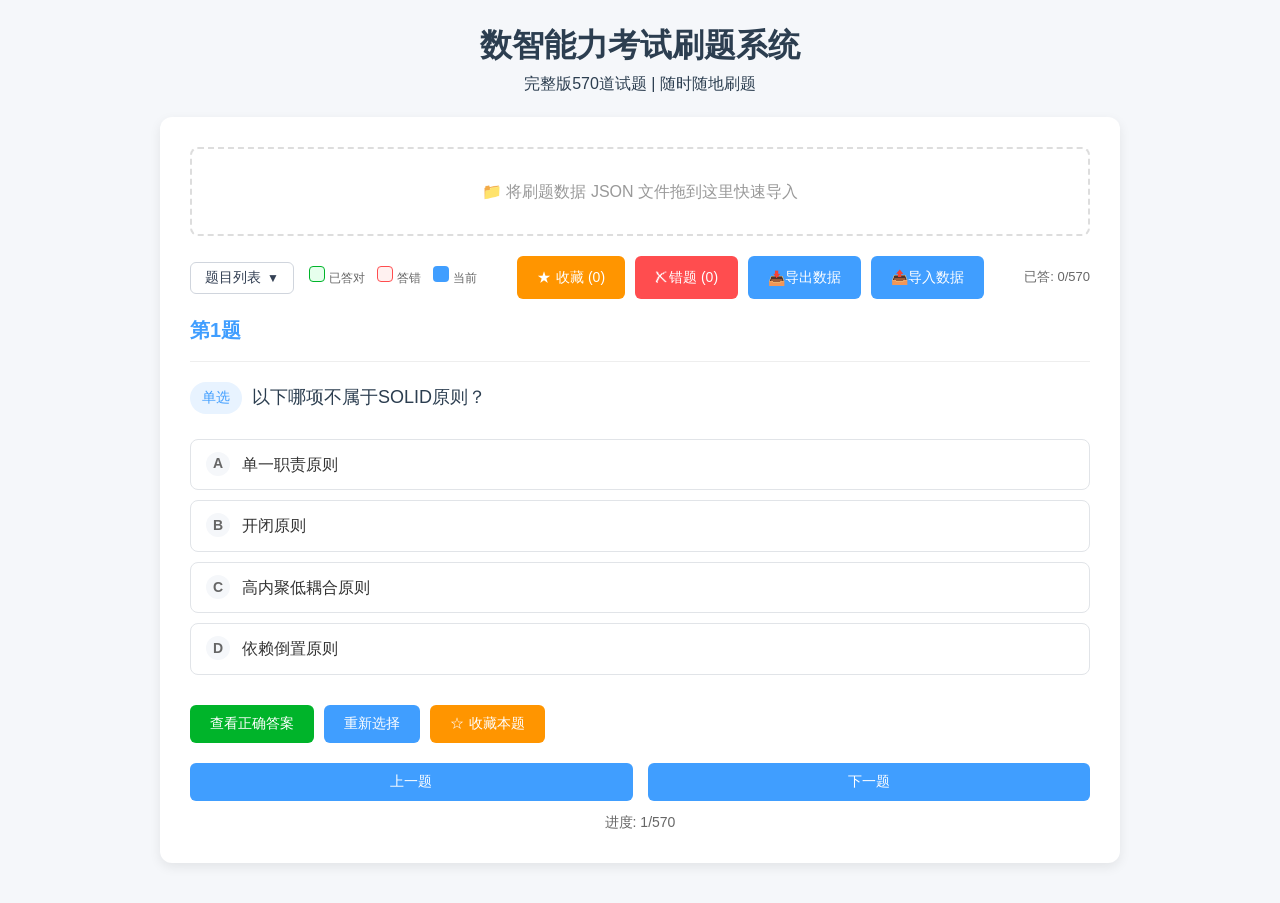
<file: index.html>
<!-- 张璐璐 2026-04-27 -->
<!DOCTYPE html>
<html lang="zh-CN">
<head>
    <meta charset="UTF-8">
    <meta name="viewport" content="width=device-width, initial-scale=1.0">
    <title>数智能力考试刷题系统(570题完整版)</title>
    <style>
        * {
            box-sizing: border-box;
            font-family: "Microsoft YaHei", "微软雅黑", sans-serif;
            margin: 0;
            padding: 0;
        }
        
        body {
            background-color: #f5f7fa;
            max-width: 1000px;
            margin: 0 auto;
            padding: 20px;
            line-height: 1.6;
        }
        
        .header {
            text-align: center;
            margin-bottom: 20px;
            color: #2c3e50;
        }
        
        .container {
            background: white;
            border-radius: 12px;
            box-shadow: 0 4px 12px rgba(0, 0, 0, 0.08);
            padding: 30px;
            margin-bottom: 20px;
        }
        
        .question-header {
            margin-bottom: 20px;
            padding-bottom: 15px;
            border-bottom: 1px solid #eee;
        }
        
        .question-number {
            font-size: 20px;
            font-weight: bold;
            color: #409eff;
        }
        
        .question-type {
            background: #e8f3ff;
            color: #409eff;
            padding: 4px 12px;
            border-radius: 20px;
            font-size: 14px;
            margin-right: 10px;
            flex-shrink: 0;
        }
        
        .question-title {
            font-size: 18px;
            font-weight: 500;
            color: #2c3e50;
            margin-bottom: 25px;
            line-height: 1.7;
            display: flex;
            align-items: flex-start;
        }
        
        .options-container {
            margin-bottom: 30px;
        }
        
        .option-item {
            display: flex;
            align-items: flex-start;
            padding: 12px 15px;
            margin-bottom: 10px;
            border: 1px solid #e1e4e8;
            border-radius: 8px;
            cursor: pointer;
            transition: all 0.2s ease;
            background: white;
        }
        
        .option-item:hover {
            background-color: #f8f9fa;
            border-color: #409eff;
        }
        
        .option-item.selected {
            background-color: #e8f3ff;
            border-color: #409eff;
        }
        
        .option-item.correct {
            background-color: #e6ffed;
            border-color: #00b42a;
        }
        
        .option-item.wrong {
            background-color: #fff1f0;
            border-color: #ff4d4f;
        }
        
        .option-label {
            display: inline-flex;
            align-items: center;
            justify-content: center;
            width: 24px;
            height: 24px;
            border-radius: 50%;
            background-color: #f5f7fa;
            color: #666;
            margin-right: 12px;
            flex-shrink: 0;
            font-weight: bold;
            font-size: 14px;
        }
        
        .option-text {
            flex: 1;
            color: #333;
        }
        
        .answer-area {
            padding: 15px;
            border-radius: 8px;
            margin-bottom: 20px;
            display: none;
        }
        
        .answer-correct {
            background-color: #e6ffed;
            color: #00b42a;
            border: 1px solid #bff6e0;
        }
        
        .btn-group {
            display: flex;
            gap: 10px;
            margin-bottom: 20px;
            flex-wrap: wrap;
        }
        
        .btn {
            padding: 10px 20px;
            border: none;
            border-radius: 6px;
            cursor: pointer;
            font-size: 14px;
            font-weight: 500;
            transition: all 0.2s;
            display: inline-flex;
            align-items: center;
            justify-content: center;
        }
        
        .btn-primary {
            background-color: #409eff;
            color: white;
        }
        
        .btn-primary:hover {
            background-color: #338eef;
        }
        
        .btn-success {
            background-color: #00b42a;
            color: white;
        }
        
        .btn-success:hover {
            background-color: #00a026;
        }
        
        .btn-nav {
            flex: 1;
            min-width: 100px;
        }
        
        .navigation {
            display: flex;
            justify-content: space-between;
            gap: 15px;
            margin-top: 20px;
        }
        
        .progress {
            text-align: center;
            color: #666;
            font-size: 14px;
            margin-top: 10px;
        }
        
        .question-grid-toggle {
            display: inline-flex;
            align-items: center;
            gap: 6px;
            padding: 6px 14px;
            border: 1px solid #d0d5dd;
            border-radius: 6px;
            background: white;
            color: #344054;
            cursor: pointer;
            font-size: 14px;
            transition: all 0.2s;
        }

        .question-grid-toggle:hover {
            border-color: #409eff;
            color: #409eff;
        }

        .question-grid-toggle .arrow {
            transition: transform 0.2s;
            font-size: 12px;
        }

        .question-grid-toggle .arrow.open {
            transform: rotate(180deg);
        }

        .question-grid-panel {
            max-height: 0;
            overflow: hidden;
            transition: max-height 0.3s ease;
        }

        .question-grid-panel.open {
            max-height: 600px;
            overflow-y: auto;
        }

        .question-grid {
            display: grid;
            grid-template-columns: repeat(auto-fill, minmax(44px, 1fr));
            gap: 6px;
            padding: 15px;
            background: #f9fafb;
            border-radius: 8px;
            border: 1px solid #e1e4e8;
        }

        .question-grid-item {
            display: flex;
            align-items: center;
            justify-content: center;
            width: 44px;
            height: 36px;
            border-radius: 6px;
            font-size: 13px;
            cursor: pointer;
            transition: all 0.15s;
            border: 1px solid #e1e4e8;
            background: white;
            color: #344054;
        }

        .question-grid-item:hover {
            border-color: #409eff;
            color: #409eff;
        }

        .question-grid-item.current {
            background: #409eff;
            color: white;
            border-color: #409eff;
            font-weight: bold;
        }

        .question-grid-item.answered {
            background: #e6ffed;
            border-color: #00b42a;
            color: #00b42a;
        }

        .question-grid-item.wrong {
            background: #fff1f0;
            border-color: #ff4d4f;
            color: #ff4d4f;
        }

        .question-grid-item.answered.current {
            background: #409eff;
            color: white;
            border-color: #409eff;
        }

        .question-grid-item.wrong.current {
            background: #409eff;
            color: white;
            border-color: #409eff;
        }

        .question-grid-panel::-webkit-scrollbar {
            width: 6px;
        }

        .question-grid-panel::-webkit-scrollbar-thumb {
            background: #c1c1c1;
            border-radius: 3px;
        }

        .btn-favorite {
            background-color: #ff9500;
            color: white;
        }

        .btn-favorite:hover {
            background-color: #e68900;
        }

        .btn-wrong {
            background-color: #ff4d4f;
            color: white;
        }

        .btn-wrong:hover {
            background-color: #e64545;
        }

        .modal-overlay {
            display: none;
            position: fixed;
            top: 0;
            left: 0;
            right: 0;
            bottom: 0;
            background: rgba(0, 0, 0, 0.5);
            z-index: 1000;
            justify-content: center;
            align-items: center;
            padding: 20px;
        }

        .modal-overlay.show {
            display: flex;
        }

        .modal-content {
            background: white;
            border-radius: 12px;
            width: 100%;
            max-width: 800px;
            max-height: 80vh;
            overflow: hidden;
            display: flex;
            flex-direction: column;
        }

        .modal-header {
            padding: 15px 20px;
            border-bottom: 1px solid #eee;
            display: flex;
            justify-content: space-between;
            align-items: center;
            flex-shrink: 0;
        }

        .modal-title {
            font-size: 18px;
            font-weight: bold;
            color: #2c3e50;
        }

        .modal-close {
            font-size: 24px;
            cursor: pointer;
            color: #999;
            line-height: 1;
        }

        .modal-body {
            flex: 1;
            overflow-y: auto;
            padding: 20px;
        }

        .empty-state {
            text-align: center;
            color: #999;
            padding: 40px;
        }

        .fav-item, .wrong-item {
            padding: 15px;
            border-bottom: 1px solid #eee;
            cursor: pointer;
            transition: background 0.2s;
        }

        .fav-item:hover, .wrong-item:hover {
            background: #f8f9fa;
        }

        .fav-item:last-child, .wrong-item:last-child {
            border-bottom: none;
        }

        .fav-item-num, .wrong-item-num {
            font-weight: bold;
            color: #409eff;
            margin-right: 10px;
        }

        .fav-item-title, .wrong-item-title {
            color: #333;
        }

        .favorite-icon {
            margin-right: 5px;
        }

        .drop-zone {
            border: 2px dashed #ddd;
            border-radius: 8px;
            padding: 30px;
            text-align: center;
            color: #999;
            margin-bottom: 20px;
            transition: all 0.3s;
        }

        .drop-zone.dragover {
            border-color: #409eff;
            background-color: #e8f3ff;
            color: #409eff;
        }

        .drop-zone.drag-success {
            border-color: #00b42a;
            background-color: #e6ffed;
            color: #00b42a;
        }

        @media (max-width: 768px) {
            .container {
                padding: 20px;
            }
            
            .question-title {
                font-size: 16px;
            }
            
            .btn-group {
                flex-direction: column;
            }
            
            .btn {
                width: 100%;
            }

            .question-grid {
                grid-template-columns: repeat(auto-fill, minmax(40px, 1fr));
                gap: 4px;
                padding: 10px;
            }

            .question-grid-item {
                width: 40px;
                height: 32px;
                font-size: 12px;
            }
        }
    </style>
</head>
<body>
    <div class="header">
        <h1>数智能力考试刷题系统</h1>
        <p>完整版570道试题 | 随时随地刷题</p>
    </div>
    
    <div class="container">
        <div class="drop-zone" id="dropZone" ondragover="handleDragOver(event)" ondragleave="handleDragLeave(event)" ondrop="handleDrop(event)">
            <p>📁 将刷题数据 JSON 文件拖到这里快速导入</p>
        </div>
        
        <div style="display:flex;justify-content:space-between;align-items:center;margin-bottom:15px;">
            <div style="display:flex;align-items:center;gap:15px;">
                <button class="question-grid-toggle" onclick="toggleQuestionGrid()">
                    <span>题目列表</span>
                    <span class="arrow" id="gridArrow">▼</span>
                </button>
                <div style="font-size:12px;color:#666;display:flex;gap:12px;">
                    <span><span style="display:inline-block;width:16px;height:16px;border-radius:4px;background:#e6ffed;border:1px solid #00b42a;margin-right:4px;"></span>已答对</span>
                    <span><span style="display:inline-block;width:16px;height:16px;border-radius:4px;background:#fff1f0;border:1px solid #ff4d4f;margin-right:4px;"></span>答错</span>
                    <span><span style="display:inline-block;width:16px;height:16px;border-radius:4px;background:#409eff;margin-right:4px;"></span>当前</span>
                </div>
            </div>
            <div style="display:flex;gap:10px;">
                <button class="btn btn-favorite" onclick="showFavorites()">
                    <span class="favorite-icon">★</span>收藏 (0)
                </button>
                <button class="btn btn-wrong" onclick="showWrongQuestions()">
                    <span>✗</span>错题 (0)
                </button>
                <button class="btn btn-primary" onclick="exportData()">
                    <span>📥</span>导出数据
                </button>
                <label class="btn btn-primary" style="cursor:pointer;">
                    <span>📤</span>导入数据
                    <input type="file" accept=".json" onchange="importData(event)" style="display:none;">
                </label>
            </div>
            <span id="answeredCount" style="font-size:13px;color:#666;">已答: 0/570</span>
        </div>
        <div class="question-grid-panel" id="questionGridPanel">
            <div class="question-grid" id="questionGrid"></div>
        </div>

        <div class="question-header">
            <div class="question-number" id="questionNum">第1题</div>
        </div>
        
        <div class="question-title" id="questionTitle">
            <span class="question-type" id="questionType">单选</span>
            <span id="questionTitleText"></span>
        </div>
        
        <div class="options-container" id="optionsContainer"></div>
        
        <div class="btn-group">
            <button class="btn btn-success" onclick="showAnswer()" id="showAnswerBtn">查看正确答案</button>
            <button class="btn btn-success" onclick="confirmAnswer()" id="confirmAnswerBtn" style="display:none;">确认答案</button>
            <button class="btn btn-primary" onclick="clearSelection()">重新选择</button>
            <button class="btn btn-favorite" id="favoriteBtn" onclick="toggleFavorite()">
                <span class="favorite-icon">☆</span>收藏本题
            </button>
        </div>
        
        <div class="answer-area" id="answerArea"></div>
        
        <div class="navigation">
            <button class="btn btn-primary btn-nav" onclick="prevQuestion()">上一题</button>
            <button class="btn btn-primary btn-nav" onclick="nextQuestion()">下一题</button>
        </div>
        
        <div class="progress" id="progress"></div>
    </div>

    <!-- 收藏题目模态框 -->
    <div class="modal-overlay" id="favoriteModal" onclick="closeModal('favoriteModal')">
        <div class="modal-content" onclick="event.stopPropagation()">
            <div class="modal-header">
                <div class="modal-title">★ 收藏的题目</div>
                <span class="modal-close" onclick="closeModal('favoriteModal')">×</span>
            </div>
            <div class="modal-body" id="favoriteList">
                <div class="empty-state">暂无收藏的题目</div>
            </div>
        </div>
    </div>

    <!-- 错题模态框 -->
    <div class="modal-overlay" id="wrongModal" onclick="closeModal('wrongModal')">
        <div class="modal-content" onclick="event.stopPropagation()">
            <div class="modal-header">
                <div class="modal-title">✗ 错题本</div>
                <span class="modal-close" onclick="closeModal('wrongModal')">×</span>
            </div>
            <div class="modal-body" id="wrongList">
                <div class="empty-state">暂无错题记录</div>
            </div>
        </div>
    </div>

    <script>
        // 完整题库数据(570题)
        let questions = [
    {
        "id": 1,
        "title": "以下哪项不属于SOLID原则？",
        "type": "单选",
        "options": [
            "单一职责原则",
            "开闭原则",
            "高内聚低耦合原则",
            "依赖倒置原则"
        ],
        "answer": "C"
    },
    {
        "id": 2,
        "title": "微服务架构中，服务间通信常用的轻量级协议是？",
        "type": "单选",
        "options": [
            "FTP",
            "HTTP/REST",
            "SMTP",
            "SNMP"
        ],
        "answer": "B"
    },
    {
        "id": 3,
        "title": "下列哪种软件架构模式最适合用于实现松耦合、可扩展的分布式系统？",
        "type": "单选",
        "options": [
            "单体架构",
            "分层架构",
            "微服务架构",
            "管道-过滤器架构"
        ],
        "answer": "C"
    },
    {
        "id": 4,
        "title": "软件架构设计的核心目标不包括",
        "type": "单选",
        "options": [
            "满足功能性需求",
            "提升系统性能",
            "降低开发成本",
            "仅关注代码编写规范"
        ],
        "answer": "D"
    },
    {
        "id": 5,
        "title": "分层架构中，负责处理用户交互、展示数据的是哪一层？",
        "type": "单选",
        "options": [
            "业务逻辑层",
            "数据访问层",
            "表示层",
            "基础设施层"
        ],
        "answer": "C"
    },
    {
        "id": 6,
        "title": "下列关于RESTful API的描述，错误的是",
        "type": "单选",
        "options": [
            "基于HTTP协议",
            "采用无状态设计",
            "必须使用JSON格式传输数据",
            "支持CRUD操作映射到HTTP方法"
        ],
        "answer": "C"
    },
    {
        "id": 7,
        "title": "微服务架构中，服务之间的通信方式不包括",
        "type": "单选",
        "options": [
            "同步REST调用",
            "异步消息队列",
            "数据库共享",
            "gRPC调用"
        ],
        "answer": "C"
    },
    {
        "id": 8,
        "title": "分层架构的主要优点是",
        "type": "单选",
        "options": [
            "完全消除耦合",
            "职责清晰，便于维护和扩展",
            "适合大规模分布式部署",
            "部署成本低"
        ],
        "answer": "B"
    },
    {
        "id": 9,
        "title": "下列关于领域驱动设计（DDD）的描述，正确的是",
        "type": "单选",
        "options": [
            "仅关注数据库设计",
            "核心是将业务领域模型映射到架构设计",
            "不适合复杂业务系统",
            "与微服务架构完全无关"
        ],
        "answer": "B"
    },
    {
        "id": 10,
        "title": "软件架构设计中，\"高内聚、低耦合\"的含义是",
        "type": "单选",
        "options": [
            "组件内部功能紧密相关，组件之间依赖尽可能少",
            "组件内部功能分散，组件之间依赖尽可能多",
            "组件内部功能紧密相关，组件之间依赖尽可能多",
            "组件内部功能分散，组件之间依赖尽可能少"
        ],
        "answer": "A"
    },
    {
        "id": 11,
        "title": "下列哪种架构模式适用于需要快速响应外部事件，如实时通知、监控系统？",
        "type": "单选",
        "options": [
            "分层架构",
            "事件驱动架构",
            "单体架构",
            "微内核架构"
        ],
        "answer": "B"
    },
    {
        "id": 12,
        "title": "关于微内核架构，下列说法错误的是",
        "type": "单选",
        "options": [
            "核心是微内核，负责提供基础服务",
            "扩展功能通过插件形式实现",
            "微内核体积大，功能完善",
            "便于扩展和维护"
        ],
        "answer": "C"
    },
    {
        "id": 13,
        "title": "软件架构设计的流程顺序正确的是",
        "type": "单选",
        "options": [
            "需求分析 → 架构设计 → 架构评审 → 架构实现 → 架构迭代",
            "架构设计 → 需求分析 → 架构评审 → 架构实现 → 架构迭代",
            "需求分析 → 架构评审 → 架构设计 → 架构实现 → 架构迭代",
            "架构设计 → 架构实现 → 需求分析 → 架构评审 → 架构迭代"
        ],
        "answer": "A"
    },
    {
        "id": 14,
        "title": "软件架构视图中，用于描述系统硬件部署和组件分布的是",
        "type": "单选",
        "options": [
            "逻辑视图",
            "物理视图",
            "开发视图",
            "运行视图"
        ],
        "answer": "B"
    },
    {
        "id": 15,
        "title": "软件架构的可扩展性是指",
        "type": "单选",
        "options": [
            "系统抵御故障的能力",
            "系统适应业务需求变化的能力",
            "系统正常运行的时间比例",
            "系统被测试的难易程度"
        ],
        "answer": "B"
    },
    {
        "id": 16,
        "title": "下列关于分布式事务的描述，正确的是",
        "type": "单选",
        "options": [
            "分布式事务无需保证数据一致性",
            "两阶段提交（2PC）是分布式事务的常用解决方案",
            "分布式事务只能通过数据库实现",
            "分布式事务不会出现数据不一致问题"
        ],
        "answer": "B"
    },
    {
        "id": 17,
        "title": "分层架构中，业务逻辑层的主要职责是",
        "type": "单选",
        "options": [
            "展示数据给用户",
            "与数据库交互",
            "处理核心业务规则和逻辑",
            "提供日志、缓存服务"
        ],
        "answer": "C"
    },
    {
        "id": 18,
        "title": "下列哪种架构模式属于\"去中心化\"架构？",
        "type": "单选",
        "options": [
            "微服务架构",
            "单体架构",
            "客户端-服务器架构",
            "主从架构"
        ],
        "answer": "A"
    },
    {
        "id": 19,
        "title": "软件架构评审的主要目的是",
        "type": "单选",
        "options": [
            "检查代码是否规范",
            "检查架构是否满足需求、是否合理可行",
            "测试系统性能",
            "确定开发团队分工"
        ],
        "answer": "B"
    },
    {
        "id": 20,
        "title": "关于缓存技术在软件架构中的作用，说法错误的是",
        "type": "单选",
        "options": [
            "提高系统响应速度",
            "减少数据库压力",
            "降低系统可用性",
            "缓存热点数据"
        ],
        "answer": "C"
    },
    {
        "id": 21,
        "title": "下列哪种不属于微服务架构的优点？",
        "type": "单选",
        "options": [
            "可独立扩展",
            "技术栈灵活",
            "部署复杂",
            "故障隔离"
        ],
        "answer": "C"
    },
    {
        "id": 22,
        "title": "软件架构设计中，接口设计的核心原则是",
        "type": "单选",
        "options": [
            "接口越多越好",
            "接口尽量简洁、稳定，减少耦合",
            "接口无需文档",
            "接口可随意修改"
        ],
        "answer": "B"
    },
    {
        "id": 23,
        "title": "分层架构中，层与层之间的交互原则是",
        "type": "单选",
        "options": [
            "可跨层直接交互",
            "只能自上而下或自下而上单向交互",
            "无需交互",
            "可随意交互"
        ],
        "answer": "B"
    },
    {
        "id": 24,
        "title": "软件架构的可靠性是指",
        "type": "单选",
        "options": [
            "系统处理请求的速度",
            "系统抵御故障、持续正常运行的能力",
            "系统适应需求变化的能力",
            "系统被攻击的难易程度"
        ],
        "answer": "B"
    },
    {
        "id": 25,
        "title": "软件架构设计中，\"熔断机制\"的作用是",
        "type": "单选",
        "options": [
            "防止单个服务故障扩散，保护系统整体稳定性",
            "提高系统的响应速度",
            "增加系统的并发量",
            "简化接口设计"
        ],
        "answer": "A"
    },
    {
        "id": 26,
        "title": "关于软件架构文档的作用，说法错误的是",
        "type": "单选",
        "options": [
            "便于团队成员理解架构设计",
            "为开发、测试、运维提供指导",
            "无需更新，一次编写即可",
            "便于架构评审和迭代"
        ],
        "answer": "C"
    },
    {
        "id": 27,
        "title": "软件架构的安全性是指",
        "type": "单选",
        "options": [
            "系统正常运行的时间比例",
            "系统防止未授权访问、数据泄露的能力",
            "系统处理请求的速度",
            "系统适应需求变化的能力"
        ],
        "answer": "B"
    },
    {
        "id": 28,
        "title": "下列关于微服务拆分的原则，说法正确的是",
        "type": "单选",
        "options": [
            "拆分越细越好",
            "按技术栈拆分",
            "按业务领域边界拆分",
            "所有服务共享一个数据库"
        ],
        "answer": "C"
    },
    {
        "id": 29,
        "title": "项目投入产出效益比评估时，应优先考量？",
        "type": "单选",
        "options": [
            "技术复杂度",
            "业务价值与资源消耗的匹配度",
            "开发团队规模",
            "代码行数"
        ],
        "answer": "B"
    },
    {
        "id": 30,
        "title": "数据架构中，\"分库分表\"策略主要解决？",
        "type": "单选",
        "options": [
            "单表数据量过大导致的性能瓶颈",
            "数据库连接数不足",
            "事务一致性要求",
            "备份恢复效率"
        ],
        "answer": "A"
    },
    {
        "id": 31,
        "title": "共享数据能力的核心体现是？",
        "type": "单选",
        "options": [
            "统一数据标准与共享机制",
            "统一开发语言",
            "统一界面风格",
            "统一部署环境"
        ],
        "answer": "A"
    },
    {
        "id": 32,
        "title": "架构设计中，\"最终一致性\"适用于？",
        "type": "单选",
        "options": [
            "金融转账等强一致性场景",
            "社交点赞、缓存更新等可容忍短暂不一致场景",
            "库存扣减等实时性要求高场景",
            "身份认证等安全敏感场景"
        ],
        "answer": "B"
    },
    {
        "id": 33,
        "title": "微服务拆分时，\"数据库私有化\"原则的主要目的是？",
        "type": "单选",
        "options": [
            "提升查询性能",
            "避免服务间通过数据库强耦合",
            "减少存储成本",
            "简化备份策略"
        ],
        "answer": "B"
    },
    {
        "id": 34,
        "title": "架构设计复用能力时，应首先？",
        "type": "单选",
        "options": [
            "评估技术先进性",
            "检索能力目录，避免重复造轮子",
            "对比开源方案",
            "征求开发团队意见"
        ],
        "answer": "B"
    },
    {
        "id": 35,
        "title": "项目立项时，能力评估的正确顺序是？",
        "type": "单选",
        "options": [
            "投入产出→系统图谱→重复建设",
            "系统图谱→重复建设→投入产出",
            "重复建设→技术选型→投入产出",
            "业务需求→技术实现→运维保障"
        ],
        "answer": "B"
    },
    {
        "id": 36,
        "title": "架构设计中，\"缓存穿透\"的常见解决方案是？",
        "type": "单选",
        "options": [
            "增加缓存容量",
            "对不存在的数据也缓存空值或使用布隆过滤器",
            "缩短缓存过期时间",
            "改用同步查询"
        ],
        "answer": "B"
    },
    {
        "id": 37,
        "title": "架构设计避免重复建设的关键动作是？",
        "type": "单选",
        "options": [
            "优先选择开源方案",
            "检索能力目录，复用已有服务",
            "采用最新技术栈",
            "增加开发人力"
        ],
        "answer": "B"
    },
    {
        "id": 38,
        "title": "接入外部AI模型时，应优先？",
        "type": "单选",
        "options": [
            "直接部署到生产环境",
            "通过平台标准接口进行服务化封装与测试",
            "修改模型源码适配业务",
            "独立部署绕过平台"
        ],
        "answer": "B"
    },
    {
        "id": 39,
        "title": "微服务架构中，\"配置中心\"的核心价值是？",
        "type": "单选",
        "options": [
            "替代数据库",
            "实现配置动态更新与环境隔离，提升运维效率",
            "提升代码执行速度",
            "简化服务发现"
        ],
        "answer": "B"
    },
    {
        "id": 40,
        "title": "数据架构中，\"数据脱敏\"主要应用于？",
        "type": "单选",
        "options": [
            "开发测试环境，保护生产数据隐私",
            "提升查询性能",
            "减少存储空间",
            "简化备份流程"
        ],
        "answer": "A"
    },
    {
        "id": 41,
        "title": "微服务架构中，\"分布式事务\"的Saga模式核心思想是？",
        "type": "单选",
        "options": [
            "两阶段提交保证强一致性",
            "将长事务拆分为本地事务+补偿操作，实现最终一致性",
            "依赖数据库全局锁",
            "通过消息队列同步执行"
        ],
        "answer": "B"
    },
    {
        "id": 42,
        "title": "当业务需求与平台现有能力存在差距时，首选方案是？",
        "type": "单选",
        "options": [
            "自行开发替代方案",
            "评估差距，通过平台扩展机制或能力迭代申请解决",
            "降低业务需求",
            "等待平台自然演进"
        ],
        "answer": "B"
    },
    {
        "id": 43,
        "title": "项目全生命周期中，\"能力评估\"应贯穿？",
        "type": "单选",
        "options": [
            "仅立项阶段",
            "立项、设计、实施、运维各阶段",
            "仅验收阶段",
            "仅规划阶段"
        ],
        "answer": "B"
    },
    {
        "id": 44,
        "title": "以下哪些是微服务架构的核心特征？",
        "type": "多选",
        "options": [
            "服务独立部署",
            "轻量级通信机制",
            "去中心化治理",
            "数据库共享复用"
        ],
        "answer": "ABC"
    },
    {
        "id": 45,
        "title": "微服务架构的优势包括？",
        "type": "多选",
        "options": [
            "服务独立部署",
            "技术栈灵活选型",
            "故障隔离",
            "天然保证分布式事务一致性"
        ],
        "answer": "ABC"
    },
    {
        "id": 46,
        "title": "接入AI应用时，需遵循？",
        "type": "多选",
        "options": [
            "统一的服务化封装标准",
            "算力资源申请流程",
            "模型效果验收规范",
            "可绕过平台直接部署"
        ],
        "answer": "ABC"
    },
    {
        "id": 47,
        "title": "架构设计可随意选择技术栈，无需考虑平台规范。",
        "type": "判断",
        "options": [
            "正确",
            "错误"
        ],
        "answer": "×"
    },
    {
        "id": 48,
        "title": "微服务架构中，每个服务应拥有独立的数据库。",
        "type": "判断",
        "options": [
            "正确",
            "错误"
        ],
        "answer": "√"
    },
    {
        "id": 49,
        "title": "能力评估仅需在项目立项时回答一次。",
        "type": "判断",
        "options": [
            "正确",
            "错误"
        ],
        "answer": "×"
    },
    {
        "id": 50,
        "title": "数据架构中，\"读写分离\"可完全替代\"分库分表\"解决性能问题。",
        "type": "判断",
        "options": [
            "正确",
            "错误"
        ],
        "answer": "×"
    },
    {
        "id": 51,
        "title": "微服务架构使用分布式事务可以完全达到和单体应用一样的强一致性。",
        "type": "判断",
        "options": [
            "正确",
            "错误"
        ],
        "answer": "×"
    },
    {
        "id": 52,
        "title": "Docker镜像的构建文件默认名称是？",
        "type": "单选",
        "options": [
            "docker.yaml",
            "Dockerfile",
            "container.conf",
            "image.json"
        ],
        "answer": "B"
    },
    {
        "id": 53,
        "title": "以下哪项是容器技术相比虚拟机的核心优势？",
        "type": "单选",
        "options": [
            "更强的隔离性",
            "更小的资源开销和更快的启动速度",
            "支持更多操作系统",
            "无需宿主机内核支持"
        ],
        "answer": "B"
    },
    {
        "id": 54,
        "title": "以下哪个是Docker的官方镜像仓库？",
        "type": "单选",
        "options": [
            "GitHub",
            "Docker Hub",
            "Maven中央仓库",
            "PyPI"
        ],
        "answer": "B"
    },
    {
        "id": 55,
        "title": "关于容器化技术（如Docker）与软件架构的关系，说法正确的是（ ）",
        "type": "单选",
        "options": [
            "容器化仅适用于单体架构",
            "容器化可以简化微服务的部署和运维",
            "容器化会增加架构的复杂度",
            "容器化与架构设计无关"
        ],
        "answer": "B"
    },
    {
        "id": 56,
        "title": "Docker镜像安全扫描主要检测？",
        "type": "单选",
        "options": [
            "镜像体积大小",
            "基础镜像漏洞、敏感信息泄露等风险",
            "构建时间长短",
            "标签命名规范"
        ],
        "answer": "B"
    },
    {
        "id": 57,
        "title": "容器相比传统虚拟机，以下哪个是它的优势？",
        "type": "单选",
        "options": [
            "启动速度更快",
            "隔离性更强",
            "安全性更高",
            "需要独立的操作系统"
        ],
        "answer": "A"
    },
    {
        "id": 58,
        "title": "容器安全最佳实践包括？",
        "type": "多选",
        "options": [
            "使用非root用户运行容器",
            "定期扫描镜像漏洞",
            "最小化镜像基础层",
            "容器内安装完整开发工具"
        ],
        "answer": "ABC"
    },
    {
        "id": 59,
        "title": "Docker镜像一旦构建完成，内容不可修改。",
        "type": "判断",
        "options": [
            "正确",
            "错误"
        ],
        "answer": "正确"
    },
    {
        "id": 60,
        "title": "容器化部署时，建议使用非root用户运行容器，以提升安全性。",
        "type": "判断",
        "options": [
            "正确",
            "错误"
        ],
        "answer": "正确"
    },
    {
        "id": 61,
        "title": "在系统开发中，为了隐藏模块的内部实现细节，对外仅暴露稳定的调用接口，从而降低外部调用和维护的复杂性。这主要应用了面向对象的哪种核心机制？",
        "type": "单选",
        "options": [
            "封装",
            "继承",
            "多态",
            "抽象"
        ],
        "answer": "A"
    },
    {
        "id": 62,
        "title": "在开发计费系统时，若需增加新的“物联网专网套餐”计费需求，开发人员应尽量在不修改原有稳定计费代码的基础上进行扩展。这遵循了以下哪种设计原则？",
        "type": "单选",
        "options": [
            "单一职责原则",
            "接口隔离原则",
            "开放封闭原则（OCP）",
            "迪米特法则"
        ],
        "answer": "C"
    },
    {
        "id": 63,
        "title": "如果一个类被迫实现了它不需要的方法，会增加系统的冗余依赖。为了避免这种情况，应该使用多个专门的接口，而不是单一的“万能”接口。这属于什么原则？",
        "type": "单选",
        "options": [
            "依赖倒转原则",
            "接口隔离原则（ISP）",
            "开闭原则",
            "里氏代换原则"
        ],
        "answer": "B"
    },
    {
        "id": 64,
        "title": "手机品牌与手机操作系统是两个可能独立变化的维度。为了应对这种多维度的变化，将抽象部分与实现部分分离，使它们都能独立演进，应采用什么模式？",
        "type": "单选",
        "options": [
            "组合模式",
            "桥接模式",
            "外观模式",
            "享元模式"
        ],
        "answer": "B"
    },
    {
        "id": 65,
        "title": "将一个请求封装为一个对象，从而支持对请求进行排队、记录日志以及可撤销操作。这是哪种设计模式的特性？",
        "type": "单选",
        "options": [
            "命令模式",
            "观察者模式",
            "备忘录模式",
            "策略模式"
        ],
        "answer": "A"
    },
    {
        "id": 66,
        "title": "“允许运行时动态替换子类对象，是设计模式中实现灵活扩展的最核心机制”，这句话解释了面向对象的哪一特性？",
        "type": "单选",
        "options": [
            "继承",
            "封装",
            "多态",
            "抽象工厂"
        ],
        "answer": "C"
    },
    {
        "id": 67,
        "title": "对于一个内部结构复杂、组装顺序要求严格的“5G政企专线订单”对象，为了使其构建过程精细化且流程固定，最适合采用哪种模式？",
        "type": "单选",
        "options": [
            "简单工厂模式",
            "抽象工厂模式",
            "建造者模式",
            "桥接模式"
        ],
        "answer": "C"
    },
    {
        "id": 68,
        "title": "在复杂系统中，如果将抽象部分与实现部分分离，使它们都可以独立地变化，从而应对多维度变化时的解耦（如不同品牌手机与不同操作系统的独立演进）。这应用了哪种模式？",
        "type": "单选",
        "options": [
            "适配器模式",
            "桥接模式",
            "组合模式",
            "外观模式"
        ],
        "answer": "B"
    },
    {
        "id": 69,
        "title": "定义一对多的依赖关系，当对象状态改变时自动通知所有依赖者。这种实现触发机制与执行机制解耦的模式是：",
        "type": "单选",
        "options": [
            "观察者模式",
            "策略模式",
            "代理模式",
            "责任链模式"
        ],
        "answer": "A"
    },
    {
        "id": 70,
        "title": "在运维中，为了实现对核心业务数据操作的撤销或恢复功能，需要在不破坏封装性的前提下捕获并保存对象的内部状态。这最适合使用：",
        "type": "单选",
        "options": [
            "备忘录模式",
            "状态模式",
            "命令模式",
            "原型模式"
        ],
        "answer": "A"
    },
    {
        "id": 71,
        "title": "面向对象的核心机制中，隐藏内部实现细节，对外暴露稳定接口的作用是：",
        "type": "单选",
        "options": [
            "实现多态",
            "降低外部调用和维护的复杂性",
            "复用父类代码",
            "控制状态流转"
        ],
        "answer": "B"
    },
    {
        "id": 72,
        "title": "同一接口不同实现，允许运行时动态替换子类对象。这一机制被称为：",
        "type": "单选",
        "options": [
            "封装",
            "继承",
            "多态",
            "抽象"
        ],
        "answer": "C"
    },
    {
        "id": 73,
        "title": "为了防止类被迫实现不需要的方法，减少冗余依赖，应当：",
        "type": "单选",
        "options": [
            "使用多个专门的接口",
            "使用单一的万能接口",
            "减少类的数量",
            "避免使用继承"
        ],
        "answer": "A"
    },
    {
        "id": 74,
        "title": "数据库连接池或配置中心等组件，在整个系统运行期间通常只需要一个实例并提供全局访问点。这应当应用：",
        "type": "单选",
        "options": [
            "工厂方法模式",
            "建造者模式",
            "单例模式",
            "抽象工厂模式"
        ],
        "answer": "C"
    },
    {
        "id": 75,
        "title": "享元模式极致优化系统内存复用的关键在于分离对象的两种状态。这两种状态是：",
        "type": "单选",
        "options": [
            "内部状态与外部状态",
            "静态状态与动态状态",
            "全局状态与局部状态",
            "稳定状态与可变状态"
        ],
        "answer": "A"
    },
    {
        "id": 76,
        "title": "备忘录模式的核心前提是：",
        "type": "单选",
        "options": [
            "必须使用接口隔离",
            "在不破坏封装性的前提下",
            "必须结合观察者模式",
            "必须分离内部与外部状态"
        ],
        "answer": "B"
    },
    {
        "id": 77,
        "title": "“高层模块不依赖底层模块，二者均依赖抽象；抽象不依赖细节。”在数智化系统中，实现依赖倒转原则（DIP）的核心技术手段通常是：",
        "type": "单选",
        "options": [
            "大量使用继承",
            "面向接口编程",
            "使用静态工厂",
            "使用全局变量"
        ],
        "answer": "B"
    },
    {
        "id": 78,
        "title": "为了让原本由于接口不兼容而不能一起工作的旧系统类，能够接入新的微服务网络，我们需要使用：",
        "type": "单选",
        "options": [
            "外观模式",
            "适配器模式",
            "观察者模式",
            "备忘录模式"
        ],
        "answer": "B"
    },
    {
        "id": 79,
        "title": "备忘录模式在实现数据撤销/恢复功能时，其最核心的前提是：",
        "type": "单选",
        "options": [
            "必须分离内外部状态",
            "不破坏封装性",
            "必须使用接口",
            "将请求封装为对象"
        ],
        "answer": "B"
    },
    {
        "id": 80,
        "title": "状态模式与策略模式类图结构相似，但意图截然不同。状态模式侧重于：",
        "type": "单选",
        "options": [
            "算法的相互替换",
            "由于内部状态变化导致的行为变化",
            "请求的链式传递",
            "统一复杂的接口访问"
        ],
        "answer": "B"
    },
    {
        "id": 81,
        "title": "责任链模式在多级审批流场景下应用广泛，其最大的优势在于：",
        "type": "单选",
        "options": [
            "提升系统运行速度",
            "避免请求发送者和接收者的耦合，支持动态配置处理节点",
            "减少内存消耗",
            "强制使用单例实例"
        ],
        "answer": "B"
    },
    {
        "id": 82,
        "title": "以下哪种模式属于行为型设计模式？",
        "type": "单选",
        "options": [
            "抽象工厂模式",
            "策略模式",
            "适配器模式",
            "组合模式"
        ],
        "answer": "B"
    },
    {
        "id": 83,
        "title": "在设计模式中，实现“在增加新需求时不改变原有稳定代码”这一目标，其核心实现手段通常是：",
        "type": "单选",
        "options": [
            "使用全局变量",
            "多层继承",
            "抽象（面向接口编程）",
            "模块内高耦合"
        ],
        "answer": "C"
    },
    {
        "id": 84,
        "title": "将复杂对象的构建与它的表示分离，使得同样的构建过程可以创建不同的表示。这是：",
        "type": "单选",
        "options": [
            "建造者模式",
            "策略模式",
            "工厂方法模式",
            "单例模式"
        ],
        "answer": "A"
    },
    {
        "id": 85,
        "title": "在系统结构组合与接口兼容方面，以下哪些模式有助于新老系统边界对接或核心能力的动态扩展？",
        "type": "多选",
        "options": [
            "适配器模式",
            "外观模式",
            "装饰模式",
            "状态模式"
        ],
        "answer": "A#B#C"
    },
    {
        "id": 86,
        "title": "以下哪些设计模式常用于“系统结构组合与接口兼容”？",
        "type": "多选",
        "options": [
            "适配器模式",
            "外观模式",
            "装饰模式",
            "状态模式"
        ],
        "answer": "A#B#C"
    },
    {
        "id": 87,
        "title": "适配器模式和外观模式的目的完全相同，都是为了屏蔽子系统内部的复杂细节并向外提供一致的界面。",
        "type": "判断",
        "options": [
            "正确",
            "错误"
        ],
        "answer": "错误"
    },
    {
        "id": 88,
        "title": "装饰模式可以在不改变原有核心类代码的情况下动态添加职责，是替代繁琐的子类继承的一种有效手段。",
        "type": "判断",
        "options": [
            "正确",
            "错误"
        ],
        "answer": "正确"
    },
    {
        "id": 89,
        "title": "依赖倒转原则（DIP）的核心思想是高层模块应该依赖底层模块的具体实现。",
        "type": "判断",
        "options": [
            "正确",
            "错误"
        ],
        "answer": "错误"
    },
    {
        "id": 90,
        "title": "在享元模式中，外部状态是随环境改变而改变、不可以共享的状态，需要由客户端在调用时传入。",
        "type": "判断",
        "options": [
            "正确",
            "错误"
        ],
        "answer": "正确"
    },
    {
        "id": 91,
        "title": "\"系统应提供一个简单易用的界面，隐藏复杂的后台操作逻辑\"——这条需求强调的是：",
        "type": "单选",
        "options": [
            "系统性能",
            "系统安全性",
            "系统易用性和封装性",
            "系统可维护性"
        ],
        "answer": "C"
    },
    {
        "id": 92,
        "title": "在软件需求管理中，跨部门合作的核心价值主要体现在：",
        "type": "单选",
        "options": [
            "确保需求能够反映不同利益相关方的视角，减少需求遗漏和理解偏差",
            "减少开发人员的编码时间",
            "降低服务器运维成本",
            "提高代码执行效率"
        ],
        "answer": "A"
    },
    {
        "id": 93,
        "title": "支持性沟通的核心特征是：",
        "type": "单选",
        "options": [
            "只表达自己的观点，不考虑对方",
            "以解决问题为导向，既表达理解，又提供建设性建议",
            "完全赞同对方的所有说法",
            "避免任何冲突，不说任何反对意见"
        ],
        "answer": "B"
    },
    {
        "id": 94,
        "title": "同理心沟通在需求管理中的核心价值是：",
        "type": "单选",
        "options": [
            "让业务人员喜欢需求分析师",
            "缩短会议时间",
            "建立信任关系，减少沟通阻力，更准确地理解对方真实诉求",
            "减少需求文档的页数"
        ],
        "answer": "C"
    },
    {
        "id": 95,
        "title": "在跨部门需求协调会上，一位参会者语速缓慢、态度温和、善于倾听、不喜欢冲突、需要时间思考，他很可能属于：",
        "type": "单选",
        "options": [
            "老虎型",
            "孔雀型",
            "考拉型",
            "猫头鹰型"
        ],
        "answer": "C"
    },
    {
        "id": 96,
        "title": "在需求细节确认过程中，遇到一位注重逻辑、喜欢数据、追求精确、提问细致的业务方，他最可能属于：",
        "type": "单选",
        "options": [
            "老虎型",
            "孔雀型",
            "考拉型",
            "猫头鹰型"
        ],
        "answer": "D"
    },
    {
        "id": 97,
        "title": "在需求评审会议中，判断会议是否\"有效\"的最核心标准是：",
        "type": "单选",
        "options": [
            "会议按时开始，按时结束",
            "参会人数达到预期",
            "会议达成了明确的共识，产出了可执行的下一步行动",
            "会议室环境舒适，茶歇丰富"
        ],
        "answer": "C"
    },
    {
        "id": 98,
        "title": "在跨部门需求协调会上，当出现团队冲突时，正确的态度是：",
        "type": "单选",
        "options": [
            "冲突是坏事，必须立即压制",
            "冲突可以完全避免，只要沟通足够好",
            "有冲突就换人，避免麻烦",
            "冲突是正常的，适度冲突有助于暴露问题、促进思考，关键在于如何管理"
        ],
        "answer": "D"
    },
    {
        "id": 99,
        "title": "在冲突处理的步骤中，第一步通常是：",
        "type": "单选",
        "options": [
            "直接提出解决方案",
            "指责对方的不配合",
            "寻求上级裁决",
            "识别冲突的本质和双方的立场与利益"
        ],
        "answer": "D"
    },
    {
        "id": 100,
        "title": "在冲突管理的五大策略中，\"妥协\"策略的适用场景是：",
        "type": "单选",
        "options": [
            "双方势均力敌，需要快速达成暂时性解决方案",
            "问题非常重要，且双方都有时间深入探讨",
            "问题不重要，可以完全放弃",
            "对方完全错误，必须坚持己见"
        ],
        "answer": "A"
    },
    {
        "id": 101,
        "title": "在软件需求分析过程中，运用4D工作法的第一步\"D1：发现（Discover）\"时，需求分析师的主要任务是：",
        "type": "单选",
        "options": [
            "立即开始编写需求文档",
            "组织开发团队进行技术选型",
            "识别和定义需要解决的核心需求问题，明确需求现状与目标之间的差距",
            "直接向业务部门提供解决方案"
        ],
        "answer": "C"
    },
    {
        "id": 102,
        "title": "在跨部门需求讨论中，运用4D工作法的\"D2：梦想（Dream）\"环节，团队应该重点关注：",
        "type": "单选",
        "options": [
            "追究导致当前需求问题的责任人",
            "畅想理想状态下系统应该是什么样子，描绘未来的业务愿景",
            "立即分配开发任务",
            "确定项目预算"
        ],
        "answer": "B"
    },
    {
        "id": 103,
        "title": "当需求团队进入4D工作法的\"D3：设计（Design）\"阶段时，核心工作是：",
        "type": "单选",
        "options": [
            "确定问题的责任人",
            "针对梦想阶段提出的愿景，讨论和设计具体的需求解决方案和实现路径",
            "编写用户操作手册",
            "进行代码评审"
        ],
        "answer": "B"
    },
    {
        "id": 104,
        "title": "在需求澄清会议结束时，团队进入4D工作法的\"D4：实现（Destiny）\"阶段，此时最重要的产出是：",
        "type": "单选",
        "options": [
            "一份会议签到表",
            "所有人的一致赞美",
            "下个月的会议预通知",
            "明确的行动计划、责任分工和后续跟进机制，确保需求方案落地"
        ],
        "answer": "D"
    },
    {
        "id": 105,
        "title": "4D工作法在软件需求管理中强调\"团队共同解决问题\"，这最直接对应的价值是：",
        "type": "单选",
        "options": [
            "减少需求文档的页数",
            "让需求分析师独立完成所有工作",
            "通过跨部门协作，汇聚多方视角，共同定义和解决需求问题，提高需求质量",
            "加快编码速度"
        ],
        "answer": "C"
    },
    {
        "id": 106,
        "title": "在需求评审会上，当开发人员对某个需求的可行性提出质疑时，作为需求管理人员，最恰当的反馈方式是：",
        "type": "单选",
        "options": [
            "\"这个需求是业务部门定的，必须做\"",
            "\"你的意见不对，听我的就行\"",
            "忽略质疑，继续推进会议",
            "先肯定对方的思考，然后共同探讨技术难点与业务目标的平衡方案"
        ],
        "answer": "D"
    },
    {
        "id": 107,
        "title": "业务部门提出的需求表述为\"系统要更智能\"。面对这种模糊表达，需求分析师在\"倾听\"后应该：",
        "type": "单选",
        "options": [
            "直接记录为\"智能系统\"需求",
            "通过追问澄清\"智能\"的具体含义，如\"智能\"是指自动化决策还是数据预测",
            "放弃这个需求，因为太模糊",
            "自行脑补定义"
        ],
        "answer": "B"
    },
    {
        "id": 108,
        "title": "需求分析师在倾听业务人员描述流程时，发现对方前后描述存在矛盾。此时应该：",
        "type": "单选",
        "options": [
            "当场指出矛盾，批评对方逻辑不清",
            "默默记录矛盾，会后不管",
            "以提问的方式引导对方澄清矛盾，如\"刚才您提到A情况是这样处理，那如果出现B情况会怎样？\"",
            "按照自己的理解修正矛盾"
        ],
        "answer": "C"
    },
    {
        "id": 109,
        "title": "当需求文档提交给业务部门确认后，业务人员反馈\"没时间细看，你们觉得行就行\"。作为需求管理人员，最恰当的反馈是：",
        "type": "单选",
        "options": [
            "\"好的，那我们直接进入开发\"",
            "向业务人员说明需求确认的重要性，争取安排时间共同评审",
            "将反馈截图留存，作为免责证据",
            "要求业务部门领导强制安排时间"
        ],
        "answer": "B"
    },
    {
        "id": 110,
        "title": "某公司的业务部门和技术部门长期存在沟通障碍，导致多个项目出现需求返工。从根源上解决这一问题，最有效的措施是：",
        "type": "单选",
        "options": [
            "更换业务部门负责人",
            "要求技术部门无条件接受所有需求",
            "减少项目数量，降低沟通频率",
            "建立常态化的跨部门需求沟通机制，如定期需求对齐会、联合评审等"
        ],
        "answer": "D"
    },
    {
        "id": 111,
        "title": "在跨部门协作中，当业务部门提出的需求技术上实现成本较高时，需求管理人员首先应该：",
        "type": "单选",
        "options": [
            "直接拒绝该需求",
            "向业务部门解释技术难点，共同探讨是否有替代方案能满足核心业务目标",
            "隐瞒技术成本，先开发再说",
            "要求业务部门增加预算"
        ],
        "answer": "B"
    },
    {
        "id": 112,
        "title": "当业务部门提出的需求与现有系统架构存在较大冲突时，运用\"赢得对方合作的沟通技巧\"，最合适的回应是：",
        "type": "单选",
        "options": [
            "\"这个需求技术上做不到，你们换一个\"",
            "\"你们不懂技术，别乱提需求\"",
            "\"我理解这个需求对业务很重要，我们一起来探讨一下有没有既能满足业务目标、又在技术上可行的替代方案\"",
            "直接拒绝，不再沟通"
        ],
        "answer": "C"
    },
    {
        "id": 113,
        "title": "在需求变更讨论中，业务方坚持要增加一个功能，但该功能会影响核心功能的交付时间。运用\"避免抗拒的沟通技巧\"，需求管理人员应该：",
        "type": "单选",
        "options": [
            "先认可该功能的价值，然后反馈其对交付时间的影响，共同探讨优先级调整方案",
            "直接拒绝变更",
            "无条件接受变更",
            "把责任推给项目经理"
        ],
        "answer": "A"
    },
    {
        "id": 114,
        "title": "当跨部门沟通陷入僵局，双方各执己见时，运用\"赢得对方合作的沟通技巧\"，最有效的策略是：",
        "type": "单选",
        "options": [
            "坚持己见，直到对方让步",
            "引入第三方裁决",
            "暂停争论，回归共同目标（如\"我们都希望项目成功\"），在此基础上寻找双方都能接受的解决方案",
            "放弃沟通，按自己的方案执行"
        ],
        "answer": "C"
    },
    {
        "id": 115,
        "title": "在需求讨论会上，业务部门和技术部门就某个功能的实现方式产生激烈争论，会议陷入僵局。作为会议主持人，最应该采取的措施是：",
        "type": "单选",
        "options": [
            "任由双方继续争论，直到一方妥协",
            "宣布休会，改天再议",
            "支持自己倾向的一方",
            "暂停争论，引导双方回归会议目标和业务价值，寻找共识基础"
        ],
        "answer": "D"
    },
    {
        "id": 116,
        "title": "当冲突源于双方对需求优先级的分歧时，最有效的处理策略是：",
        "type": "单选",
        "options": [
            "按资源多少决定",
            "引入客观的业务价值评估标准，共同确定优先级",
            "抽签决定",
            "谁职位高听谁的"
        ],
        "answer": "B"
    },
    {
        "id": 117,
        "title": "在需求变更沟通中，当业务部门提出紧急变更请求时，需求管理人员首先应该：",
        "type": "单选",
        "options": [
            "立即答应，并催促开发人员修改",
            "直接拒绝，维护项目计划稳定",
            "向业务部门反馈变更的影响范围、成本和风险，协助其评估变更的优先级",
            "将变更请求转发给项目经理，不再跟进"
        ],
        "answer": "C"
    },
    {
        "id": 118,
        "title": "在需求调研中，当业务用户表达了对现有系统的不满时，需求分析师采用同理心沟通的首要步骤是：",
        "type": "单选",
        "options": [
            "立即解释系统设计的合理性",
            "指出用户操作不当导致的问题",
            "认可用户的感受，表示理解，再深入了解具体问题",
            "跳过这个话题，直接询问其他需求"
        ],
        "answer": "C"
    },
    {
        "id": 119,
        "title": "需求评审会上，开发人员对某个需求的实现难度表达了强烈的抵触情绪。运用\"避免抗拒的沟通技巧\"，需求管理人员首先应该：",
        "type": "单选",
        "options": [
            "强硬坚持需求必须实现",
            "先认可对方的专业判断，理解其顾虑，再共同探讨解决方案",
            "忽视情绪，继续讲解下一个需求",
            "将开发人员请出会议室"
        ],
        "answer": "B"
    },
    {
        "id": 120,
        "title": "在与老虎型风格的需求提出方沟通时，需求分析师最应该注意：",
        "type": "单选",
        "options": [
            "提供大量的细节数据和逻辑分析",
            "给予充分的社交时间和情感交流",
            "直击重点、讲求效率、关注结果和解决方案",
            "放慢节奏，给予充分的思考时间"
        ],
        "answer": "C"
    },
    {
        "id": 121,
        "title": "主持需求评审会议时，以下哪项属于有效的主持技巧？",
        "type": "单选",
        "options": [
            "让会议自由讨论，不设议程限制",
            "只让领导发言，其他人不许插话",
            "会议全程由需求分析师一个人讲解，不设互动",
            "控制会议节奏，确保每个议题都有结论，避免跑题"
        ],
        "answer": "D"
    },
    {
        "id": 122,
        "title": "某电商系统需要支持多种促销方式：满减、打折、返券，且这些促销方式可能随时增减。从需求分析的角度，应该如何处理这类需求？",
        "type": "单选",
        "options": [
            "将所有促销逻辑写在一个大模块中，便于统一修改",
            "识别\"促销算法\"为变化点，将其封装为可独立扩展的模块",
            "要求业务部门固定促销方式，不再变更",
            "每种促销方式开发独立的系统"
        ],
        "answer": "B"
    },
    {
        "id": 123,
        "title": "某OA系统的请假审批流程：3天内组长审批，3-7天经理审批，7天以上总经理审批。审批层级可能随组织架构调整而变化。在需求分析中，这种流程类需求的关键特征是：",
        "type": "单选",
        "options": [
            "流程步骤固定，不可变更",
            "处理请求的对象可能随条件变化，且审批链可动态调整",
            "只需要实现最简单的审批功能",
            "审批流程与组织结构无关"
        ],
        "answer": "B"
    },
    {
        "id": 124,
        "title": "当需求中需要为一个核心功能动态添加多种可选附加功能（如短信的加密、压缩、签名等），且这些附加功能可以任意组合时，最合理的需求组织方式是：",
        "type": "单选",
        "options": [
            "将所有附加功能写在一个需求项中",
            "将核心功能作为一个需求，每种附加功能作为独立可选需求，支持自由组合",
            "要求用户选择固定的功能组合，不允许自由搭配",
            "为每种功能组合开发独立的模块"
        ],
        "answer": "B"
    },
    {
        "id": 125,
        "title": "当业务部门提出需求时，技术人员发现需求描述存在歧义。从跨部门沟通的角度，最合适的做法是：",
        "type": "单选",
        "options": [
            "按照自己的理解直接开发",
            "忽略歧义，等到测试阶段再确认",
            "主动与业务部门沟通，通过追问澄清歧义点，形成共识",
            "要求业务部门按照技术规范重新撰写需求文档"
        ],
        "answer": "C"
    },
    {
        "id": 126,
        "title": "以下关于软件需求定义的描述，最准确的是：",
        "type": "单选",
        "options": [
            "用户口头提出的所有想法",
            "开发人员认为系统应该具备的功能",
            "项目合同中的技术条款",
            "用户对目标软件系统的期望，包括功能、行为、性能和约束条件"
        ],
        "answer": "D"
    },
    {
        "id": 127,
        "title": "在软件需求管理过程中，常见的跨部门沟通障碍因素包括：",
        "type": "多选",
        "options": [
            "各部门使用不同的专业术语，导致理解偏差",
            "各部门的目标和考核指标不一致，利益诉求不同",
            "办公楼的楼层分布不同",
            "缺乏正式的沟通渠道和需求确认机制"
        ],
        "answer": "A#B#D"
    },
    {
        "id": 128,
        "title": "在跨部门需求沟通中，有效的\"倾听\"技巧包括：",
        "type": "多选",
        "options": [
            "专注倾听，不打断对方，给予完整的表达空间",
            "边听边思考对方的真实意图和背后诉求",
            "通过提问和复述确认自己的理解是否正确",
            "只听自己感兴趣的内容，其他内容忽略"
        ],
        "answer": "A#B#C"
    },
    {
        "id": 129,
        "title": "在软件需求管理中，召开有效的需求评审会议应该具备的要素包括：",
        "type": "多选",
        "options": [
            "明确的会议议程和目标，提前发给参会人员",
            "邀请正确的利益相关方参会",
            "会议主持人具备控场能力，引导讨论产出结论",
            "会议纪要记录达成的共识和待办事项"
        ],
        "answer": "A#B#C#D"
    },
    {
        "id": 130,
        "title": "在软件需求管理中，运用同理心沟通的典型场景包括：",
        "type": "多选",
        "options": [
            "用户表达对现有系统的不满时，先理解情绪再了解问题",
            "开发人员对需求实现难度表达担忧时，认可其专业判断再共同探讨",
            "业务部门提出紧急变更时，理解其紧迫性再评估影响",
            "需求文档需要签字确认时，直接要求对方签字"
        ],
        "answer": "A#B#C"
    },
    {
        "id": 131,
        "title": "只要程序能正确运行且满足需求文档，就是高质量的软件。",
        "type": "判断",
        "options": [
            "正确",
            "错误"
        ],
        "answer": "错误"
    },
    {
        "id": 132,
        "title": "只要需求文档写得足够详细，跨部门沟通就不重要，各部门按照文档执行即可。",
        "type": "判断",
        "options": [
            "正确",
            "错误"
        ],
        "answer": "错误"
    },
    {
        "id": 133,
        "title": "在需求沟通中，\"表达\"只需要说清楚自己的观点即可，不需要考虑对方的理解能力和背景。",
        "type": "判断",
        "options": [
            "正确",
            "错误"
        ],
        "answer": "错误"
    },
    {
        "id": 134,
        "title": "支持性沟通意味着要完全赞同对方的所有观点，避免任何不同意见。",
        "type": "判断",
        "options": [
            "正确",
            "错误"
        ],
        "answer": "错误"
    },
    {
        "id": 135,
        "title": "团队冲突在软件需求管理中完全是负面的，应该不惜一切代价避免。",
        "type": "判断",
        "options": [
            "正确",
            "错误"
        ],
        "answer": "错误"
    },
    {
        "id": 136,
        "title": "把重复逻辑抽成独立函数，最直接带来的好处是？",
        "type": "单选",
        "options": [
            "减少内存地址",
            "提升代码复用性",
            "替代指针",
            "避免所有异常"
        ],
        "answer": "B"
    },
    {
        "id": 137,
        "title": "子类复用父类已有代码并扩展功能，体现的是哪种面向对象特性？",
        "type": "单选",
        "options": [
            "继承",
            "封装",
            "多态",
            "遍历"
        ],
        "answer": "A"
    },
    {
        "id": 138,
        "title": "在面向对象编程中，类与对象的关系更准确的是？",
        "type": "单选",
        "options": [
            "类是具体实例，对象是抽象模板",
            "类和对象没有区别",
            "类是抽象模板，对象是具体实例",
            "对象先于类存在"
        ],
        "answer": "C"
    },
    {
        "id": 139,
        "title": "下列哪种做法更有助于避免空指针或野指针引发的风险？",
        "type": "单选",
        "options": [
            "释放后继续解引用",
            "未初始化就直接访问",
            "确认指针有效后再使用",
            "把所有变量都改成全局"
        ],
        "answer": "C"
    },
    {
        "id": 140,
        "title": "在 Java IO 中，Reader 和 Writer 属于哪一类流？",
        "type": "单选",
        "options": [
            "字节流",
            "字符流",
            "网络流",
            "事务流"
        ],
        "answer": "B"
    },
    {
        "id": 141,
        "title": "在 Java 网络编程中，Socket 通常用于？",
        "type": "单选",
        "options": [
            "建立网络通信连接",
            "定义抽象类",
            "执行垃圾回收",
            "实现集合去重"
        ],
        "answer": "A"
    },
    {
        "id": 142,
        "title": "下列哪一组内容同时属于 JVM 基础知识中的内存结构？",
        "type": "单选",
        "options": [
            "堆、栈、方法区",
            "数组、链表、队列",
            "线程、进程、协程",
            "数据库、连接池、事务"
        ],
        "answer": "A"
    },
    {
        "id": 143,
        "title": "Java 中 GC 主要用于完成什么工作？",
        "type": "单选",
        "options": [
            "垃圾回收",
            "网络通信",
            "事务提交",
            "SQL 优化"
        ],
        "answer": "A"
    },
    {
        "id": 144,
        "title": "下列哪一项属于 Java 中创建线程的知识范畴？",
        "type": "单选",
        "options": [
            "线程创建方式",
            "JDBC 驱动注册",
            "Socket 断开重连",
            "事务隔离级别"
        ],
        "answer": "A"
    },
    {
        "id": 145,
        "title": "在多个线程访问共享资源时，使用线程同步机制的主要目的是什么？",
        "type": "单选",
        "options": [
            "提高命名规范",
            "控制线程安全",
            "减少类的数量",
            "替代异常处理"
        ],
        "answer": "B"
    },
    {
        "id": 146,
        "title": "下列关于 Java List 的描述，正确的是？",
        "type": "单选",
        "options": [
            "元素有序且可重复",
            "元素无序且不可重复",
            "只能保存数字",
            "不能按下标访问"
        ],
        "answer": "A"
    },
    {
        "id": 147,
        "title": "如果希望一组元素不重复，更适合优先考虑使用哪类 Java 集合？",
        "type": "单选",
        "options": [
            "List",
            "Set",
            "Map",
            "String"
        ],
        "answer": "B"
    },
    {
        "id": 148,
        "title": "Java 连接关系型数据库时，最直接对应的知识点是？",
        "type": "单选",
        "options": [
            "JDBC",
            "GC",
            "继承",
            "多态"
        ],
        "answer": "A"
    },
    {
        "id": 149,
        "title": "在数据库编程中，当一组操作必须要么全部成功要么全部失败时，应重点依赖哪项机制？",
        "type": "单选",
        "options": [
            "事务管理",
            "方法重载",
            "接口隔离",
            "垃圾回收"
        ],
        "answer": "A"
    },
    {
        "id": 150,
        "title": "在 Java 异常处理结构中，通常用于放置无论是否出现异常都要执行代码块的是？",
        "type": "单选",
        "options": [
            "try",
            "catch",
            "finally",
            "throw"
        ],
        "answer": "C"
    },
    {
        "id": 151,
        "title": "在 Java 中，自定义异常通常应如何实现？",
        "type": "单选",
        "options": [
            "继承异常相关类",
            "实现 Map 接口",
            "重写 main 方法",
            "放入 finally 块"
        ],
        "answer": "A"
    },
    {
        "id": 152,
        "title": "下列哪些属于 Java 集合框架中的常用结构或实现类？",
        "type": "多选",
        "options": [
            "Socket",
            "List",
            "HashMap",
            "ArrayList"
        ],
        "answer": "BCD"
    },
    {
        "id": 153,
        "title": "在 Java 中，finally 常用于放置资源释放等收尾操作。",
        "type": "判断",
        "options": [
            "正确",
            "错误"
        ],
        "answer": "正确"
    },
    {
        "id": 154,
        "title": "下列哪个库更常用于 Python 数据处理？",
        "type": "单选",
        "options": [
            "pandas",
            "requests",
            "asyncio",
            "socketserver"
        ],
        "answer": "A"
    },
    {
        "id": 155,
        "title": "在 Python 常用库中，更偏向网络请求场景的是？",
        "type": "单选",
        "options": [
            "requests",
            "pandas",
            "multiprocessing",
            "numpy"
        ],
        "answer": "A"
    },
    {
        "id": 156,
        "title": "在 Python 中，用于定义函数的关键字是？",
        "type": "单选",
        "options": [
            "def",
            "class",
            "try",
            "with"
        ],
        "answer": "A"
    },
    {
        "id": 157,
        "title": "下列哪项更贴近 Python 中“参数传递”的知识范畴？",
        "type": "单选",
        "options": [
            "函数调用时传入实参",
            "建立数据库连接池",
            "执行垃圾回收",
            "配置线程同步锁"
        ],
        "answer": "A"
    },
    {
        "id": 158,
        "title": "如果要用一行表达式快速生成一个列表，更贴近 Python 哪个知识点？",
        "type": "单选",
        "options": [
            "列表推导式",
            "异常传播",
            "模块安装",
            "动态绑定"
        ],
        "answer": "A"
    },
    {
        "id": 159,
        "title": "在 Python 面向对象编程中，用于描述对象模板的是？",
        "type": "单选",
        "options": [
            "类",
            "循环",
            "字典",
            "事务"
        ],
        "answer": "A"
    },
    {
        "id": 160,
        "title": "在 Python 面向对象知识点中，更强调运行时根据对象实际类型决定调用行为的是？",
        "type": "单选",
        "options": [
            "动态绑定",
            "列表推导式",
            "模块安装",
            "文件读写"
        ],
        "answer": "A"
    },
    {
        "id": 161,
        "title": "在 Python 数据库操作知识点中，ORM 的价值更接近于？",
        "type": "单选",
        "options": [
            "简化对象与数据库映射操作",
            "替代异常处理",
            "实现列表推导式",
            "提升垃圾回收效率"
        ],
        "answer": "A"
    },
    {
        "id": 162,
        "title": "在 Python 文件操作中，使用 with open(...) 的主要收益更接近哪项知识点要求？",
        "type": "单选",
        "options": [
            "资源管理方式",
            "接口抽象",
            "线程同步",
            "GC 触发"
        ],
        "answer": "A"
    },
    {
        "id": 163,
        "title": "Python 中用于捕获异常的常见关键字组合起点是？",
        "type": "单选",
        "options": [
            "try-except",
            "if-else",
            "for-in",
            "class-def"
        ],
        "answer": "A"
    },
    {
        "id": 164,
        "title": "如果要自定义一个 Python 异常类型，最合适的做法是？",
        "type": "单选",
        "options": [
            "定义异常类",
            "创建列表推导式",
            "新建 requests 会话",
            "改写 with 语句"
        ],
        "answer": "A"
    },
    {
        "id": 165,
        "title": "下列哪些库属于 Python 知识点中明确提到的并发相关库？",
        "type": "多选",
        "options": [
            "threading",
            "multiprocessing",
            "asyncio",
            "pandas"
        ],
        "answer": "ABC"
    },
    {
        "id": 166,
        "title": "下列哪些库属于 Python 知识点中明确提到的数据处理常用库？",
        "type": "多选",
        "options": [
            "numpy",
            "pandas",
            "requests",
            "asyncio"
        ],
        "answer": "AB"
    },
    {
        "id": 167,
        "title": "列表推导式属于 Python 流程控制知识点覆盖的内容。",
        "type": "判断",
        "options": [
            "正确",
            "错误"
        ],
        "answer": "正确"
    },
    {
        "id": 168,
        "title": "Python 中 using with open(...) 体现了文件与 IO 操作中的资源管理方式。",
        "type": "判断",
        "options": [
            "正确",
            "错误"
        ],
        "answer": "正确"
    },
    {
        "id": 169,
        "title": "下列哪种数据结构最适合表示一组按顺序连续存放的数据？",
        "type": "单选",
        "options": [
            "数组",
            "图",
            "树",
            "栈"
        ],
        "answer": "A"
    },
    {
        "id": 170,
        "title": "下列哪种数据结构最符合“先进后出”的访问特点？",
        "type": "单选",
        "options": [
            "队列",
            "栈",
            "图",
            "树"
        ],
        "answer": "B"
    },
    {
        "id": 171,
        "title": "如果要表示多个节点之间复杂连接关系，更适合使用哪类数据结构？",
        "type": "单选",
        "options": [
            "图",
            "数组",
            "栈",
            "树"
        ],
        "answer": "A"
    },
    {
        "id": 172,
        "title": "若要在给定的多种结构中为业务选型，更应优先关注什么？",
        "type": "单选",
        "options": [
            "存储方案是否与应用场景匹配",
            "算法的理论时间复杂度",
            "数据结构的内存占用",
            "代码实现的简洁程度"
        ],
        "answer": "A"
    },
    {
        "id": 173,
        "title": "下列哪一项属于经典的排序算法？",
        "type": "单选",
        "options": [
            "快排",
            "哈希映射",
            "二分查找",
            "递归"
        ],
        "answer": "A"
    },
    {
        "id": 174,
        "title": "在已满足适用前提时，用于快速定位目标位置的经典查找算法是？",
        "type": "单选",
        "options": [
            "冒泡排序",
            "二分查找",
            "深拷贝",
            "哈希冲突"
        ],
        "answer": "B"
    },
    {
        "id": 175,
        "title": "函数在执行过程中调用自身，这种实现方式称为？",
        "type": "单选",
        "options": [
            "继承",
            "递归",
            "回滚",
            "分表"
        ],
        "answer": "B"
    },
    {
        "id": 176,
        "title": "下列关于归并排序的表述，哪一项更符合它的定位？",
        "type": "单选",
        "options": [
            "属于经典排序算法",
            "属于数据库治理策略",
            "属于权限控制模型",
            "属于日志审计机制"
        ],
        "answer": "A"
    },
    {
        "id": 177,
        "title": "在下列算法任务中，更适合“查找”而不是“排序”的是？",
        "type": "单选",
        "options": [
            "把元素按大小规律重排",
            "在有序数据中定位目标元素",
            "拆分模块依赖",
            "元素类型归类"
        ],
        "answer": "B"
    },
    {
        "id": 178,
        "title": "下列关于递归的理解，哪一项更合理？",
        "type": "单选",
        "options": [
            "递归一定不会结束",
            "递归与函数调用无关",
            "递归的核心定义就是函数直接或间接调用自身",
            "递归只能用于查询"
        ],
        "answer": "C"
    },
    {
        "id": 179,
        "title": "当算法时间复杂度为 O(n) 时，通常表示其执行开销会随什么变化？",
        "type": "单选",
        "options": [
            "伴随输入规模线性增长",
            "与输入规模完全无关",
            "恒定为 1",
            "一定快于 O(1)"
        ],
        "answer": "A"
    },
    {
        "id": 180,
        "title": "算法的空间复杂度主要用于评估什么？",
        "type": "单选",
        "options": [
            "算法执行所需的时间",
            "算法运行占用的内存空间",
            "代码的逻辑复杂度",
            "编译文件大小"
        ],
        "answer": "B"
    },
    {
        "id": 181,
        "title": "在比较多种实现方案时，复杂度分析能帮助开发人员优先发现哪类差异？",
        "type": "单选",
        "options": [
            "执行效率和资源消耗差异",
            "代码实现的行数与简洁度",
            "功能逻辑的正确与完整性",
            "变量命名的规范与语义"
        ],
        "answer": "A"
    },
    {
        "id": 182,
        "title": "下列哪些属于常用的数据结构？",
        "type": "多选",
        "options": [
            "数组",
            "链表",
            "栈",
            "队列"
        ],
        "answer": "ABCD"
    },
    {
        "id": 183,
        "title": "下列哪些内容属于常见的基础算法？",
        "type": "多选",
        "options": [
            "快排",
            "归并",
            "二分查找",
            "递归"
        ],
        "answer": "ABCD"
    },
    {
        "id": 184,
        "title": "二分查找属于排序算法。",
        "type": "判断",
        "options": [
            "正确",
            "错误"
        ],
        "answer": "错误"
    },
    {
        "id": 185,
        "title": "时间复杂度和空间复杂度可以用来评估代码执行效率与资源消耗。",
        "type": "判断",
        "options": [
            "正确",
            "错误"
        ],
        "answer": "正确"
    },
    {
        "id": 186,
        "title": "若两个开发分支修改了同一段代码，合并时需要重点处理什么？",
        "type": "单选",
        "options": [
            "异常处理",
            "代码分支冲突合并",
            "动态扩容",
            "权限控制"
        ],
        "answer": "B"
    },
    {
        "id": 187,
        "title": "面对海量数据访问场景，采用分库分表、读写分离属于？",
        "type": "单选",
        "options": [
            "分布式扩展",
            "模块图设计",
            "权限控制",
            "异常处理"
        ],
        "answer": "A"
    },
    {
        "id": 188,
        "title": "main 保稳定、feature 开发新功能、release 用于发布准备，这属于？",
        "type": "单选",
        "options": [
            "分支管理策略",
            "权限控制",
            "异常处理",
            "复杂度分析"
        ],
        "answer": "A"
    },
    {
        "id": 189,
        "title": "如果要分析 SQL 执行计划并借助索引提升查询性能，属于哪项？",
        "type": "单选",
        "options": [
            "高效SQL编写",
            "时序图绘制",
            "日志审计",
            "版本发布"
        ],
        "answer": "A"
    },
    {
        "id": 190,
        "title": "在关系型数据库设计中，主键、外键和索引的合理设计属于？",
        "type": "单选",
        "options": [
            "关系型建模",
            "日志脱敏",
            "流程图表达",
            "回归测试"
        ],
        "answer": "A"
    },
    {
        "id": 191,
        "title": "从技术、周期、成本等维度论证方案是否合理，属于哪项工作？",
        "type": "单选",
        "options": [
            "可行性评估",
            "代码提交",
            "索引重建",
            "异常传播"
        ],
        "answer": "A"
    },
    {
        "id": 192,
        "title": "如果要描述模块之间消息流转的先后时序顺序，更适合使用哪种图？",
        "type": "单选",
        "options": [
            "流程图",
            "时序图",
            "柱状图",
            "部署图"
        ],
        "answer": "B"
    },
    {
        "id": 193,
        "title": "按敏感等级分类数据，并制定存储期限和销毁流程，属于哪项？",
        "type": "单选",
        "options": [
            "数据治理策略",
            "时序图绘制",
            "日志审计",
            "版本发布"
        ],
        "answer": "A"
    },
    {
        "id": 194,
        "title": "如果业务要求对敏感数据设置保留期限并到期销毁，这属于？",
        "type": "单选",
        "options": [
            "数据治理策略",
            "模块图设计",
            "二分查找",
            "异常处理机制"
        ],
        "answer": "A"
    },
    {
        "id": 195,
        "title": "下列哪些内容属于数据库设计与治理工作？",
        "type": "多选",
        "options": [
            "关系型建模",
            "分布式扩展",
            "高效SQL编写",
            "数据治理策略"
        ],
        "answer": "ABCD"
    },
    {
        "id": 196,
        "title": "下列哪些属于系统分析与建模工作？",
        "type": "多选",
        "options": [
            "模块图设计",
            "时序图绘制",
            "流程图表达",
            "可行性评估"
        ],
        "answer": "ABCD"
    },
    {
        "id": 197,
        "title": "要在不影响主线稳定的前提下开发新功能，更合理的做法通常是直接在 feature 分支上进行。",
        "type": "判断",
        "options": [
            "正确",
            "错误"
        ],
        "answer": "正确"
    },
    {
        "id": 198,
        "title": "某模块准备新增功能，但开发人员发现原有代码重复很多、修改一处常常牵连多处，此时更合适的做法是？",
        "type": "单选",
        "options": [
            "先继续堆叠补丁，等上线后再说",
            "保持现状，只补充使用说明",
            "结合新增功能同步开展重构",
            "直接删除旧代码后重写全部系统"
        ],
        "answer": "C"
    },
    {
        "id": 199,
        "title": "当代码已经难以维护且后续还要持续演进时，更合理的做法是？",
        "type": "单选",
        "options": [
            "考虑开展重构",
            "继续堆叠补丁",
            "删除全部注释",
            "停止版本管理"
        ],
        "answer": "A"
    },
    {
        "id": 200,
        "title": "重构后再次执行已有测试集，重点体现了哪类测试的作用？",
        "type": "单选",
        "options": [
            "回归测试",
            "冒烟测试",
            "压力测试",
            "白盒覆盖率"
        ],
        "answer": "A"
    },
    {
        "id": 201,
        "title": "依赖倒置原则更强调依赖关系应尽量建立在什么之上？",
        "type": "单选",
        "options": [
            "抽象",
            "实现细节",
            "全局变量",
            "硬编码字符串"
        ],
        "answer": "A"
    },
    {
        "id": 202,
        "title": "下列哪种状态更符合“高内聚、低耦合”的目标？",
        "type": "单选",
        "options": [
            "模块内部职责集中，模块之间依赖清晰且较少",
            "一个类承担所有功能",
            "多个模块相互循环依赖",
            "同一逻辑散落在各处"
        ],
        "answer": "A"
    },
    {
        "id": 203,
        "title": "下列哪些场景属于知识点中明确提到的重构时机？",
        "type": "多选",
        "options": [
            "新增功能",
            "修复缺陷",
            "性能优化",
            "代码难以维护"
        ],
        "answer": "ABCD"
    },
    {
        "id": 204,
        "title": "IDE 自动重构工具、版本控制、持续集成都可以支持重构实践。",
        "type": "判断",
        "options": [
            "正确",
            "错误"
        ],
        "answer": "正确"
    },
    {
        "id": 205,
        "title": "重构一定会改变软件的外部行为。",
        "type": "判断",
        "options": [
            "正确",
            "错误"
        ],
        "answer": "错误"
    },
    {
        "id": 206,
        "title": "“灵犀数智员工”在处理用户咨询时，首先需要理解用户意图，这主要依赖哪项技术？",
        "type": "单选",
        "options": [
            "自然语言处理",
            "机器人流程自动化",
            "光学字符识别",
            "数据可视化"
        ],
        "answer": "A"
    },
    {
        "id": 207,
        "title": "在知识库构建中，将非结构化文本转化为结构化知识，通常采用的技术是？",
        "type": "单选",
        "options": [
            "数据清洗",
            "信息抽取",
            "数据压缩",
            "数据备份"
        ],
        "answer": "B"
    },
    {
        "id": 208,
        "title": "在机器学习中，用于衡量分类模型预测准确程度的指标是？",
        "type": "单选",
        "options": [
            "均方误差",
            "准确率",
            "召回率",
            "F1分数"
        ],
        "answer": "B"
    },
    {
        "id": 209,
        "title": "“灵犀”数智员工能够同时处理文字、语音和图片信息，这体现了其具备哪种能力？",
        "type": "单选",
        "options": [
            "单一模态处理",
            "多模态交互能力",
            "复杂逻辑推理",
            "大数据分析"
        ],
        "answer": "B"
    },
    {
        "id": 210,
        "title": "在RAG应用中，如果用户提问“我们公司去年的营收是多少？”，检索步骤最可能去向量数据库中查找什么？",
        "type": "单选",
        "options": [
            "所有文档",
            "与“公司营收”最相关的文本片段",
            "公司的员工名单",
            "去年的全部新闻"
        ],
        "answer": "B"
    },
    {
        "id": 211,
        "title": "在数据预处理阶段，将分类特征（如“红”，“绿”，“蓝”）转换为数值特征的过程称为？",
        "type": "单选",
        "options": [
            "归一化",
            "标准化",
            "独热编码",
            "特征选择"
        ],
        "answer": "C"
    },
    {
        "id": 212,
        "title": "对于地市数智治理工作，以下哪个是“灵犀”数智员工最典型的应用场景？",
        "type": "单选",
        "options": [
            "编写复杂的公司财报",
            "根据市民投诉自动分派工单到责任部门",
            "进行天文物理研究",
            "开发新的编程语言"
        ],
        "answer": "B"
    },
    {
        "id": 213,
        "title": "在知识库管理中，对文档进行分块（Chunking）的主要目的是？",
        "type": "单选",
        "options": [
            "减少存储空间",
            "使检索时能定位到更精准的文本片段",
            "增加文档数量",
            "使文档更美观"
        ],
        "answer": "B"
    },
    {
        "id": 214,
        "title": "在构建地市级的数智员工时，首要考虑的数据处理原则是？",
        "type": "单选",
        "options": [
            "数据量越大越好",
            "数据安全与隐私保护",
            "数据格式统一为JSON",
            "全部使用实时数据"
        ],
        "answer": "B"
    },
    {
        "id": 215,
        "title": "“灵犀”数智员工在处理市民投诉时，自动识别出投诉类型（如噪音、卫生）的过程，属于以下哪种技术应用？",
        "type": "单选",
        "options": [
            "图像识别",
            "自然语言分类",
            "语音合成",
            "数据可视化"
        ],
        "answer": "B"
    },
    {
        "id": 216,
        "title": "在RAG应用中，对检索回来的多个相关文本片段进行“重排序”（Re-ranking）的主要目的是？",
        "type": "单选",
        "options": [
            "增加计算量",
            "将最相关的信息排在前面",
            "减少文本长度",
            "美化输出格式"
        ],
        "answer": "B"
    },
    {
        "id": 217,
        "title": "地市数智治理工作中，利用“灵犀”数智员工进行城市事件自动发现（如井盖缺失），主要依赖的感知技术是？",
        "type": "单选",
        "options": [
            "物联网传感器",
            "计算机视觉",
            "社交媒体文本分析",
            "人工上报"
        ],
        "answer": "B"
    },
    {
        "id": 218,
        "title": "构建一个高质量的问答知识库，需要对数据进行哪些处理？",
        "type": "多选",
        "options": [
            "数据清洗（去除噪声）",
            "数据标注（打标签）",
            "数据分块",
            "数据加密"
        ],
        "answer": "ABC"
    },
    {
        "id": 219,
        "title": "在知识库构建中，使用向量数据库相较于传统数据库的优势有？",
        "type": "多选",
        "options": [
            "支持语义相似性搜索",
            "能够处理非结构化数据",
            "检索速度更快",
            "支持SQL查询"
        ],
        "answer": "ABC"
    },
    {
        "id": 220,
        "title": "“灵犀”数智员工在服务市民时，可以通过哪些渠道接收反馈？",
        "type": "多选",
        "options": [
            "对话界面满意度评分",
            "后台工单处理结果",
            "用户语音评价",
            "系统自动生成的报表"
        ],
        "answer": "ABCD"
    },
    {
        "id": 221,
        "title": "“灵犀”数智员工在赋能地市治理时，可以扮演哪些角色？",
        "type": "多选",
        "options": [
            "自动化的业务办理员",
            "智能的咨询客服",
            "决策支持的分析师",
            "物理世界的执法者"
        ],
        "answer": "ABC"
    },
    {
        "id": 222,
        "title": "机器学习中的“过拟合”现象是指模型在训练集上表现良好，但在测试集上表现差。",
        "type": "判断",
        "options": [
            "正确",
            "错误"
        ],
        "answer": "正确"
    },
    {
        "id": 223,
        "title": "在数智治理工作中，使用“灵犀”数智员工处理工单可以显著提高处置效率。",
        "type": "判断",
        "options": [
            "正确",
            "错误"
        ],
        "answer": "正确"
    },
    {
        "id": 224,
        "title": "深度学习是机器学习的一个子集。",
        "type": "判断",
        "options": [
            "正确",
            "错误"
        ],
        "answer": "正确"
    },
    {
        "id": 225,
        "title": "“灵犀”数智员工能够24小时不间断地处理业务，有效弥补了人工服务的空档期。",
        "type": "判断",
        "options": [
            "正确",
            "错误"
        ],
        "answer": "正确"
    },
    {
        "id": 226,
        "title": "机器学习模型的特征工程主要是由计算机自动完成的，不需要人工参与。",
        "type": "判断",
        "options": [
            "正确",
            "错误"
        ],
        "answer": "错误"
    },
    {
        "id": 227,
        "title": "在知识库管理中，元数据（如作者、创建时间）的维护对于知识检索没有帮助。",
        "type": "判断",
        "options": [
            "正确",
            "错误"
        ],
        "answer": "错误"
    },
    {
        "id": 228,
        "title": "在机器学习中，特征缩放（如归一化）可以加快模型训练的收敛速度。",
        "type": "判断",
        "options": [
            "正确",
            "错误"
        ],
        "answer": "正确"
    },
    {
        "id": 229,
        "title": "知识库的定期更新和维护是保证智能体回答时效性和准确性的重要手段。",
        "type": "判断",
        "options": [
            "正确",
            "错误"
        ],
        "answer": "正确"
    },
    {
        "id": 230,
        "title": "以下哪个选项属于“编程与算法能力（SK4-2）”在智能体开发中的具体应用？",
        "type": "单选",
        "options": [
            "使用自然语言设计工作流",
            "编写Python脚本来处理非标准格式的数据",
            "为智能体设计美观的UI界面",
            "撰写项目需求文档"
        ],
        "answer": "B"
    },
    {
        "id": 231,
        "title": "“梯度消失”问题主要发生在哪种网络中？",
        "type": "单选",
        "options": [
            "深层神经网络",
            "浅层神经网络",
            "线性回归模型",
            "聚类模型"
        ],
        "answer": "A"
    },
    {
        "id": 232,
        "title": "以下哪个是用于解决“梯度消失”问题的技术？",
        "type": "单选",
        "options": [
            "使用ReLU激活函数",
            "使用Sigmoid激活函数",
            "增加学习率",
            "增加网络层数"
        ],
        "answer": "A"
    },
    {
        "id": 233,
        "title": "以下哪个是“情感分析”任务的目标？",
        "type": "单选",
        "options": [
            "判断文本的情感倾向（如正面、负面）",
            "提取文本中的关键词",
            "对文本进行翻译",
            "判断文本的语言类型"
        ],
        "answer": "A"
    },
    {
        "id": 234,
        "title": "“迁移学习”的核心思想是？",
        "type": "单选",
        "options": [
            "将一个领域学到的知识应用到另一个相关领域",
            "从零开始训练一个全新的模型",
            "在同一数据集上训练多个模型",
            "只关注模型在训练集上的表现"
        ],
        "answer": "A"
    },
    {
        "id": 235,
        "title": "“特征工程”指的是什么？",
        "type": "单选",
        "options": [
            "将原始数据转化为更能代表问题本质的特征的过程",
            "选择最优的机器学习算法",
            "调整模型的超参数",
            "对模型预测结果进行解释"
        ],
        "answer": "A"
    },
    {
        "id": 236,
        "title": "“注意力机制”最初是在哪个领域被广泛应用的？",
        "type": "单选",
        "options": [
            "机器翻译",
            "图像分类",
            "语音识别",
            "强化学习"
        ],
        "answer": "A"
    },
    {
        "id": 237,
        "title": "“集成学习”通过什么方式提升模型性能？",
        "type": "单选",
        "options": [
            "组合多个模型的结果",
            "只训练一个最好的模型",
            "增加训练数据量",
            "使用更复杂的单个模型"
        ],
        "answer": "A"
    },
    {
        "id": 238,
        "title": "以下哪项是“无监督学习”的典型应用？",
        "type": "单选",
        "options": [
            "客户分群",
            "房价预测",
            "垃圾邮件分类",
            "医疗诊断"
        ],
        "answer": "A"
    },
    {
        "id": 239,
        "title": "以下哪个是“集成学习”的典型算法？",
        "type": "单选",
        "options": [
            "随机森林（Random Forest）",
            "K-Means",
            "主成分分析（PCA）",
            "线性回归"
        ],
        "answer": "A"
    },
    {
        "id": 240,
        "title": "“LSTM”是RNN的一种变体，专门设计用于解决长序列依赖问题。",
        "type": "单选",
        "options": [
            "是",
            "否"
        ],
        "answer": "A"
    },
    {
        "id": 241,
        "title": "数据清洗的主要目标不包括以下哪项？",
        "type": "单选",
        "options": [
            "增加数据量",
            "处理缺失值",
            "去除重复数据",
            "纠正格式错误"
        ],
        "answer": "A"
    },
    {
        "id": 242,
        "title": "以下哪个算法是“监督学习”的典型代表？",
        "type": "单选",
        "options": [
            "支持向量机（SVM）",
            "K-Means",
            "主成分分析（PCA）",
            "关联规则（Apriori）"
        ],
        "answer": "A"
    },
    {
        "id": 243,
        "title": "“准确率”这个指标在什么情况下可能具有误导性？",
        "type": "单选",
        "options": [
            "数据类别不平衡时",
            "数据量很大时",
            "模型复杂度很高时",
            "训练时间很长时"
        ],
        "answer": "A"
    },
    {
        "id": 244,
        "title": "“神经网络”的“反向传播”算法主要用于什么？",
        "type": "单选",
        "options": [
            "计算梯度，更新模型参数",
            "前向传播数据",
            "初始化模型权重",
            "防止过拟合"
        ],
        "answer": "A"
    },
    {
        "id": 245,
        "title": "“正则化”技术的主要目的是什么？",
        "type": "单选",
        "options": [
            "防止模型过拟合",
            "加速模型训练",
            "提高模型预测速度",
            "增加模型复杂度"
        ],
        "answer": "A"
    },
    {
        "id": 246,
        "title": "“变分自编码器（VAE）”主要用于什么任务？",
        "type": "单选",
        "options": [
            "生成新的数据",
            "分类",
            "回归",
            "排序"
        ],
        "answer": "A"
    },
    {
        "id": 247,
        "title": "以下哪个是“文本分类”任务中常用的特征表示方法？",
        "type": "单选",
        "options": [
            "词袋模型（Bag of Words）",
            "像素值",
            "坐标点",
            "音频波形"
        ],
        "answer": "A"
    },
    {
        "id": 248,
        "title": "“自注意力机制”（Self-Attention）的主要作用是？",
        "type": "单选",
        "options": [
            "捕捉序列中不同位置元素之间的依赖关系",
            "加速模型训练",
            "降低模型参数量",
            "防止梯度消失"
        ],
        "answer": "A"
    },
    {
        "id": 249,
        "title": "“ROC曲线”和“AUC”通常用于评估什么？",
        "type": "单选",
        "options": [
            "二分类模型的性能",
            "多分类模型的性能",
            "聚类模型的性能",
            "回归模型的性能"
        ],
        "answer": "A"
    },
    {
        "id": 250,
        "title": "“混淆矩阵”主要用于评估什么？",
        "type": "单选",
        "options": [
            "分类模型的性能",
            "回归模型的性能",
            "聚类模型的效果",
            "模型训练的速度"
        ],
        "answer": "A"
    },
    {
        "id": 251,
        "title": "以下哪项是“数据增强”技术的常见应用？",
        "type": "单选",
        "options": [
            "在图像识别中对图片进行旋转、翻转",
            "增加更多的训练数据",
            "删除重复的数据",
            "提高数据质量"
        ],
        "answer": "A"
    },
    {
        "id": 252,
        "title": "以下哪个是“序列到序列”（Seq2Seq）模型的典型应用？",
        "type": "单选",
        "options": [
            "机器翻译",
            "图像分类",
            "语音唤醒",
            "目标检测"
        ],
        "answer": "A"
    },
    {
        "id": 253,
        "title": "“微调”（Fine-tuning）在大模型应用中指的是什么？",
        "type": "单选",
        "options": [
            "在预训练模型基础上，用少量特定领域数据继续训练",
            "从头开始训练一个新模型",
            "调整模型的超参数",
            "改变模型的输出格式"
        ],
        "answer": "A"
    },
    {
        "id": 254,
        "title": "“协同过滤”算法常用于哪个领域？",
        "type": "单选",
        "options": [
            "推荐系统",
            "计算机视觉",
            "自然语言处理",
            "语音识别"
        ],
        "answer": "A"
    },
    {
        "id": 255,
        "title": "以下哪个是“语义分割”任务与“实例分割”任务的主要区别？",
        "type": "单选",
        "options": [
            "是否区分同一类别的不同个体",
            "是否输出边界框",
            "是否进行图像分类",
            "是否需要标注"
        ],
        "answer": "A"
    },
    {
        "id": 256,
        "title": "“知识蒸馏”中，学生模型通常比教师模型更？",
        "type": "单选",
        "options": [
            "轻量级",
            "复杂",
            "准确",
            "深层"
        ],
        "answer": "A"
    },
    {
        "id": 257,
        "title": "以下哪些是机器学习中常见的“超参数”？",
        "type": "多选",
        "options": [
            "学习率",
            "网络层数",
            "神经元个数",
            "模型权重"
        ],
        "answer": "ABC"
    },
    {
        "id": 258,
        "title": "在“聚智智能体工作流编排”中，用于连接不同执行节点的线条主要表示什么？",
        "type": "单选",
        "options": [
            "数据流向和逻辑顺序",
            "节点的物理位置",
            "节点的颜色代码",
            "节点的创建时间"
        ],
        "answer": "A"
    },
    {
        "id": 259,
        "title": "以下哪个选项是大型语言模型（LLM）最核心的能力？",
        "type": "单选",
        "options": [
            "图像识别",
            "语音合成",
            "文本生成与理解",
            "数据加密"
        ],
        "answer": "C"
    },
    {
        "id": 260,
        "title": "在“聚智”平台中，创建一个能够自动处理工单的智能体，首要步骤是什么？",
        "type": "单选",
        "options": [
            "编写代码",
            "定义智能体的目标和能力",
            "部署服务器",
            "进行压力测试"
        ],
        "answer": "B"
    },
    {
        "id": 261,
        "title": "“磐匠”数字员工的流程设计，通常通过哪种方式实现，以降低开发门槛？",
        "type": "单选",
        "options": [
            "纯代码编写",
            "拖拽式图形化编排",
            "命令行脚本",
            "直接修改配置文件"
        ],
        "answer": "B"
    },
    {
        "id": 262,
        "title": "智能体在工作流编排中，如果一个“条件判断”节点判断为“否”，它会做什么？",
        "type": "单选",
        "options": [
            "停止整个工作流",
            "按照“否”分支继续执行",
            "自动修复条件",
            "忽略结果继续执行"
        ],
        "answer": "B"
    },
    {
        "id": 263,
        "title": "在“聚智”工作流编排中，如果需要智能体从外部API获取天气信息，应使用什么类型的节点？",
        "type": "单选",
        "options": [
            "开始节点",
            "LLM节点",
            "工具/插件节点",
            "结束节点"
        ],
        "answer": "C"
    },
    {
        "id": 264,
        "title": "大模型中的“上下文窗口”是指什么？",
        "type": "单选",
        "options": [
            "模型运行的内存大小",
            "模型一次能处理的输入和输出的最大Token数量",
            "模型训练的数据总量",
            "模型的参数数量"
        ],
        "answer": "B"
    },
    {
        "id": 265,
        "title": "在“磐匠”数字员工中，模拟人类在电脑界面上的点击、输入等操作的自动化技术是？",
        "type": "单选",
        "options": [
            "人工智能（AI）",
            "机器人流程自动化（RPA）",
            "自然语言处理（NLP）",
            "光学字符识别（OCR）"
        ],
        "answer": "B"
    },
    {
        "id": 266,
        "title": "一个完整的智能体系统通常不包括以下哪个部分？",
        "type": "单选",
        "options": [
            "感知模块",
            "决策规划模块",
            "物理执行模块（机器人本体）",
            "数据库管理系统"
        ],
        "answer": "D"
    },
    {
        "id": 267,
        "title": "在“人工智能关键技术”中，Transformer架构的最大贡献是？",
        "type": "单选",
        "options": [
            "引入了卷积操作",
            "提出了自注意力机制",
            "发明了循环神经网络",
            "实现了图像分类"
        ],
        "answer": "B"
    },
    {
        "id": 268,
        "title": "以下哪项是衡量大模型生成文本多样性的常见参数？",
        "type": "单选",
        "options": [
            "Top-k",
            "学习率",
            "批量大小",
            "迭代次数"
        ],
        "answer": "A"
    },
    {
        "id": 269,
        "title": "一个好的提示词（Prompt）通常包含哪些要素？",
        "type": "多选",
        "options": [
            "清晰的任务指令",
            "必要的上下文信息",
            "期望的输出格式",
            "无关的冗余信息"
        ],
        "answer": "ABC"
    },
    {
        "id": 270,
        "title": "RAG（检索增强生成）技术可以有效解决大模型知识更新不及时的问题。",
        "type": "判断",
        "options": [
            "正确",
            "错误"
        ],
        "answer": "正确"
    },
    {
        "id": 271,
        "title": "在“聚智”工作流中，可以使用Python代码节点来实现更复杂的自定义逻辑。",
        "type": "判断",
        "options": [
            "正确",
            "错误"
        ],
        "answer": "正确"
    },
    {
        "id": 272,
        "title": "智能体的“工具调用”能力指的是它可以自主决定何时使用何种外部工具（如计算器、搜索引擎）。",
        "type": "判断",
        "options": [
            "正确",
            "错误"
        ],
        "answer": "正确"
    },
    {
        "id": 273,
        "title": "在“聚智”工作流编排中，一个节点执行失败会导致整个工作流停止，无法进行后续处理。",
        "type": "判断",
        "options": [
            "正确",
            "错误"
        ],
        "answer": "错误"
    },
    {
        "id": 274,
        "title": "大模型的“上下文窗口”大小决定了它能处理的文本长度。",
        "type": "判断",
        "options": [
            "正确",
            "错误"
        ],
        "answer": "正确"
    },
    {
        "id": 275,
        "title": "在“聚智”工作流中，可以通过并行节点来同时处理多个独立任务，以提高效率。",
        "type": "判断",
        "options": [
            "正确",
            "错误"
        ],
        "answer": "正确"
    },
    {
        "id": 276,
        "title": "智能体的“决策规划”能力是连接“感知”和“行动”的桥梁。",
        "type": "判断",
        "options": [
            "正确",
            "错误"
        ],
        "answer": "正确"
    },
    {
        "id": 277,
        "title": "大模型的温度参数设置为较高值（如0.9）时，模型的输出会更加随机和多样。",
        "type": "判断",
        "options": [
            "正确",
            "错误"
        ],
        "answer": "正确"
    },
    {
        "id": 278,
        "title": "“聚智”工作流中，变量只能在开始节点中定义。",
        "type": "判断",
        "options": [
            "正确",
            "错误"
        ],
        "answer": "错误"
    },
    {
        "id": 279,
        "title": "在“聚智”工作流中，可以通过“工具节点”调用外部的API，如查询天气。",
        "type": "判断",
        "options": [
            "正确",
            "错误"
        ],
        "answer": "正确"
    },
    {
        "id": 280,
        "title": "RAG技术可以完全替代大模型的微调。",
        "type": "判断",
        "options": [
            "正确",
            "错误"
        ],
        "answer": "错误"
    },
    {
        "id": 281,
        "title": "智能体的“规划”能力是指它能将复杂任务分解为一系列可执行的子任务。",
        "type": "判断",
        "options": [
            "正确",
            "错误"
        ],
        "answer": "正确"
    },
    {
        "id": 282,
        "title": "“聚智”工作流编排只支持顺序执行，不支持并行执行。",
        "type": "判断",
        "options": [
            "正确",
            "错误"
        ],
        "answer": "错误"
    },
    {
        "id": 283,
        "title": "在“聚智”工作流中，可以将一个已经发布的工作流作为子流程，集成到另一个更大的工作流中。",
        "type": "判断",
        "options": [
            "正确",
            "错误"
        ],
        "answer": "正确"
    },
    {
        "id": 284,
        "title": "大模型的“上下文学习”（In-Context Learning）能力是指它在推理时，仅通过提示词中的示例就能学习执行新任务，而无需更新模型参数。",
        "type": "判断",
        "options": [
            "正确",
            "错误"
        ],
        "answer": "正确"
    },
    {
        "id": 285,
        "title": "“磐匠”数字员工只能运行在Windows操作系统上。",
        "type": "判断",
        "options": [
            "正确",
            "错误"
        ],
        "answer": "错误"
    },
    {
        "id": 286,
        "title": "Hadoop分布式文件系统的名称是？",
        "type": "单选",
        "options": [
            "A. HDFS",
            "B. HBase",
            "C. YARN",
            "D. MapReduce"
        ],
        "answer": "A"
    },
    {
        "id": 287,
        "title": "在Spark中，用于表示不可变、分区、可并行计算的数据集的核心抽象是？",
        "type": "单选",
        "options": [
            "A. DataFrame",
            "B. DataSet",
            "C. RDD",
            "D. DStream"
        ],
        "answer": "C"
    },
    {
        "id": 288,
        "title": "Spark SQL中，用于注册临时视图以便进行SQL查询的方法是？",
        "type": "单选",
        "options": [
            "A. createOrReplaceTempView",
            "B. registerTempTable",
            "C. createTempView",
            "D. sqlContext.sql"
        ],
        "answer": "A"
    },
    {
        "id": 289,
        "title": "MapReduce中，负责将Map输出分配给特定Reduce任务的函数是？",
        "type": "单选",
        "options": [
            "A. Mapper",
            "B. Reducer",
            "C. Partitioner",
            "D. Combiner"
        ],
        "answer": "C"
    },
    {
        "id": 290,
        "title": "在Hadoop中，负责资源管理的框架是？",
        "type": "单选",
        "options": [
            "A. HDFS",
            "B. MapReduce",
            "C. YARN",
            "D. ZooKeeper"
        ],
        "answer": "C"
    },
    {
        "id": 291,
        "title": "HBase中，表的行键（RowKey）设计对性能影响很大，通常应遵循什么原则？",
        "type": "单选",
        "options": [
            "A. 越短越好",
            "B. 尽量使用单调递增",
            "C. 尽量分散避免热点",
            "D. 包含所有列族"
        ],
        "answer": "C"
    },
    {
        "id": 292,
        "title": "Hadoop中，负责存储元数据（如文件系统目录树）的节点是？",
        "type": "单选",
        "options": [
            "A. DataNode",
            "B. NameNode",
            "C. SecondaryNameNode",
            "D. ResourceManager"
        ],
        "answer": "B"
    },
    {
        "id": 293,
        "title": "Hadoop中，块（Block）的默认大小是多少？",
        "type": "单选",
        "options": [
            "A. 64MB",
            "B. 128MB",
            "C. 256MB",
            "D. 512MB"
        ],
        "answer": "B"
    },
    {
        "id": 294,
        "title": "Hadoop中，MapReduce程序的输入和输出通常存储在什么文件系统中？",
        "type": "单选",
        "options": [
            "A. 本地文件系统",
            "B. HDFS",
            "C. 数据库",
            "D. 内存"
        ],
        "answer": "B"
    },
    {
        "id": 295,
        "title": "Hadoop生态系统中，以下哪些组件属于计算框架？",
        "type": "多选",
        "options": [
            "A. HDFS",
            "B. MapReduce",
            "C. YARN",
            "D. Spark"
        ],
        "answer": "BD"
    },
    {
        "id": 296,
        "title": "Hive中，常用的文件存储格式有？",
        "type": "多选",
        "options": [
            "A. TextFile",
            "B. SequenceFile",
            "C. Parquet",
            "D. ORC"
        ],
        "answer": "ABCD"
    },
    {
        "id": 297,
        "title": "在数据仓库建模中，以下哪种模型通常由一个中心事实表和多个维度表组成，形状类似星星？",
        "type": "单选",
        "options": [
            "A. 雪花模型",
            "B. 星型模型",
            "C. 星座模型",
            "D. 网状模型"
        ],
        "answer": "B"
    },
    {
        "id": 298,
        "title": "以下哪种数据模型以“实体-关系”为基础，使用表格来表示实体和关系？",
        "type": "单选",
        "options": [
            "A. 层次模型",
            "B. 网状模型",
            "C. 关系模型",
            "D. 面向对象模型"
        ],
        "answer": "C"
    },
    {
        "id": 299,
        "title": "在数据仓库中，用于存储经过清洗、转换后的详细数据，通常称为？",
        "type": "单选",
        "options": [
            "A. ODS",
            "B. DWD",
            "C. DWS",
            "D. ADS"
        ],
        "answer": "B"
    },
    {
        "id": 300,
        "title": "在数据仓库中，缓慢变化维（SCD）类型1是指？",
        "type": "单选",
        "options": [
            "A. 直接覆盖原值",
            "B. 添加新行保留历史",
            "C. 添加新列记录变化",
            "D. 不处理"
        ],
        "answer": "A"
    },
    {
        "id": 301,
        "title": "在数据仓库建模中，事实表通常包含哪些类型的列？",
        "type": "单选",
        "options": [
            "A. 描述性属性",
            "B. 维度外键和度量值",
            "C. 主键和索引",
            "D. 所有列都是文本"
        ],
        "answer": "B"
    },
    {
        "id": 302,
        "title": "在数据库设计中，将数据表规范化到第三范式通常是为了解决什么问题？",
        "type": "单选",
        "options": [
            "A. 数据冗余和更新异常",
            "B. 查询速度慢",
            "C. 数据安全性",
            "D. 并发控制"
        ],
        "answer": "A"
    },
    {
        "id": 303,
        "title": "在数据仓库中，维度表通常包含什么？",
        "type": "单选",
        "options": [
            "A. 度量值和事实",
            "B. 描述性属性和主键",
            "C. 交易记录",
            "D. 汇总数据"
        ],
        "answer": "B"
    },
    {
        "id": 304,
        "title": "在数据仓库中，ETL指的是什么？",
        "type": "单选",
        "options": [
            "A. Extract, Transform, Load",
            "B. Enter, Transfer, Load",
            "C. Extract, Transfer, Load",
            "D. Enter, Transform, Load"
        ],
        "answer": "A"
    },
    {
        "id": 305,
        "title": "在数据仓库中，什么是粒度？",
        "type": "单选",
        "options": [
            "A. 数据存储的压缩比",
            "B. 事实表中一行所代表的事件的详细程度",
            "C. 维度表的行数",
            "D. 数据的更新时间"
        ],
        "answer": "B"
    },
    {
        "id": 306,
        "title": "在数据仓库中，数据从OLTP系统到数据仓库通常需要经过什么过程？",
        "type": "单选",
        "options": [
            "A. ETL",
            "B. ELT",
            "C. 两者都是",
            "D. 数据复制"
        ],
        "answer": "A"
    },
    {
        "id": 307,
        "title": "在数据仓库中，什么是代理键？",
        "type": "单选",
        "options": [
            "A. 业务系统使用的自然键",
            "B. 维度表中为每个维度行生成的唯一标识，无业务含义",
            "C. 事实表中的外键",
            "D. 数据库中的索引"
        ],
        "answer": "B"
    },
    {
        "id": 308,
        "title": "在数据仓库建模中，维度表的常见类型包括？",
        "type": "多选",
        "options": [
            "A. 退化维度",
            "B. 缓慢变化维",
            "C. 角色扮演维",
            "D. 杂项维度"
        ],
        "answer": "ABCD"
    },
    {
        "id": 309,
        "title": "在数据仓库中，事实表通常非常庞大，而维度表相对较小。（ ）",
        "type": "判断",
        "options": [
            "正确",
            "错误"
        ],
        "answer": "正确"
    },
    {
        "id": 310,
        "title": "SQL语言中，用于从数据库中查询数据的语句是？",
        "type": "单选",
        "options": [
            "A. SELECT",
            "B. INSERT",
            "C. UPDATE",
            "D. DELETE"
        ],
        "answer": "A"
    },
    {
        "id": 311,
        "title": "Hive中，用于创建表并指定字段分隔符的语句是？",
        "type": "单选",
        "options": [
            "A. CREATE TABLE ... ROW FORMAT DELIMITED FIELDS TERMINATED BY ','",
            "B. CREATE TABLE ... WITH SERDEPROPERTIES",
            "C. CREATE EXTERNAL TABLE ...",
            "D. CREATE TABLE ... STORED AS TEXTFILE"
        ],
        "answer": "A"
    },
    {
        "id": 312,
        "title": "在SQL中，用于对分组后的数据进行条件过滤的子句是？",
        "type": "单选",
        "options": [
            "A. WHERE",
            "B. HAVING",
            "C. GROUP BY",
            "D. ORDER BY"
        ],
        "answer": "B"
    },
    {
        "id": 313,
        "title": "在SQL中，用于连接两个表的查询，如果左表所有行都保留，右表没有匹配则返回NULL，这是哪种连接？",
        "type": "单选",
        "options": [
            "A. INNER JOIN",
            "B. LEFT JOIN",
            "C. RIGHT JOIN",
            "D. FULL JOIN"
        ],
        "answer": "B"
    },
    {
        "id": 314,
        "title": "在关系型数据库中，用于保证数据完整性，使某个字段的值必须唯一且非空的约束是？",
        "type": "单选",
        "options": [
            "A. 主键约束",
            "B. 外键约束",
            "C. 检查约束",
            "D. 默认约束"
        ],
        "answer": "A"
    },
    {
        "id": 315,
        "title": "Hive中，用于加载数据到表中的命令是？",
        "type": "单选",
        "options": [
            "A. LOAD DATA",
            "B. INSERT INTO",
            "C. IMPORT",
            "D. ADD FILE"
        ],
        "answer": "A"
    },
    {
        "id": 316,
        "title": "在SQL中，用于更新表中数据的语句是？",
        "type": "单选",
        "options": [
            "A. UPDATE",
            "B. ALTER",
            "C. INSERT",
            "D. MODIFY"
        ],
        "answer": "A"
    },
    {
        "id": 317,
        "title": "在数据库事务中，ACID中的C代表什么？",
        "type": "单选",
        "options": [
            "A. Consistency（一致性）",
            "B. Concurrency（并发性）",
            "C. Connection（连接）",
            "D. Commit（提交）"
        ],
        "answer": "A"
    },
    {
        "id": 318,
        "title": "Hive中，创建外部表需要使用哪个关键字？",
        "type": "单选",
        "options": [
            "A. EXTERNAL",
            "B. OUTER",
            "C. TEMPORARY",
            "D. MANAGED"
        ],
        "answer": "A"
    },
    {
        "id": 319,
        "title": "Hive中，分区的目的是什么？",
        "type": "单选",
        "options": [
            "A. 提高查询性能",
            "B. 便于数据管理",
            "C. 减少数据扫描",
            "D. 以上都是"
        ],
        "answer": "D"
    },
    {
        "id": 320,
        "title": "在关系型数据库中，视图（View）是什么？",
        "type": "单选",
        "options": [
            "A. 虚拟表，基于SQL查询结果",
            "B. 物理存储的表",
            "C. 索引的一种",
            "D. 存储过程"
        ],
        "answer": "A"
    },
    {
        "id": 321,
        "title": "在关系型数据库中，以下哪个语句用于创建索引？",
        "type": "单选",
        "options": [
            "A. CREATE INDEX",
            "B. CREATE KEY",
            "C. ADD INDEX",
            "D. INDEX ON"
        ],
        "answer": "A"
    },
    {
        "id": 322,
        "title": "Hive中，对于非结构化的日志数据，通常使用什么方式提取字段？",
        "type": "单选",
        "options": [
            "A. 正则表达式SerDe",
            "B. 分隔符",
            "C. JSON SerDe",
            "D. 自定义UDF"
        ],
        "answer": "A"
    },
    {
        "id": 323,
        "title": "在关系型数据库中，事务的原子性是指？",
        "type": "单选",
        "options": [
            "A. 事务中的所有操作要么全部成功，要么全部失败",
            "B. 事务执行前后数据库状态一致",
            "C. 并发事务之间相互隔离",
            "D. 事务一旦提交，结果永久保存"
        ],
        "answer": "A"
    },
    {
        "id": 324,
        "title": "Hive中，对于分桶表，其目的是？",
        "type": "单选",
        "options": [
            "A. 提高查询效率",
            "B. 便于抽样",
            "C. 提高连接效率",
            "D. 以上都是"
        ],
        "answer": "D"
    },
    {
        "id": 325,
        "title": "在关系型数据库中，用于删除整个表及其结构的命令是？",
        "type": "单选",
        "options": [
            "A. DELETE",
            "B. TRUNCATE",
            "C. DROP",
            "D. REMOVE"
        ],
        "answer": "C"
    },
    {
        "id": 326,
        "title": "在SQL中，常用的聚合函数有哪些？",
        "type": "多选",
        "options": [
            "A. SUM",
            "B. AVG",
            "C. COUNT",
            "D. MAX"
        ],
        "answer": "ABCD"
    },
    {
        "id": 327,
        "title": "在关系型数据库中，索引的类型包括？",
        "type": "多选",
        "options": [
            "A. 普通索引",
            "B. 唯一索引",
            "C. 主键索引",
            "D. 全文索引"
        ],
        "answer": "ABCD"
    },
    {
        "id": 328,
        "title": "在SQL中，使用GROUP BY时，SELECT后的列必须要么是分组列，要么是聚合函数。（ ）",
        "type": "判断",
        "options": [
            "正确",
            "错误"
        ],
        "answer": "正确"
    },
    {
        "id": 329,
        "title": "在关系型数据库中，外键约束用于确保两张表之间的数据一致性。（ ）",
        "type": "判断",
        "options": [
            "正确",
            "错误"
        ],
        "answer": "正确"
    },
    {
        "id": 330,
        "title": "在Python中，用于数据分析的核心库，提供了DataFrame数据结构的是哪个库？",
        "type": "单选",
        "options": [
            "A. NumPy",
            "B. Pandas",
            "C. Matplotlib",
            "D. Scikit-learn"
        ],
        "answer": "B"
    },
    {
        "id": 331,
        "title": "在Python的Pandas库中，用于读取CSV文件的函数是？",
        "type": "单选",
        "options": [
            "A. read_excel()",
            "B. read_csv()",
            "C. read_table()",
            "D. read_sql()"
        ],
        "answer": "B"
    },
    {
        "id": 332,
        "title": "在Python中，使用Scikit-learn进行数据标准化，常用的类是？",
        "type": "单选",
        "options": [
            "A. StandardScaler",
            "B. MinMaxScaler",
            "C. Normalizer",
            "D. 以上都是"
        ],
        "answer": "D"
    },
    {
        "id": 333,
        "title": "在Python中，使用Matplotlib设置图形标题，应使用哪个函数？",
        "type": "单选",
        "options": [
            "A. title()",
            "B. xlabel()",
            "C. ylabel()",
            "D. legend()"
        ],
        "answer": "A"
    },
    {
        "id": 334,
        "title": "以下哪些是Python中常用的数据分析库？",
        "type": "多选",
        "options": [
            "A. NumPy",
            "B. Pandas",
            "C. Matplotlib",
            "D. Scikit-learn"
        ],
        "answer": "ABCD"
    },
    {
        "id": 335,
        "title": "在数据预处理中，数据清洗包括哪些内容？",
        "type": "多选",
        "options": [
            "A. 处理缺失值",
            "B. 处理异常值",
            "C. 去重",
            "D. 数据标准化"
        ],
        "answer": "ABC"
    },
    {
        "id": 336,
        "title": "在Python数据分析中，常用的数据探索与可视化库包括？",
        "type": "多选",
        "options": [
            "A. Matplotlib",
            "B. Seaborn",
            "C. Plotly",
            "D. Bokeh"
        ],
        "answer": "ABCD"
    },
    {
        "id": 337,
        "title": "在Python中，Pandas的DataFrame是可变的数据结构，可以修改其中的值。（ ）",
        "type": "判断",
        "options": [
            "正确",
            "错误"
        ],
        "answer": "正确"
    },
    {
        "id": 338,
        "title": "下列哪种算法属于无监督学习中的聚类算法？",
        "type": "单选",
        "options": [
            "A. 线性回归",
            "B. 决策树",
            "C. K-Means",
            "D. 支持向量机"
        ],
        "answer": "C"
    },
    {
        "id": 339,
        "title": "在数据预处理中，将数据转换为适合挖掘的格式，例如归一化、离散化等，这个过程称为？",
        "type": "单选",
        "options": [
            "A. 数据清洗",
            "B. 数据集成",
            "C. 数据变换",
            "D. 数据规约"
        ],
        "answer": "C"
    },
    {
        "id": 340,
        "title": "在数据挖掘中，Apriori算法主要用于解决什么问题？",
        "type": "单选",
        "options": [
            "A. 分类",
            "B. 聚类",
            "C. 关联规则挖掘",
            "D. 回归"
        ],
        "answer": "C"
    },
    {
        "id": 341,
        "title": "决策树算法中，用于选择最优划分属性的常用指标是？",
        "type": "单选",
        "options": [
            "A. 信息增益",
            "B. 基尼系数",
            "C. 均方误差",
            "D. 以上都是"
        ],
        "answer": "D"
    },
    {
        "id": 342,
        "title": "在文本挖掘中，将文本转换为数值向量的常用方法是？",
        "type": "单选",
        "options": [
            "A. TF-IDF",
            "B. 词袋模型",
            "C. Word2Vec",
            "D. 以上都是"
        ],
        "answer": "D"
    },
    {
        "id": 343,
        "title": "在关联规则挖掘中，用于衡量规则可靠性的指标是？",
        "type": "单选",
        "options": [
            "A. 支持度",
            "B. 置信度",
            "C. 提升度",
            "D. 覆盖率"
        ],
        "answer": "B"
    },
    {
        "id": 344,
        "title": "在文本挖掘中，去除“的”、“是”、“在”等常见词的过程称为？",
        "type": "单选",
        "options": [
            "A. 分词",
            "B. 词干提取",
            "C. 停用词过滤",
            "D. 词性标注"
        ],
        "answer": "C"
    },
    {
        "id": 345,
        "title": "在数据挖掘中，用于评估分类模型性能的指标不包括？",
        "type": "单选",
        "options": [
            "A. 准确率",
            "B. 召回率",
            "C. 均方误差",
            "D. F1值"
        ],
        "answer": "C"
    },
    {
        "id": 346,
        "title": "在聚类算法中，K-Means算法的K指的是？",
        "type": "单选",
        "options": [
            "A. 迭代次数",
            "B. 簇的数量",
            "C. 样本数量",
            "D. 特征维度"
        ],
        "answer": "B"
    },
    {
        "id": 347,
        "title": "在分类算法中，随机森林是由多个什么组成的集成模型？",
        "type": "单选",
        "options": [
            "A. 决策树",
            "B. 神经网络",
            "C. 支持向量机",
            "D. 线性回归"
        ],
        "answer": "A"
    },
    {
        "id": 348,
        "title": "在聚类算法中，DBSCAN相比于K-Means的主要优势是？",
        "type": "单选",
        "options": [
            "A. 可以处理任意形状的簇",
            "B. 不需要预先指定簇数量",
            "C. 对噪声鲁棒",
            "D. 以上都是"
        ],
        "answer": "D"
    },
    {
        "id": 349,
        "title": "在关联规则挖掘中，提升度（Lift）大于1表示？",
        "type": "单选",
        "options": [
            "A. 规则前后件正相关",
            "B. 规则前后件负相关",
            "C. 规则前后件独立",
            "D. 无法判断"
        ],
        "answer": "A"
    },
    {
        "id": 350,
        "title": "在分类算法中，朴素贝叶斯基于什么假设？",
        "type": "单选",
        "options": [
            "A. 特征之间相互独立",
            "B. 特征服从正态分布",
            "C. 特征线性可分",
            "D. 特征之间相关"
        ],
        "answer": "A"
    },
    {
        "id": 351,
        "title": "在聚类评估中，轮廓系数（Silhouette Coefficient）的取值范围是？",
        "type": "单选",
        "options": [
            "A. [-1, 1]",
            "B. [0, 1]",
            "C. [-∞, ∞]",
            "D. [0, ∞]"
        ],
        "answer": "A"
    },
    {
        "id": 352,
        "title": "在分类算法中，支持向量机（SVM）试图找到什么？",
        "type": "单选",
        "options": [
            "A. 最大间隔超平面",
            "B. 最小误差超平面",
            "C. 决策树",
            "D. 聚类中心"
        ],
        "answer": "A"
    },
    {
        "id": 353,
        "title": "在聚类算法中，常用的算法有？",
        "type": "多选",
        "options": [
            "A. K-Means",
            "B. DBSCAN",
            "C. 层次聚类",
            "D. Apriori"
        ],
        "answer": "ABC"
    },
    {
        "id": 354,
        "title": "在分类问题中，准确率是指预测正确的样本数占总样本数的比例。（ ）",
        "type": "判断",
        "options": [
            "正确",
            "错误"
        ],
        "answer": "正确"
    },
    {
        "id": 355,
        "title": "在关联规则挖掘中，支持度表示规则出现的概率，置信度表示规则的可信程度。（ ）",
        "type": "判断",
        "options": [
            "正确",
            "错误"
        ],
        "answer": "正确"
    },
    {
        "id": 356,
        "title": "软件验证是指？",
        "type": "单选",
        "options": [
            "A.确认用户需求",
            "B.验证是否符合设计规范",
            "C.测试用户体验",
            "D.优化性能"
        ],
        "answer": "B"
    },
    {
        "id": 357,
        "title": "软件确认是指？",
        "type": "单选",
        "options": [
            "A.验证需求",
            "B.验证是否符合用户预期用途",
            "C.代码检查",
            "D.性能测试"
        ],
        "answer": "B"
    },
    {
        "id": 358,
        "title": "“尽早测试”原则说明？",
        "type": "单选",
        "options": [
            "A.测试越晚越好",
            "B.开发后测试",
            "C.尽早介入测试",
            "D.只测一次"
        ],
        "answer": "C"
    },
    {
        "id": 359,
        "title": "以下属于测试模型的是？",
        "type": "单选",
        "options": [
            "A.V模型",
            "B..对象模型",
            "D.网络模型"
        ],
        "answer": "A"
    },
    {
        "id": 360,
        "title": "W模型的特点是？",
        "type": "单选",
        "options": [
            "A.测试后置",
            "B.测试贯穿全过程",
            "C.无测试",
            "D.只测试一次"
        ],
        "answer": "B"
    },
    {
        "id": 361,
        "title": "V模型强调？",
        "type": "单选",
        "options": [
            "A.开发测试无关",
            "B.测试与开发对应",
            "C.只做系统测试",
            "D.只做单元测试"
        ],
        "answer": "B"
    },
    {
        "id": 362,
        "title": "以下属于测试阶段分类的是？",
        "type": "单选",
        "options": [
            "A.单元测试",
            "B.数据库测试",
            "C.网络测试",
            "D.UI测试"
        ],
        "answer": "A"
    },
    {
        "id": 363,
        "title": "按是否查看代码分类测试包括？",
        "type": "单选",
        "options": [
            "A.黑盒测试",
            "B.白盒测试",
            "C.灰盒测试",
            "D.以上都是"
        ],
        "answer": "D"
    },
    {
        "id": 364,
        "title": "缺陷优先级“高”表示？",
        "type": "单选",
        "options": [
            "A.可以延迟",
            "B.需尽快修复",
            "C.无需修复",
            "D.建议优化"
        ],
        "answer": "B"
    },
    {
        "id": 365,
        "title": "可靠性属于？",
        "type": "单选",
        "options": [
            "A.测试方法",
            "B.质量属性",
            "C.工具",
            "D.模型"
        ],
        "answer": "B"
    },
    {
        "id": 366,
        "title": "软件测试与质量保证关系是？",
        "type": "单选",
        "options": [
            "A.无关系",
            "B.包含关系",
            "C.相互独立",
            "D.对立关系"
        ],
        "answer": "B"
    },
    {
        "id": 367,
        "title": "缺陷生命周期不包括？",
        "type": "单选",
        "options": [
            "A.新建",
            "B.修复",
            "C.关闭",
            "D.开发设计"
        ],
        "answer": "D"
    },
    {
        "id": 368,
        "title": "缺陷优先级由谁决定？",
        "type": "单选",
        "options": [
            "A.测试人员",
            "B.项目经理",
            "C.团队协商",
            "D.以上都有可能"
        ],
        "answer": "D"
    },
    {
        "id": 369,
        "title": "缺陷严重性主要依据？",
        "type": "单选",
        "options": [
            "A.影响程度",
            "B.开发时间",
            "C.UI",
            "D.数据库"
        ],
        "answer": "A"
    },
    {
        "id": 370,
        "title": "质量保证主要是？",
        "type": "单选",
        "options": [
            "A.管理活动",
            "B.测试活动",
            "C.开发活动",
            "D.运维活动"
        ],
        "answer": "A"
    },
    {
        "id": 371,
        "title": "测试属于？",
        "type": "单选",
        "options": [
            "A.技术活动",
            "B.管理活动",
            "C.销售活动",
            "D.运维活动"
        ],
        "answer": "A"
    },
    {
        "id": 372,
        "title": "软件质量保证关注？",
        "type": "单选",
        "options": [
            "A.过程质量",
            "B.代码数量",
            "C.UI",
            "D.数据库"
        ],
        "answer": "A"
    },
    {
        "id": 373,
        "title": "测试过程标准用于？",
        "type": "单选",
        "options": [
            "A.规范测试流程",
            "B.写代码",
            "C.UI设计",
            "D.部署"
        ],
        "answer": "A"
    },
    {
        "id": 374,
        "title": "测试技术标准用于？",
        "type": "单选",
        "options": [
            "A.指导测试方法",
            "B.写代码",
            "C.UI设计",
            "D.数据库"
        ],
        "answer": "A"
    },
    {
        "id": 375,
        "title": "软件质量属性包括？",
        "type": "多选",
        "options": [
            "A.性能",
            "B.安全",
            "C.可靠性",
            "D.维护性"
        ],
        "answer": "ABCD"
    },
    {
        "id": 376,
        "title": "测试计划的主要作用是？",
        "type": "单选",
        "options": [
            "A.执行测试",
            "B.指导测试工作",
            "C.开发代码",
            "D.发布系统"
        ],
        "answer": "B"
    },
    {
        "id": 377,
        "title": "静态测试的特点是？",
        "type": "单选",
        "options": [
            "A.运行程序",
            "B.不运行程序",
            "C.自动执行",
            "D.负载测试"
        ],
        "answer": "B"
    },
    {
        "id": 378,
        "title": "动态测试是指？",
        "type": "单选",
        "options": [
            "A.代码检查",
            "B.运行程序测试",
            "C.文档评审",
            "D.设计分析"
        ],
        "answer": "B"
    },
    {
        "id": 379,
        "title": "黑盒测试特点是？",
        "type": "单选",
        "options": [
            "A.关注代码结构",
            "B.关注输入输出",
            "C.关注性能",
            "D.关注数据库"
        ],
        "answer": "B"
    },
    {
        "id": 380,
        "title": "白盒测试主要关注？",
        "type": "单选",
        "options": [
            "A.需求",
            "B.代码结构",
            "C.UI界面",
            "D.数据库"
        ],
        "answer": "B"
    },
    {
        "id": 381,
        "title": "等价类划分属于？",
        "type": "单选",
        "options": [
            "A.白盒",
            "B.黑盒",
            "C.灰盒",
            "D.接口测试"
        ],
        "answer": "B"
    },
    {
        "id": 382,
        "title": "边界值分析主要用于？",
        "type": "单选",
        "options": [
            "A.UI测试",
            "B.边界输入测试",
            "C.性能测试",
            "D.安全测试"
        ],
        "answer": "B"
    },
    {
        "id": 383,
        "title": "因果图法用于？",
        "type": "单选",
        "options": [
            "A.逻辑关系分析",
            "B.UI测试",
            "C.性能测试",
            "D.接口测试"
        ],
        "answer": "A"
    },
    {
        "id": 384,
        "title": "正交试验法的作用是？",
        "type": "单选",
        "options": [
            "A.减少测试用例",
            "B.增加测试量",
            "C.测试UI",
            "D.检查代码"
        ],
        "answer": "A"
    },
    {
        "id": 385,
        "title": "路径覆盖是？",
        "type": "单选",
        "options": [
            "A.部分路径",
            "B.所有路径执行",
            "C.UI测试",
            "D.安全测试"
        ],
        "answer": "B"
    },
    {
        "id": 386,
        "title": "自动化测试的优点是？",
        "type": "单选",
        "options": [
            "A.效率高",
            "B.成本低",
            "C.复杂",
            "D.慢"
        ],
        "answer": "A"
    },
    {
        "id": 387,
        "title": "自动化测试适用于？",
        "type": "单选",
        "options": [
            "A.重复测试",
            "B.一次测试",
            "C.手工测试",
            "D.探索测试"
        ],
        "answer": "A"
    },
    {
        "id": 388,
        "title": "性能测试的目的是？",
        "type": "单选",
        "options": [
            "A.验证功能",
            "B.评估性能",
            "C.界面测试",
            "D.逻辑分析"
        ],
        "answer": "B"
    },
    {
        "id": 389,
        "title": "负载测试是指？",
        "type": "单选",
        "options": [
            "A.极限负载",
            "B.正常负载",
            "C.异常负载",
            "D.安全测试"
        ],
        "answer": "B"
    },
    {
        "id": 390,
        "title": "压力测试是指？",
        "type": "单选",
        "options": [
            "A.正常负载",
            "B.极限负载",
            "C.UI测试",
            "D.功能测试"
        ],
        "answer": "B"
    },
    {
        "id": 391,
        "title": "Web测试包括？",
        "type": "单选",
        "options": [
            "A.功能测试",
            "B.UI测试",
            "C.兼容性测试",
            "D.以上都是"
        ],
        "answer": "D"
    },
    {
        "id": 392,
        "title": "安全测试重点是？",
        "type": "单选",
        "options": [
            "A.性能",
            "B.漏洞",
            "C.界面",
            "D.逻辑"
        ],
        "answer": "B"
    },
    {
        "id": 393,
        "title": "兼容性测试验证？",
        "type": "单选",
        "options": [
            "A.数据库",
            "B.不同环境",
            "C.性能",
            "D.逻辑"
        ],
        "answer": "B"
    },
    {
        "id": 394,
        "title": "数据库测试关注？",
        "type": "单选",
        "options": [
            "A.数据正确性",
            "B.UI",
            "C.性能",
            "D.界面"
        ],
        "answer": "A"
    },
    {
        "id": 395,
        "title": "数据完整性是指？",
        "type": "单选",
        "options": [
            "A.数据无误",
            "B.数据完整一致",
            "C.UI正确",
            "D.性能高"
        ],
        "answer": "B"
    },
    {
        "id": 396,
        "title": "集成测试主要目的是？",
        "type": "单选",
        "options": [
            "A.验证模块接口",
            "B.测试UI",
            "C.性能优化",
            "D.安全检测"
        ],
        "answer": "A"
    },
    {
        "id": 397,
        "title": "验收测试由谁执行？",
        "type": "单选",
        "options": [
            "A.开发人员",
            "B.测试人员",
            "C.用户或客户",
            "D.运维人员"
        ],
        "answer": "C"
    },
    {
        "id": 398,
        "title": "回归测试的目的是？",
        "type": "单选",
        "options": [
            "A.测试新功能",
            "B.验证修改未影响原功能",
            "C.测试性能",
            "D.测试安全"
        ],
        "answer": "B"
    },
    {
        "id": 399,
        "title": "冒烟测试主要用于？",
        "type": "单选",
        "options": [
            "A.详细测试",
            "B.初步验证系统可用性",
            "C.性能测试",
            "D.安全测试"
        ],
        "answer": "B"
    },
    {
        "id": 400,
        "title": "异常测试关注？",
        "type": "单选",
        "options": [
            "A.正常流程",
            "B.异常输入情况",
            "C.UI设计",
            "D.数据库结构"
        ],
        "answer": "B"
    },
    {
        "id": 401,
        "title": "边界值分析常用于？",
        "type": "单选",
        "options": [
            "A.中间值测试",
            "B.边界输入测试",
            "C.UI测试",
            "D.接口测试"
        ],
        "answer": "B"
    },
    {
        "id": 402,
        "title": "语句覆盖率是指？",
        "type": "单选",
        "options": [
            "A.执行语句比例",
            "B.测试用例数",
            "C.路径数",
            "D.接口数"
        ],
        "answer": "A"
    },
    {
        "id": 403,
        "title": "路径覆盖难度较高原因？",
        "type": "单选",
        "options": [
            "A.路径数量多",
            "B.UI复杂",
            "C.数据库复杂",
            "D.代码少"
        ],
        "answer": "A"
    },
    {
        "id": 404,
        "title": "白盒测试适用于？",
        "type": "单选",
        "options": [
            "A.接口逻辑验证",
            "B.UI测试",
            "C.兼容性测试",
            "D.性能测试"
        ],
        "answer": "A"
    },
    {
        "id": 405,
        "title": "自动化测试工具的作用？",
        "type": "单选",
        "options": [
            "A.替代开发",
            "B.提高测试效率",
            "C.减少需求",
            "D.替代设计"
        ],
        "answer": "B"
    },
    {
        "id": 406,
        "title": "吞吐量指？",
        "type": "单选",
        "options": [
            "A.单位时间处理请求数",
            "B.页面数量",
            "C.用户数量",
            "D.代码量"
        ],
        "answer": "A"
    },
    {
        "id": 407,
        "title": "Web兼容性测试主要针对？",
        "type": "单选",
        "options": [
            "A.不同浏览器",
            "B.数据库",
            "C.接口",
            "D.代码"
        ],
        "answer": "A"
    },
    {
        "id": 408,
        "title": "SQL注入属于？",
        "type": "单选",
        "options": [
            "A.性能问题",
            "B.安全漏洞",
            "C.UI问题",
            "D.兼容问题"
        ],
        "answer": "B"
    },
    {
        "id": 409,
        "title": "XSS攻击属于？",
        "type": "单选",
        "options": [
            "A.性能测试",
            "B.安全测试",
            "C.兼容测试",
            "D.UI测试"
        ],
        "answer": "B"
    },
    {
        "id": 410,
        "title": "数据安全测试关注？",
        "type": "单选",
        "options": [
            "A.数据保护",
            "B.UI",
            "C.性能",
            "D.逻辑"
        ],
        "answer": "A"
    },
    {
        "id": 411,
        "title": "测试环境包括？",
        "type": "单选",
        "options": [
            "A.硬件和软件环境",
            "B.代码",
            "C.UI",
            "D.文档"
        ],
        "answer": "A"
    },
    {
        "id": 412,
        "title": "测试数据准备的目的是？",
        "type": "单选",
        "options": [
            "A.执行测试",
            "B.保证测试有效性",
            "C.开发代码",
            "D.UI设计"
        ],
        "answer": "B"
    },
    {
        "id": 413,
        "title": "测试监控的作用是？",
        "type": "单选",
        "options": [
            "A.控制测试进度",
            "B.写代码",
            "C.设计数据库",
            "D.UI设计"
        ],
        "answer": "A"
    },
    {
        "id": 414,
        "title": "测试完成阶段输出？",
        "type": "单选",
        "options": [
            "A.测试报告",
            "B.代码",
            "C.UI",
            "D.数据库"
        ],
        "answer": "A"
    },
    {
        "id": 415,
        "title": "以下属于黑盒测试方法的是？",
        "type": "多选",
        "options": [
            "A.等价类划分",
            "B.边界值分析",
            "C.因果图法",
            "D.语句覆盖"
        ],
        "answer": "ABC"
    },
    {
        "id": 416,
        "title": "软件测试阶段包括？",
        "type": "多选",
        "options": [
            "A.单元测试",
            "B.集成测试",
            "C.系统测试",
            "D.验收测试"
        ],
        "answer": "ABCD"
    },
    {
        "id": 417,
        "title": "性能测试类型包括？",
        "type": "多选",
        "options": [
            "A.负载测试",
            "B.压力测试",
            "C.稳定性测试",
            "D.功能测试"
        ],
        "answer": "ABC"
    },
    {
        "id": 418,
        "title": "数据层测试策略包括？",
        "type": "多选",
        "options": [
            "A.安全性",
            "B.性能",
            "C.完整性",
            "D.可靠性"
        ],
        "answer": "ABCD"
    },
    {
        "id": 419,
        "title": "动态测试过程包括？",
        "type": "多选",
        "options": [
            "A.设计",
            "B.执行",
            "C.监控",
            "D.完成"
        ],
        "answer": "ABCD"
    },
    {
        "id": 420,
        "title": "测试计划内容包括？",
        "type": "多选",
        "options": [
            "A.范围",
            "B.资源",
            "C.进度",
            "D.策略"
        ],
        "answer": "ABCD"
    },
    {
        "id": 421,
        "title": "安全测试包括？",
        "type": "多选",
        "options": [
            "A.权限控制",
            "B.数据保护",
            "C.攻击防护",
            "D.UI测试"
        ],
        "answer": "ABC"
    },
    {
        "id": 422,
        "title": "白盒测试关注内部逻辑。",
        "type": "判断",
        "options": [
            "正确",
            "错误"
        ],
        "answer": "正确"
    },
    {
        "id": 423,
        "title": "压力测试属于性能测试。",
        "type": "判断",
        "options": [
            "正确",
            "错误"
        ],
        "answer": "正确"
    },
    {
        "id": 424,
        "title": "测试计划用于指导测试执行。",
        "type": "判断",
        "options": [
            "正确",
            "错误"
        ],
        "answer": "正确"
    },
    {
        "id": 425,
        "title": "边界值分析属于黑盒测试方法。",
        "type": "判断",
        "options": [
            "正确",
            "错误"
        ],
        "answer": "正确"
    },
    {
        "id": 426,
        "title": "以下哪项是信息安全保障的基础？",
        "type": "单选",
        "options": [
            "技术产品",
            "安全策略",
            "安全意识",
            "安全培训"
        ],
        "answer": "B"
    },
    {
        "id": 427,
        "title": "信息安全保障体系中，如何平衡安全需求与业务发展需求？",
        "type": "单选",
        "options": [
            "优先满足安全需求",
            "优先满足业务需求",
            "进行风险评估后平衡",
            "根据领导意愿决定"
        ],
        "answer": "C"
    },
    {
        "id": 428,
        "title": "以下哪项不属于信息安全保障的技术层面措施？",
        "type": "单选",
        "options": [
            "防火墙部署",
            "安全策略制定",
            "入侵检测系统",
            "数据加密"
        ],
        "answer": "B"
    },
    {
        "id": 429,
        "title": "信息安全保障中的“纵深防御”策略强调什么？",
        "type": "单选",
        "options": [
            "单一强大的防御措施",
            "多层防御措施的协同",
            "只关注网络边界防御",
            "只关注终端防御"
        ],
        "answer": "B"
    },
    {
        "id": 430,
        "title": "以下哪项不属于信息安全保障体系的组成部分？",
        "type": "单选",
        "options": [
            "技术体系",
            "管理体系",
            "人员体系",
            "销售体系"
        ],
        "answer": "D"
    },
    {
        "id": 431,
        "title": "在信息安全保障体系建设中，以下哪项最能体现“以人为本”的思想？",
        "type": "单选",
        "options": [
            "部署先进安全设备",
            "制定完善安全制度",
            "加强安全意识培训",
            "定期进行安全审计"
        ],
        "answer": "C"
    },
    {
        "id": 432,
        "title": "纵深防御策略强调在信息系统的各个层面都建立防御措施，而不是依赖单一防御点。",
        "type": "判断",
        "options": [
            "正确",
            "错误"
        ],
        "answer": "正确"
    },
    {
        "id": 433,
        "title": "信息安全保障体系应该与业务发展相适应，而不是一成不变的。",
        "type": "判断",
        "options": [
            "正确",
            "错误"
        ],
        "answer": "正确"
    },
    {
        "id": 434,
        "title": "在公钥密码体系中，私钥的主要作用是？",
        "type": "单选",
        "options": [
            "加密数据",
            "解密数据",
            "分发公钥",
            "验证签名"
        ],
        "answer": "B"
    },
    {
        "id": 435,
        "title": "网络隔离技术的主要目的是？",
        "type": "单选",
        "options": [
            "提高网络性能",
            "防止不同网络间的安全威胁传播",
            "增加网络容量",
            "简化网络管理"
        ],
        "answer": "B"
    },
    {
        "id": 436,
        "title": "以下哪种技术可以实现数据的完整性校验？",
        "type": "单选",
        "options": [
            "AES加密",
            "MD5哈希",
            "VPN隧道",
            "RSA签名"
        ],
        "answer": "B"
    },
    {
        "id": 437,
        "title": "VPN技术主要用于解决什么问题？",
        "type": "单选",
        "options": [
            "提高网络速度",
            "保障远程访问安全",
            "增加网络带宽",
            "检测网络攻击"
        ],
        "answer": "B"
    },
    {
        "id": 438,
        "title": "以下哪项不属于网络安全技术？",
        "type": "单选",
        "options": [
            "VPN",
            "防火墙",
            "数据备份",
            "入侵防御"
        ],
        "answer": "C"
    },
    {
        "id": 439,
        "title": "安全审计技术的核心价值在于？",
        "type": "单选",
        "options": [
            "实时阻止攻击",
            "事后追溯责任",
            "提高系统性能",
            "加密敏感数据"
        ],
        "answer": "B"
    },
    {
        "id": 440,
        "title": "数据备份的主要目的是？",
        "type": "单选",
        "options": [
            "提高访问速度",
            "防止数据丢失",
            "增加存储容量",
            "加密数据"
        ],
        "answer": "B"
    },
    {
        "id": 441,
        "title": "入侵检测系统（IDS）的主要作用是？",
        "type": "单选",
        "options": [
            "阻止入侵行为",
            "检测入侵行为",
            "修复系统漏洞",
            "加密数据传输"
        ],
        "answer": "B"
    },
    {
        "id": 442,
        "title": "以下哪种加密算法属于对称加密算法？",
        "type": "单选",
        "options": [
            "RSA",
            "AES",
            "ECC",
            "DSA"
        ],
        "answer": "B"
    },
    {
        "id": 443,
        "title": "网络安全防护技术包括以下哪些？",
        "type": "多选",
        "options": [
            "防火墙",
            "入侵检测",
            "数据备份",
            "病毒防护",
            "访问控制"
        ],
        "answer": "ABDE"
    },
    {
        "id": 444,
        "title": "以下哪些属于身份认证技术？",
        "type": "多选",
        "options": [
            "密码认证",
            "指纹识别",
            "智能卡认证",
            "IP地址认证"
        ],
        "answer": "ABC"
    },
    {
        "id": 445,
        "title": "对称加密算法的加密和解密使用相同的密钥。",
        "type": "判断",
        "options": [
            "正确",
            "错误"
        ],
        "answer": "正确"
    },
    {
        "id": 446,
        "title": "防火墙可以完全阻止所有网络攻击。",
        "type": "判断",
        "options": [
            "正确",
            "错误"
        ],
        "answer": "错误"
    },
    {
        "id": 447,
        "title": "信息安全管理体系认证中，最常用的标准是？",
        "type": "单选",
        "options": [
            "ISO 9001",
            "ISO 27001",
            "ISO 14001",
            "ISO 45001"
        ],
        "answer": "B"
    },
    {
        "id": 448,
        "title": "信息安全事件管理的首要步骤是？",
        "type": "单选",
        "options": [
            "事件响应",
            "事件检测",
            "事件报告",
            "事件分析"
        ],
        "answer": "B"
    },
    {
        "id": 449,
        "title": "在信息安全管理中，如何平衡安全需求与用户便利性？",
        "type": "单选",
        "options": [
            "优先考虑安全",
            "优先考虑便利性",
            "找到合理平衡点",
            "根据领导指示决定"
        ],
        "answer": "C"
    },
    {
        "id": 450,
        "title": "信息安全风险管理的第一步是？",
        "type": "单选",
        "options": [
            "风险评估",
            "风险处理",
            "风险监控",
            "风险沟通"
        ],
        "answer": "A"
    },
    {
        "id": 451,
        "title": "信息安全责任制的核心是？",
        "type": "单选",
        "options": [
            "明确责任主体",
            "购买安全产品",
            "制定安全制度",
            "进行安全审计"
        ],
        "answer": "A"
    },
    {
        "id": 452,
        "title": "风险评估中，风险值的计算通常基于什么？",
        "type": "单选",
        "options": [
            "威胁发生概率",
            "影响程度",
            "威胁概率和影响程度",
            "漏洞数量"
        ],
        "answer": "C"
    },
    {
        "id": 453,
        "title": "信息安全管理体系的核心是？",
        "type": "单选",
        "options": [
            "安全技术",
            "安全制度",
            "安全人员",
            "安全设备"
        ],
        "answer": "B"
    },
    {
        "id": 454,
        "title": "以下哪项不属于信息安全管理的内容？",
        "type": "单选",
        "options": [
            "安全策略制定",
            "安全产品采购",
            "安全组织建设",
            "安全人员培训"
        ],
        "answer": "B"
    },
    {
        "id": 455,
        "title": "最小权限原则要求给用户分配完成工作所必需的最小权限，不多也不少。",
        "type": "判断",
        "options": [
            "正确",
            "错误"
        ],
        "answer": "正确"
    },
    {
        "id": 456,
        "title": "信息安全风险管理的目标是消除所有安全风险。",
        "type": "判断",
        "options": [
            "正确",
            "错误"
        ],
        "answer": "错误"
    },
    {
        "id": 457,
        "title": "信息安全管理只需要制定完善的制度即可，不需要技术支持。",
        "type": "判断",
        "options": [
            "正确",
            "错误"
        ],
        "answer": "错误"
    },
    {
        "id": 458,
        "title": "网络安全法规定，网络运营者应当对其收集的用户信息采取什么措施？",
        "type": "单选",
        "options": [
            "公开披露",
            "加密保护",
            "随意使用",
            "出售获利"
        ],
        "answer": "B"
    },
    {
        "id": 459,
        "title": "网络安全事件发生后，网络运营者向有关主管部门报告的时限要求是？",
        "type": "单选",
        "options": [
            "立即报告",
            "24小时内",
            "48小时内",
            "72小时内"
        ],
        "answer": "A"
    },
    {
        "id": 460,
        "title": "在跨境数据传输中，应当遵守的核心原则是？",
        "type": "单选",
        "options": [
            "自由传输原则",
            "安全保障原则",
            "无需审批原则",
            "随意选择原则"
        ],
        "answer": "B"
    },
    {
        "id": 461,
        "title": "以下哪项不属于个人信息保护法规定的个人信息处理规则？",
        "type": "单选",
        "options": [
            "取得个人同意",
            "遵循最小必要原则",
            "确保信息准确",
            "可以随意共享"
        ],
        "answer": "D"
    },
    {
        "id": 462,
        "title": "以下哪项不属于关键信息基础设施的范围？",
        "type": "单选",
        "options": [
            "能源领域的关键系统",
            "金融领域的关键系统",
            "个人家庭计算机",
            "交通领域的关键系统"
        ],
        "answer": "C"
    },
    {
        "id": 463,
        "title": "我国专门规范网络安全的基本法律是？",
        "type": "单选",
        "options": [
            "《网络安全法》",
            "《数据安全法》",
            "《个人信息保护法》",
            "《电子商务法》"
        ],
        "answer": "A"
    },
    {
        "id": 464,
        "title": "《网络安全法》规定，关键信息基础设施的运营者应当自行或者委托网络安全服务机构对其网络的安全性和可能存在的风险多久进行一次检测评估？",
        "type": "单选",
        "options": [
            "每月一次",
            "每季度一次",
            "每半年一次",
            "每年一次"
        ],
        "answer": "D"
    },
    {
        "id": 465,
        "title": "我国网络安全相关的主要法律法规包括以下哪些？",
        "type": "多选",
        "options": [
            "《网络安全法》",
            "《数据安全法》",
            "《个人信息保护法》",
            "《刑法》相关条款"
        ],
        "answer": "ABCD"
    },
    {
        "id": 466,
        "title": "根据《网络安全法》，网络运营者留存相关网络日志的期限不得少于多久？",
        "type": "单选",
        "options": [
            "3个月",
            "6个月",
            "12个月",
            "24个月"
        ],
        "answer": "B"
    },
    {
        "id": 467,
        "title": "《数据安全法》规定国家对数据实行的核心保护制度是？",
        "type": "单选",
        "options": [
            "分类分级保护",
            "全量加密保护",
            "集中存储保护",
            "备案登记保护"
        ],
        "answer": "A"
    },
    {
        "id": 468,
        "title": "《数据安全法》规定，重要数据的处理者应当明确以下哪类岗位落实保护责任？",
        "type": "单选",
        "options": [
            "数据安全负责人",
            "网络运维工程师",
            "产品经理",
            "行政管理员"
        ],
        "answer": "A"
    },
    {
        "id": 469,
        "title": "《个人信息保护法》中，处理不满多少周岁未成年人个人信息，需取得监护人同意？",
        "type": "单选",
        "options": [
            "10 周岁",
            "12 周岁",
            "14 周岁",
            "16 周岁"
        ],
        "answer": "C"
    },
    {
        "id": 470,
        "title": "根据《网络安全法》，关键信息基础设施运营者对其网络的安全性检测评估频率至少为？",
        "type": "单选",
        "options": [
            "每半年一次",
            "每年一次",
            "每两年一次",
            "每三年一次"
        ],
        "answer": "B"
    },
    {
        "id": 471,
        "title": "《个人信息保护法》规定，个人信息处理者利用自动化决策进行商业营销时，应当？",
        "type": "单选",
        "options": [
            "提高营销精准度",
            "提供不针对个人特征的选项",
            "仅向高价值用户推送",
            "无需告知用户"
        ],
        "answer": "B"
    },
    {
        "id": 472,
        "title": "根据《网络安全法》，关键信息基础设施运营者在境内收集的个人信息和重要数据，原则上应当？",
        "type": "单选",
        "options": [
            "向境外云服务商备份",
            "在境内存储",
            "加密后传输至海外",
            "委托第三方机构托管"
        ],
        "answer": "B"
    },
    {
        "id": 473,
        "title": "以下属于《个人信息保护法》中敏感个人信息处理要求的有？",
        "type": "多选",
        "options": [
            "取得个人单独同意",
            "告知处理的必要性",
            "采取严格保护措施",
            "无需留存处理记录"
        ],
        "answer": "ABC"
    },
    {
        "id": 474,
        "title": "以下哪项不属于软件安全测试的方法？",
        "type": "单选",
        "options": [
            "黑盒测试",
            "白盒测试",
            "灰盒测试",
            "硬件压力测试"
        ],
        "answer": "D"
    },
    {
        "id": 475,
        "title": "软件安全开发生命周期（SDL）的主要作用是？",
        "type": "单选",
        "options": [
            "加快开发进度",
            "在整个开发过程中融入安全措施",
            "降低开发成本",
            "增加软件功能"
        ],
        "answer": "B"
    },
    {
        "id": 476,
        "title": "软件安全开发中，威胁建模的主要作用是？",
        "type": "单选",
        "options": [
            "识别潜在的安全威胁",
            "编写安全测试用例",
            "生成安全报告",
            "部署安全设备"
        ],
        "answer": "A"
    },
    {
        "id": 477,
        "title": "以下哪项不是软件安全代码审查的主要目的？",
        "type": "单选",
        "options": [
            "发现潜在的安全漏洞",
            "确保代码符合安全编码规范",
            "评估代码执行效率",
            "验证安全控制措施的有效性"
        ],
        "answer": "C"
    },
    {
        "id": 478,
        "title": "以下哪项是软件安全需求分析阶段的主要工作？",
        "type": "单选",
        "options": [
            "编写代码",
            "确定安全目标和要求",
            "测试软件功能",
            "部署软件系统"
        ],
        "answer": "B"
    },
    {
        "id": 479,
        "title": "在软件安全开发中，如何平衡安全需求与开发进度？",
        "type": "单选",
        "options": [
            "优先保证安全",
            "优先保证进度",
            "根据风险评估结果合理平衡",
            "根据开发人员意愿决定"
        ],
        "answer": "C"
    },
    {
        "id": 480,
        "title": "第三方软件组件的安全风险主要在于？",
        "type": "单选",
        "options": [
            "组件功能不足",
            "组件性能较差",
            "组件可能存在未知漏洞",
            "组件价格较高"
        ],
        "answer": "C"
    },
    {
        "id": 481,
        "title": "以下哪项不属于软件安全开发的基本环节？",
        "type": "单选",
        "options": [
            "需求分析",
            "安全设计",
            "漏洞扫描",
            "硬件采购"
        ],
        "answer": "D"
    },
    {
        "id": 482,
        "title": "软件安全开发的核心目标是？",
        "type": "单选",
        "options": [
            "提高开发速度",
            "减少开发成本",
            "在开发过程中消除安全漏洞",
            "增加功能数量"
        ],
        "answer": "C"
    },
    {
        "id": 483,
        "title": "软件安全测试与普通功能测试的主要区别在于？",
        "type": "单选",
        "options": [
            "测试工具不同",
            "测试目的不同",
            "测试人员不同",
            "测试时间不同"
        ],
        "answer": "B"
    },
    {
        "id": 484,
        "title": "软件安全开发生命周期（SDL）中，哪个阶段最重要？",
        "type": "单选",
        "options": [
            "需求分析阶段",
            "设计阶段",
            "编码阶段",
            "每个阶段都重要"
        ],
        "answer": "D"
    },
    {
        "id": 485,
        "title": "软件安全设计阶段不应该考虑的因素是？",
        "type": "单选",
        "options": [
            "安全架构",
            "加密方案",
            "访问控制",
            "用户界面美观度"
        ],
        "answer": "D"
    },
    {
        "id": 486,
        "title": "项目经理正在制定项目管理计划，发现类似项目的历史数据和模板都存放在公司的内部知识库中。这些资料属于哪类输入？",
        "type": "单选",
        "options": [
            "事业环境因素",
            "组织过程资产",
            "采购文件",
            "项目章程"
        ],
        "answer": "B"
    },
    {
        "id": 487,
        "title": "项目经理在制定进度计划时，希望识别出哪些任务是不能延误的。他应该使用哪种技术？",
        "type": "单选",
        "options": [
            "资源平衡",
            "关键路径法（CPM）",
            "蒙特卡洛分析",
            "类比估算"
        ],
        "answer": "B"
    },
    {
        "id": 488,
        "title": "某数智化项目中，项目经理发现一个供应商提供的接口文档不完整，导致开发团队进度受阻。这属于哪类风险管理动作？",
        "type": "单选",
        "options": [
            "风险规避",
            "问题解决（Issue Resolution），因为风险已经发生",
            "风险转移",
            "风险回避"
        ],
        "answer": "B"
    },
    {
        "id": 489,
        "title": "敏捷团队在拆解Epic时，发现一个用户故事过于庞大，无法在一个Sprint内完成。团队应该怎么做？",
        "type": "单选",
        "options": [
            "跳过这个用户故事",
            "将该故事拆分为更小的、可在一个Sprint内完成的故事",
            "延长Sprint时长",
            "分配更多人手强行完成"
        ],
        "answer": "B"
    },
    {
        "id": 490,
        "title": "项目进度报告显示，某活动已延误两天，但该活动有三天的总浮动时间。项目经理应如何判断？",
        "type": "单选",
        "options": [
            "立即启动危机应对",
            "该延误尚在可容忍范围内，不影响关键路径，持续监控即可",
            "重新制定项目基准",
            "向客户上报延期"
        ],
        "answer": "B"
    },
    {
        "id": 491,
        "title": "数智化团队刚完成一个AI模型的开发，准备上线。项目经理建议先在5%的用户群上试运行，观察效果后再全量推广。这体现了哪种风险策略？",
        "type": "单选",
        "options": [
            "风险回避",
            "风险转移",
            "风险减轻（通过灰度发布降低大规模失败的影响）",
            "被动接受风险"
        ],
        "answer": "C"
    },
    {
        "id": 492,
        "title": "一个Scrum团队连续两个Sprint都没有完成承诺的所有故事。产品负责人要求追责。Scrum Master应如何引导？",
        "type": "单选",
        "options": [
            "追究责任人",
            "在回顾会上分析根本原因（如估算不准、依赖未解决、外部干扰等），制定改进措施",
            "解散团队重新组建",
            "缩短Sprint时长"
        ],
        "answer": "B"
    },
    {
        "id": 493,
        "title": "项目经理在规划阶段意识到项目使用了一种新技术，团队成员都没有经验。她应该如何在风险登记册中处理这个信息？",
        "type": "单选",
        "options": [
            "不需要记录，这是正常情况",
            "将其作为风险登记，评估概率和影响，并制定相应应对措施（如培训、引入专家）",
            "等出了问题再登记",
            "直接更换技术方案"
        ],
        "answer": "B"
    },
    {
        "id": 494,
        "title": "项目经理想了解项目中哪项工作延误会对完工日期影响最大。他应该关注哪条路径？",
        "type": "单选",
        "options": [
            "资源消耗最多的路径",
            "持续时间最短的路径",
            "关键路径（总浮动时间为零的路径）",
            "依赖关系最复杂的路径"
        ],
        "answer": "C"
    },
    {
        "id": 495,
        "title": "项目经理在执行阶段发现，实际工作与项目管理计划存在偏差。他应该首先采取什么措施？",
        "type": "单选",
        "options": [
            "立即更新基准以匹配实际情况",
            "分析偏差原因，实施纠正措施或启动变更控制流程",
            "忽略小偏差继续执行",
            "向发起人汇报并等待指示"
        ],
        "answer": "B"
    },
    {
        "id": 496,
        "title": "项目经理收到一份已审批的变更请求，需要将其落实到相关项目文件。下一步应该更新哪些内容？",
        "type": "单选",
        "options": [
            "只更新项目日志",
            "更新受影响的项目管理计划组件和项目文件，确保变更被完整落实",
            "等项目结束后统一更新",
            "仅口头通知团队成员"
        ],
        "answer": "B"
    },
    {
        "id": 497,
        "title": "数智化项目团队采用持续集成（CI），每次代码提交后自动运行测试。某次提交后，自动化测试失败。团队应该立即做什么？",
        "type": "单选",
        "options": [
            "忽略失败，继续提交新代码",
            "立即停止其他提交，修复失败的构建，恢复主干稳定",
            "等到Sprint结束再统一修复",
            "将测试失败的代码回滚到上一版本后继续工作"
        ],
        "answer": "B"
    },
    {
        "id": 498,
        "title": "在敏捷项目中，产品负责人希望在下一个Sprint中同时推进5个高优先级功能，但团队容量只够完成3个。应该怎么办？",
        "type": "单选",
        "options": [
            "团队加班完成5个功能",
            "产品负责人从5个中选出最重要的3个，其余放入Backlog",
            "将5个功能各完成50%",
            "增加团队人员"
        ],
        "answer": "B"
    },
    {
        "id": 499,
        "title": "项目经理发现两名团队成员因工作分工不清而产生矛盾，影响了团队协作。最根本的解决方式是什么？",
        "type": "单选",
        "options": [
            "各打五十大板，要求双方道歉",
            "明确两人各自的职责和工作边界，消除职责重叠或空白",
            "调走其中一名成员",
            "忽略矛盾，等自然化解"
        ],
        "answer": "B"
    },
    {
        "id": 500,
        "title": "某数智化项目正在做系统集成测试，测试环境与生产环境存在较大差异，导致测试通过但上线后频繁出错。这属于哪类项目问题？",
        "type": "单选",
        "options": [
            "团队能力不足",
            "质量管理问题——测试环境与生产环境不一致，影响质量保证的有效性",
            "进度管理失误",
            "干系人沟通不畅"
        ],
        "answer": "B"
    },
    {
        "id": 501,
        "title": "项目经理在规划沟通时，发现项目有25名干系人。理论上最多需要管理多少条沟通渠道？",
        "type": "单选",
        "options": [
            "25条",
            "300条",
            "600条",
            "50条"
        ],
        "answer": "B"
    },
    {
        "id": 502,
        "title": "某项目当前数据：PV=500万，EV=400万，AC=480万。以下判断正确的是？",
        "type": "单选",
        "options": [
            "进度超前且成本节省",
            "进度落后且成本超支",
            "进度超前但成本超支",
            "进度落后但成本节省"
        ],
        "answer": "B"
    },
    {
        "id": 503,
        "title": "项目经理面临进度滞后，考虑采用【赶工（Crashing）】加快进度。以下哪种情况最适合使用赶工？",
        "type": "单选",
        "options": [
            "关键路径上有活动可以并行执行",
            "关键路径上有活动可以通过增加资源缩短工期，且额外成本在可接受范围内",
            "非关键路径活动延误",
            "团队成员数量不足"
        ],
        "answer": "B"
    },
    {
        "id": 504,
        "title": "某敏捷团队的速度（Velocity）过去4个Sprint分别为：32、28、34、30点。产品负责人问还需要多少个Sprint能完成剩余的Backlog（约300点）。最合理的估算是多少？",
        "type": "单选",
        "options": [
            "约8个Sprint",
            "约10个Sprint",
            "约6个Sprint",
            "约15个Sprint"
        ],
        "answer": "B"
    },
    {
        "id": 505,
        "title": "项目经理发现，某高影响力干系人对项目成功至关重要，但目前处于【了解但不支持】状态。最合适的干系人管理策略是什么？",
        "type": "单选",
        "options": [
            "保持现状，不打扰",
            "定期向其汇报项目收益，针对其关切主动沟通，争取转化为支持者",
            "减少该干系人的信息获取",
            "将其从项目相关方列表中移除"
        ],
        "answer": "B"
    },
    {
        "id": 506,
        "title": "数智化项目在进行需求分析时，业务部门和技术部门对同一功能的理解存在根本性分歧。项目经理应如何处理？",
        "type": "单选",
        "options": [
            "以技术部门的理解为准",
            "以业务部门的理解为准",
            "组织双方联合澄清会议，通过原型或用例达成一致，并文档化",
            "推迟需求确认到开发阶段"
        ],
        "answer": "C"
    },
    {
        "id": 507,
        "title": "某Scrum团队在回顾会上识别出3个改进项，但上一个Sprint的3个改进项没有一个被落实。Scrum Master应如何应对？",
        "type": "单选",
        "options": [
            "继续列出新的改进项，期待下次执行",
            "不再新增改进项，先将前一个Sprint的改进项纳入下一个Sprint的计划，作为正式任务执行",
            "取消回顾会议",
            "向管理层汇报团队不作为"
        ],
        "answer": "B"
    },
    {
        "id": 508,
        "title": "项目BAC=1000万，当前EV=600万，AC=700万，预计剩余工作将按当前CPI绩效水平完成，EAC最接近哪个值？",
        "type": "单选",
        "options": [
            "1100万",
            "1167万",
            "1050万",
            "900万"
        ],
        "answer": "B"
    },
    {
        "id": 509,
        "title": "项目经理在风险应对规划时，对于一个发生概率极低但一旦发生损失极大的风险，最合适的应对策略是什么？",
        "type": "单选",
        "options": [
            "忽略该风险",
            "主动规避或购买保险转移，同时制定应急预案以备快速响应",
            "立即启动应对措施",
            "将该风险降低为低优先级"
        ],
        "answer": "B"
    },
    {
        "id": 510,
        "title": "某数智化项目采用混合方法：合规文档采用瀑布方式管理，产品功能开发采用Scrum迭代。项目经理发现两条线的进度对齐困难。以下哪种机制最有助于协调？",
        "type": "单选",
        "options": [
            "放弃混合方法，全部改用瀑布",
            "设立集成里程碑节点，确保敏捷迭代的交付物与瀑布阶段的文档节点对齐",
            "让两条线完全独立运作",
            "只关注敏捷侧的进度"
        ],
        "answer": "B"
    },
    {
        "id": 511,
        "title": "项目进入后期，客户突然要求将原计划三个月后交付的功能提前到一个月内交付。项目经理评估后认为需要大量加班或增加人员。他应该如何回应？",
        "type": "单选",
        "options": [
            "立即承诺，以客户满意为先",
            "告知客户提前交付的可行性，并列出所需额外资源和成本，由客户与发起人共同决策是否批准",
            "拒绝客户要求",
            "推迟整个项目交付"
        ],
        "answer": "B"
    },
    {
        "id": 512,
        "title": "某数智化项目团队在进行Sprint评审时，客户频繁对已演示的功能提出推翻性意见，导致大量返工。项目经理应如何解决这个问题？",
        "type": "单选",
        "options": [
            "减少Sprint评审频率",
            "在Sprint过程中引入客户，做中期演示提早获取反馈，避免在评审时才暴露大偏差",
            "更换沟通频道，改用文档审批方式",
            "要求客户签署需求冻结协议"
        ],
        "answer": "B"
    },
    {
        "id": 513,
        "title": "项目经理采用三点估算法（PERT）进行工期估算，某活动乐观工期=3天，最可能工期=6天，悲观工期=15天，PERT期望值是多少？",
        "type": "单选",
        "options": [
            "8天",
            "7天",
            "6天",
            "9天"
        ],
        "answer": "B"
    },
    {
        "id": 514,
        "title": "某数智化项目存在多个关键路径，项目经理应如何管理？",
        "type": "单选",
        "options": [
            "只关注最短的那条",
            "多条关键路径意味着更高的进度风险，需要对所有关键路径上的活动加强监控",
            "忽略多路径问题",
            "合并所有关键路径为一条"
        ],
        "answer": "B"
    },
    {
        "id": 515,
        "title": "某项目的质量审计发现，团队在执行阶段跳过了代码审查流程，导致线上缺陷率上升。这属于哪类质量问题？",
        "type": "单选",
        "options": [
            "质量控制不足（缺陷检出率低）",
            "质量保证不足（过程合规性差，未遵循既定流程）",
            "需求管理问题",
            "干系人沟通问题"
        ],
        "answer": "B"
    },
    {
        "id": 516,
        "title": "项目团队成员因为担心被追责而不愿报告真实的项目问题。项目经理应如何建立健康的团队文化？",
        "type": "单选",
        "options": [
            "加强考核，增加追责力度",
            "营造心理安全感，明确传达【暴露问题是解决问题的第一步】，鼓励团队坦诚沟通",
            "减少项目会议频率",
            "将不汇报问题的成员调离"
        ],
        "answer": "B"
    },
    {
        "id": 517,
        "title": "某项目团队同时负责两个项目，资源共享导致成员疲于奔命，哪个项目都做不好。从项目集管理视角，正确的处理方式是什么？",
        "type": "单选",
        "options": [
            "让成员自行决定优先级",
            "项目集经理根据战略优先级明确两个项目的资源分配顺序，并与各项目经理沟通调整计划",
            "关闭其中一个项目",
            "增加所有人的工作时长"
        ],
        "answer": "B"
    },
    {
        "id": 518,
        "title": "数智化团队在敏捷交付中，发现每次上线都需要大量手动操作，出错率高且耗时长。从DevOps视角，最优先的改进方向是什么？",
        "type": "单选",
        "options": [
            "增加测试人员",
            "加强手动上线流程的培训",
            "建立自动化部署流水线（CD），减少人工干预",
            "缩短每次上线的功能数量"
        ],
        "answer": "C"
    },
    {
        "id": 519,
        "title": "项目经理在复杂的数智化项目启动阶段，面对大量不确定的需求，最合理的规划策略是什么？",
        "type": "单选",
        "options": [
            "等所有需求确认后再规划",
            "一次性详细规划整个项目所有工作",
            "采用滚动式规划，对近期迭代详细规划，对远期保持高层次规划，随项目推进逐步细化",
            "直接进入开发，边做边规划"
        ],
        "answer": "C"
    },
    {
        "id": 520,
        "title": "某项目中，项目经理与职能经理在资源分配上发生分歧：职能经理认为核心工程师应该优先保障部门日常工作。在强矩阵型组织中，这种冲突通常如何解决？",
        "type": "单选",
        "options": [
            "职能经理优先",
            "项目经理优先，因为强矩阵中项目经理权力大于职能经理",
            "通过协商达成共识，必要时上报高层仲裁",
            "由工程师自行决定"
        ],
        "answer": "B"
    },
    {
        "id": 521,
        "title": "敏捷项目中，团队速度（Velocity）在过去5个Sprint内持续波动，忽高忽低。这最可能说明什么问题？",
        "type": "单选",
        "options": [
            "团队很努力",
            "估算方法不一致，或Sprint期间频繁发生外部干扰，影响了团队节奏的稳定性",
            "这是正常现象",
            "产品负责人优先级频繁变化"
        ],
        "answer": "B"
    },
    {
        "id": 522,
        "title": "数智化项目在上线前一周，测试团队发现了一个严重缺陷，修复需要4天但可能影响已通过测试的其他模块。项目经理面临：按时上线但存在已知风险，还是延期上线。应如何决策？",
        "type": "单选",
        "options": [
            "直接按时上线，缺陷可以上线后修复",
            "直接延期上线",
            "召集相关方（技术负责人、业务方、发起人）评估缺陷的业务影响和延期代价，共同决策",
            "要求测试团队重新评估，将缺陷降级"
        ],
        "answer": "C"
    },
    {
        "id": 523,
        "title": "已知项目数据：BAC=500万，EV=300万，AC=350万，PV=380万。若预测完工时，剩余工作将恢复按计划效率（CPI=1）完成，ETC和EAC分别是多少？",
        "type": "单选",
        "options": [
            "ETC=200万，EAC=550万",
            "ETC=200万，EAC=500万",
            "ETC=180万，EAC=530万",
            "ETC=150万，EAC=500万"
        ],
        "answer": "A"
    },
    {
        "id": 524,
        "title": "项目经理在做完工预测时发现：若按当前CPI预测EAC，超出预算15%；若按初始计划效率（CPI=1）预测，只超5%。她应该选择哪种预测方式上报管理层？",
        "type": "单选",
        "options": [
            "选超出较少的，给管理层好消息",
            "选超出较多的，保守为主",
            "根据对项目未来绩效的合理判断选择最合适的方式，向管理层如实说明两种预测的前提假设和依据",
            "随机选择一种"
        ],
        "answer": "C"
    },
    {
        "id": 525,
        "title": "某数智化项目因需求频繁变化，采用Scrum后团队认为Product Backlog需求太多、优先级不清晰，导致Sprint规划困难。产品负责人应采取哪种改进措施？",
        "type": "单选",
        "options": [
            "将所有需求都放入一个Sprint",
            "定期做Backlog Refinement（精化），与团队澄清需求细节、拆分过大故事、明确验收条件，保持Backlog处于就绪状态",
            "减少Backlog中的需求数量",
            "由项目经理决定优先级"
        ],
        "answer": "B"
    },
    {
        "id": 526,
        "title": "项目发起人要求压缩项目工期30%，但不增加预算。项目经理评估后认为，在现有预算约束下，最多只能压缩15%。以下最能体现项目经理职业道德和能力的做法是什么？",
        "type": "单选",
        "options": [
            "直接答应，以满足发起人要求",
            "以数据和分析为依据，向发起人说明30%压缩的不可行性，提出可行方案（如15%压缩方案或扩大预算的影响分析）并协商",
            "私下安排团队加班强行完成",
            "提交辞职"
        ],
        "answer": "B"
    },
    {
        "id": 527,
        "title": "数智化项目团队在连续交付中积累了大量技术债务，但管理层认为技术债务不影响业务交付，不愿意投入时间处理。项目经理应如何处理这一分歧？",
        "type": "单选",
        "options": [
            "接受管理层意见，继续交付功能",
            "用数据说明技术债务对未来速度和质量的量化影响，建议将偿还技术债务纳入项目计划并获得管理层认可",
            "秘密安排团队在业务Sprint中偷偷处理",
            "等项目结束后再统一解决"
        ],
        "answer": "B"
    },
    {
        "id": 528,
        "title": "某数智化项目采用敏捷方式，但客户坚持要求签订固定价格、固定范围的合同。这与敏捷【拥抱变化】的原则产生矛盾。项目经理应如何处理？",
        "type": "单选",
        "options": [
            "拒绝使用敏捷",
            "接受固定合同，内部用敏捷但对外按瀑布汇报",
            "与客户探讨【目标固定、范围灵活】的合同模式（如固定迭代时间盒+优先级灵活调整），或采用成本加激励型合同",
            "要求客户改变合同方式"
        ],
        "answer": "C"
    },
    {
        "id": 529,
        "title": "项目经理发现，在整个项目执行过程中，实际的CPI保持在0.82左右几乎没有变化。预测完工时，以下哪种EAC计算逻辑最为可靠？",
        "type": "单选",
        "options": [
            "EAC = BAC（项目按原预算完成）",
            "EAC = AC + ETC（剩余工作按计划效率）",
            "EAC = BAC / CPI（剩余工作按当前CPI效率）",
            "EAC = AC + BAC - EV（乐观估算）"
        ],
        "answer": "C"
    },
    {
        "id": 530,
        "title": "数智化团队负责一个AI推荐系统项目，需求高度不确定，但客户要求每季度看到可演示的成果。同时公司内部有严格的IT安全和架构审批流程。最合适的项目交付方式是什么？",
        "type": "单选",
        "options": [
            "纯瀑布：等所有需求确认后再开发",
            "纯Scrum：完全忽略审批流程",
            "混合方法：架构设计和安全审批用瀑布阶段完成，功能开发和演示用敏捷迭代实现，设置季度里程碑对齐",
            "跳过演示，直接最终交付"
        ],
        "answer": "C"
    },
    {
        "id": 531,
        "title": "项目收尾时，客户拒绝签署验收文件，声称产品与合同描述不符，但项目经理认为产品满足了合同要求。以下应对策略最符合专业实践的是什么？",
        "type": "单选",
        "options": [
            "宣布项目完成，不理会客户",
            "立即承认问题并重做",
            "对照合同条款逐项核对实际交付物，若有实质差距则制定纠正计划；若满足合同要求则提请争议解决机制（如仲裁）并保留完整证据",
            "直接走法律途径"
        ],
        "answer": "C"
    },
    {
        "id": 532,
        "title": "某数智化项目已进入测试阶段，发现一个架构缺陷需要返工两个关键模块，预计影响进度3周。项目经理应如何处理这一情况？",
        "type": "单选",
        "options": [
            "隐瞒缺陷，寻找变通方案上线",
            "立即向干系人透明披露，评估技术方案（修复vs绕行），分析对范围、进度、成本的影响，提交变更请求并推动审批",
            "直接裁员开除责任人",
            "推迟到项目后期再处理"
        ],
        "answer": "B"
    },
    {
        "id": 533,
        "title": "数智化项目部署了新的AI决策系统，上线后发现模型对特定用户群体产生了系统性偏差，影响了服务公平性。项目经理在项目规划阶段本可以采取什么措施来预防这一风险？",
        "type": "单选",
        "options": [
            "只要技术实现正确，业务公平性不是项目管理问题",
            "将AI模型偏差作为项目风险识别，要求在测试计划中增加公平性测试和偏差评估，设定上线前的偏差阈值标准",
            "上线后再处理投诉",
            "完全依赖算法团队自行判断"
        ],
        "answer": "B"
    },
    {
        "id": 534,
        "title": "以下哪些情形属于需要走正式变更控制流程的情况？（多选）",
        "type": "多选",
        "options": [
            "将项目完工日期推迟两个月",
            "增加一个原计划外的主要功能",
            "将某文档的字体从12号改为11号",
            "削减项目总预算20%",
            "将团队周例会改为隔周召开"
        ],
        "answer": "ABD"
    },
    {
        "id": 535,
        "title": "在一个Scrum团队中，以下哪些行为是产品负责人（PO）的正确职责？（多选）",
        "type": "多选",
        "options": [
            "管理并维护Product Backlog",
            "确定Backlog条目的优先级",
            "指导开发团队如何实现具体功能",
            "代表客户参加Sprint评审",
            "决定Sprint内的工作任务分配"
        ],
        "answer": "ABD"
    },
    {
        "id": 536,
        "title": "以下哪些属于项目质量管理中【质量控制】的活动？（多选）",
        "type": "多选",
        "options": [
            "对产品进行测试并记录缺陷",
            "审计项目使用的开发流程是否符合规范",
            "通过检查验证交付物是否满足验收标准",
            "制定质量管理计划",
            "使用控制图监测过程是否稳定"
        ],
        "answer": "ACE"
    },
    {
        "id": 537,
        "title": "某数智化项目团队计划采用DevOps模式进行持续交付，以下哪些实践是DevOps的核心支柱？（多选）",
        "type": "多选",
        "options": [
            "持续集成与持续交付（CI/CD）",
            "基础设施即代码（IaC）",
            "完全消除所有手动测试",
            "跨开发与运维的文化协作",
            "自动化监控与快速反馈"
        ],
        "answer": "ABDE"
    },
    {
        "id": 538,
        "title": "以下哪些指标可以帮助项目经理综合评估项目的健康状况？（多选）",
        "type": "多选",
        "options": [
            "CPI（成本绩效指数）",
            "SPI（进度绩效指数）",
            "团队成员的工作满意度",
            "已关闭风险的数量",
            "已识别和应对的高优先级风险数量"
        ],
        "answer": "ABCE"
    },
    {
        "id": 539,
        "title": "在大规模敏捷（SAFe）框架中，以下哪些活动属于PI（项目增量）计划会的核心输出？（多选）",
        "type": "多选",
        "options": [
            "各团队的PI目标（Team PI Objectives）",
            "已识别并可视化的跨团队依赖",
            "各Sprint的详细技术设计方案",
            "ART级别的风险登记",
            "详细的代码实现计划"
        ],
        "answer": "ABD"
    },
    {
        "id": 540,
        "title": "以下哪些措施有助于有效管理项目中的范围蔓延（Scope Creep）？（多选）",
        "type": "多选",
        "options": [
            "建立清晰的WBS和范围基准",
            "对所有范围变更严格执行变更控制流程",
            "对干系人的每一个需求都立即接受",
            "定期进行范围核实，确认交付物与基准一致",
            "明确项目的验收标准"
        ],
        "answer": "ABDE"
    },
    {
        "id": 541,
        "title": "某数智化项目采用敏捷交付，项目结束时需要对整个项目进行绩效评估。以下哪些维度应纳入评估范围？（多选）",
        "type": "多选",
        "options": [
            "产品价值交付（是否实现业务目标和用户价值）",
            "团队敏捷成熟度（是否真正实践了自组织、持续改进等）",
            "每个Sprint的速度是否稳定增长",
            "技术健康度（代码质量、技术债务水平）",
            "干系人满意度"
        ],
        "answer": "ABDE"
    },
    {
        "id": 542,
        "title": "项目经理在制定综合变更控制系统时，以下哪些要素是必须包含的？（多选）",
        "type": "多选",
        "options": [
            "变更请求的提交和记录流程",
            "变更影响评估（对范围、进度、成本、质量、风险的影响）",
            "变更控制委员会（CCB）的审批权限和决策流程",
            "确保所有变更请求最终都被批准",
            "已批准变更在各项目文件中的落实跟踪"
        ],
        "answer": "ABCE"
    },
    {
        "id": 543,
        "title": "数智化组织在推进企业级敏捷转型过程中，以下哪些因素是转型成功的关键障碍，需要重点管理？（多选）",
        "type": "多选",
        "options": [
            "领导层对敏捷价值观的真正认同和示范",
            "组织结构的竖井效应（Silos）阻碍跨部门协作",
            "推广了最新的敏捷工具软件",
            "绩效考核体系与敏捷团队协作文化的冲突",
            "固有的【先规划后执行】文化对拥抱不确定性的抵触"
        ],
        "answer": "ABDE"
    },
    {
        "id": 544,
        "title": "项目经理在召开干系人会议时，决定根据每位干系人的关注重点定制会议内容，而不是向所有人发送同样的报告。这种做法符合有效的沟通管理原则。",
        "type": "判断",
        "options": [
            "正确",
            "错误"
        ],
        "answer": "正确"
    },
    {
        "id": 545,
        "title": "在Scrum框架中，Scrum Master的主要职责是负责管理团队成员的日常工作绩效，确保每人完成分配的任务。",
        "type": "判断",
        "options": [
            "正确",
            "错误"
        ],
        "answer": "错误"
    },
    {
        "id": 546,
        "title": "敏捷宣言中，【个体与互动】比【流程与工具】更重要。",
        "type": "判断",
        "options": [
            "正确",
            "错误"
        ],
        "answer": "正确"
    },
    {
        "id": 547,
        "title": "项目管理计划一旦获得批准，就不能再进行任何更改。",
        "type": "判断",
        "options": [
            "正确",
            "错误"
        ],
        "answer": "错误"
    },
    {
        "id": 548,
        "title": "WBS的作用是分解项目工作范围，WBS中的每个层级必须用动词开头描述具体活动。",
        "type": "判断",
        "options": [
            "正确",
            "错误"
        ],
        "answer": "错误"
    },
    {
        "id": 549,
        "title": "项目成本超支时，若CPI持续低于1，仅靠提高团队工作强度（加班）通常无法从根本上改善CPI。",
        "type": "判断",
        "options": [
            "正确",
            "错误"
        ],
        "answer": "正确"
    },
    {
        "id": 550,
        "title": "在项目执行过程中，项目经理发现某个承包商正在以明显低于市场价格的报价履行合同，这可能是潜在的项目风险信号，项目经理应予以关注并评估。",
        "type": "判断",
        "options": [
            "正确",
            "错误"
        ],
        "answer": "正确"
    },
    {
        "id": 551,
        "title": "中国移动提供敏捷开发、DevSecOps工具链服务的产品是（ ）",
        "type": "单选",
        "options": [
            "磐基PaaS",
            "磐舟",
            "Jenkins",
            "磐维"
        ],
        "answer": "B"
    },
    {
        "id": 552,
        "title": "磐基PaaS平台主要适用于以下哪种场景（ ）",
        "type": "单选",
        "options": [
            "数据库服务",
            "应用上云",
            "阿里云PaaS",
            "智能体开发"
        ],
        "answer": "B"
    },
    {
        "id": 553,
        "title": "围绕“数据、算法、算力”三大要素设计的中国移动MaaS平台是（ ）",
        "type": "单选",
        "options": [
            "聚智平台",
            "磐智平台",
            "百度飞桨",
            "云枢"
        ],
        "answer": "B"
    },
    {
        "id": 554,
        "title": "能够实现“IT换人”、降本增效的中国移动数智员工产品是（ ）",
        "type": "单选",
        "options": [
            "磐匠",
            "UiPath",
            "JoinAI Code",
            "九天MoMA"
        ],
        "answer": "A"
    },
    {
        "id": 555,
        "title": "以下是中国移动自主研发的关系型数据库是（ ）",
        "type": "单选",
        "options": [
            "磐道",
            "磐维",
            "MySQL",
            "聚智平台"
        ],
        "answer": "B"
    },
    {
        "id": 556,
        "title": "灵畿平台的核心理念“四共”不包括（ ）",
        "type": "单选",
        "options": [
            "共研发平台",
            "共研发管理",
            "共客户资源",
            "共技术栈"
        ],
        "answer": "C"
    },
    {
        "id": 557,
        "title": "专为数学场景优化、擅长数学推理的中国移动九天大模型是（ ）",
        "type": "单选",
        "options": [
            "Jiutian-Code-8b",
            "Jiutian-Math-8b",
            "ChatGPT",
            "以上都不是"
        ],
        "answer": "B"
    },
    {
        "id": 558,
        "title": "中国移动为企业级深度定制开发的自研AI Coding命令行工具是（ ）",
        "type": "单选",
        "options": [
            "JoinAI Code",
            "Git",
            "磐智MaaS平台",
            "聚智平台"
        ],
        "answer": "A"
    },
    {
        "id": 559,
        "title": "被誉为“能力中枢大脑”，是移动云智慧中台核心组件的是（ ）",
        "type": "单选",
        "options": [
            "磐道",
            "云枢",
            "华为云中台",
            "磐基PaaS"
        ],
        "answer": "B"
    },
    {
        "id": 560,
        "title": "中国移动打造的\"龙虾\"智能体是（ ）",
        "type": "单选",
        "options": [
            "聚智平台",
            "磐匠",
            "MobClaw",
            "openclaw"
        ],
        "answer": "C"
    },
    {
        "id": 561,
        "title": "以下属于中国移动九天系列大模型的有（ ）",
        "type": "多选",
        "options": [
            "Jiutian-Code-8b",
            "Jiutian-Math-8b",
            "kimi",
            "百度文心一言"
        ],
        "answer": "AB"
    },
    {
        "id": 562,
        "title": "灵畿平台“四共”核心理念包括（ ）",
        "type": "多选",
        "options": [
            "共研发平台",
            "共研发管理",
            "共能力中台",
            "共技术栈"
        ],
        "answer": "ABCD"
    },
    {
        "id": 563,
        "title": "以下属于中国移动智能体相关产品的有（ ）",
        "type": "多选",
        "options": [
            "Claude Code",
            "MobClaw",
            "阿里小蜜",
            "JoinAI Code"
        ],
        "answer": "BD"
    },
    {
        "id": 564,
        "title": "以下属于中国移动自研数据库相关的产品有（ ）",
        "type": "多选",
        "options": [
            "磐维",
            "甲骨文数据库",
            "磐舟",
            "以上都不是"
        ],
        "answer": "A"
    },
    {
        "id": 565,
        "title": "以下属于中国移动和研发相关产品的有（ ）",
        "type": "多选",
        "options": [
            "磐舟",
            "JoinAI Code",
            "聚智平台",
            "腾讯云开发"
        ],
        "answer": "ABC"
    },
    {
        "id": 566,
        "title": "磐基PaaS平台支持多集群管理、弹性伸缩等功能，区别于业界通用PaaS平台的核心是适配移动IT云。（ ）",
        "type": "判断",
        "options": [
            "正确",
            "错误"
        ],
        "answer": "正确"
    },
    {
        "id": 567,
        "title": "磐智MaaS平台主要提供数据库产品与服务。（ ）",
        "type": "判断",
        "options": [
            "正确",
            "错误"
        ],
        "answer": "错误"
    },
    {
        "id": 568,
        "title": "聚智平台是一个智能体开发平台，支持零代码开发。（ ）",
        "type": "判断",
        "options": [
            "正确",
            "错误"
        ],
        "answer": "正确"
    },
    {
        "id": 569,
        "title": "云枢实现了数据流、业务流、AI能力和IT系统的深度融合。（ ）",
        "type": "判断",
        "options": [
            "正确",
            "错误"
        ],
        "answer": "正确"
    },
    {
        "id": 570,
        "title": "Jiutian-Code-8b是专为数学场景优化的小型模型。（ ）",
        "type": "判断",
        "options": [
            "正确",
            "错误"
        ],
        "answer": "错误"
    }
];
        // 打乱题目
        // questions = questions.sort(() => Math.random() - 0.5);

                       // 当前题目索引
        let currentIndex = 0;
        let userAnswer = [];  // 改为数组支持多选
        let answeredQuestions = new Set();
        let favoriteQuestions = loadFromStorage('favorites');
        let wrongQuestions = loadFromStorage('wrong');
        let answerConfirmed = false; // 标记多选题是否已确认答案
        
        // 从 localStorage 加载数据
        function loadFromStorage(key) {
            try {
                const data = localStorage.getItem(key);
                return data ? new Set(JSON.parse(data)) : new Set();
            } catch (e) {
                return new Set();
            }
        }
        
        // 保存数据到 localStorage
        function saveToStorage(key, set) {
            try {
                localStorage.setItem(key, JSON.stringify([...set]));
            } catch (e) {
                console.error('保存数据失败', e);
            }
        }
        
        // 初始化页面
        document.addEventListener('DOMContentLoaded', function() {
            initQuestionGrid();
            renderQuestion();
            updateFavoriteCount();
            updateWrongCount();
        });
        
        // 渲染当前题目
        function renderQuestion() {
            const question = questions[currentIndex];
            userAnswer = [];
            
            // 更新题目信息
            document.getElementById('questionNum').textContent = `第${question.id}题`;
            document.getElementById('questionType').textContent = question.type;
            document.getElementById('questionTitleText').textContent = question.title;
            document.getElementById('progress').textContent = `进度: ${currentIndex + 1}/${questions.length}`;
            updateQuestionGrid();
            updateFavoriteBtn();
            
            // 根据题目类型切换按钮
            const showAnswerBtn = document.getElementById('showAnswerBtn');
            const confirmAnswerBtn = document.getElementById('confirmAnswerBtn');
            if (question.type === '多选') {
                showAnswerBtn.style.display = 'none';
                confirmAnswerBtn.style.display = 'inline-flex';
            } else {
                showAnswerBtn.style.display = 'inline-flex';
                confirmAnswerBtn.style.display = 'none';
            }
            
            // 清空选项区域
            const optionsContainer = document.getElementById('optionsContainer');
            optionsContainer.innerHTML = '';
            
            // 隐藏答案区域
            document.getElementById('answerArea').style.display = 'none';
            
            // 生成选项
            const optionLabels = ['A', 'B', 'C', 'D', 'E', 'F', 'G', 'H'];
            question.options.forEach((option, index) => {
                if (index < optionLabels.length) {
                    const optionItem = document.createElement('div');
                    optionItem.className = 'option-item';
                    optionItem.onclick = () => selectOption(index);
                    optionItem.dataset.index = index;
                    
                    optionItem.innerHTML = `
                        <span class="option-label">${optionLabels[index]}</span>
                        <span class="option-text">${option}</span>
                    `;
                    
                    optionsContainer.appendChild(optionItem);
                }
            });
        }
        
        // 确认多选题答案
        function confirmAnswer() {
            if (userAnswer.length === 0) {
                alert('请至少选择一个选项');
                return;
            }
            showAnswer();
        }
        
        // 选择选项
        function selectOption(index) {
            const question = questions[currentIndex];
            answeredQuestions.add(currentIndex);
            
            const options = document.querySelectorAll('.option-item');
            
            if (question.type === '多选') {
                // 多选题：支持多选
                const idx = userAnswer.indexOf(index);
                if (idx > -1) {
                    userAnswer.splice(idx, 1);
                    options[index].classList.remove('selected');
                } else {
                    userAnswer.push(index);
                    options[index].classList.add('selected');
                }
            } else {
                // 单选题：单选，选择后直接显示答案
                userAnswer = [index];
                options.forEach(opt => opt.classList.remove('selected'));
                options[index].classList.add('selected');
                
                // 单选题直接显示答案
                showAnswer();
            }
            
            updateQuestionGrid();
            updateAnsweredCount();
        }
        
        // 显示正确答案
        function getCorrectAnswerIndices(question) {
            const answer = question.answer;

            if (question.type === '判断') {
                if (answer === '√' || answer === '正确') return [0];
                if (answer === '×' || answer === '错误') return [1];
                return [answer.charCodeAt(0) - 'A'.charCodeAt(0)];
            }

            if (question.type === '多选') {
                const separator = answer.includes('#') ? '#' : '';
                const letters = separator ? answer.split(separator) : answer.split('');
                return letters.map(l => l.charCodeAt(0) - 'A'.charCodeAt(0));
            }

            return [answer.charCodeAt(0) - 'A'.charCodeAt(0)];
        }

        function showAnswer() {
            answerConfirmed = true; // 标记已确认答案
            const question = questions[currentIndex];
            const answerArea = document.getElementById('answerArea');

            const correctIndices = getCorrectAnswerIndices(question);

            let displayAnswer = question.answer;
            if (question.type === '判断') {
                if (question.answer === '√') displayAnswer = 'A (正确)';
                else if (question.answer === '×') displayAnswer = 'B (错误)';
            }

            answerArea.innerHTML = `<strong>正确答案: ${displayAnswer}</strong>`;
            answerArea.className = 'answer-area answer-correct';
            answerArea.style.display = 'block';

            const options = document.querySelectorAll('.option-item');
            
            // 判断是否答对
            let isWrong = false;
            if (userAnswer.length === 0) {
                isWrong = true;
            } else {
                // 检查用户答案是否完全正确
                if (userAnswer.length !== correctIndices.length) {
                    isWrong = true;
                } else {
                    for (let idx of userAnswer) {
                        if (!correctIndices.includes(idx)) {
                            isWrong = true;
                            break;
                        }
                    }
                }
            }

            options.forEach((opt, index) => {
                opt.classList.remove('correct', 'wrong');

                if (correctIndices.includes(index)) {
                    opt.classList.add('correct');
                }
                // 用户选择了但不是正确答案
                if (userAnswer.includes(index) && !correctIndices.includes(index)) {
                    opt.classList.add('wrong');
                }
            });

            if (isWrong && userAnswer.length > 0) {
                wrongQuestions.add(currentIndex);
                saveToStorage('wrong', wrongQuestions);
                updateWrongCount();
            }
        }
        
        function initQuestionGrid() {
            const grid = document.getElementById('questionGrid');
            grid.innerHTML = '';
            questions.forEach((q, index) => {
                const item = document.createElement('div');
                item.className = 'question-grid-item';
                item.textContent = q.id;
                item.dataset.index = index;
                item.onclick = () => jumpToQuestion(index);
                grid.appendChild(item);
            });
            updateQuestionGrid();
            updateAnsweredCount();
        }

        function toggleQuestionGrid() {
            const panel = document.getElementById('questionGridPanel');
            const arrow = document.getElementById('gridArrow');
            panel.classList.toggle('open');
            arrow.classList.toggle('open');
        }

        function jumpToQuestion(index) {
            currentIndex = index;
            renderQuestion();
            window.scrollTo({ top: 0, behavior: 'smooth' });
        }

        function updateQuestionGrid() {
            const items = document.querySelectorAll('.question-grid-item');
            items.forEach(item => {
                const idx = parseInt(item.dataset.index);
                item.classList.remove('current', 'answered', 'wrong');
                if (idx === currentIndex) {
                    item.classList.add('current');
                }
                if (wrongQuestions.has(idx)) {
                    item.classList.add('wrong');
                } else if (answeredQuestions.has(idx)) {
                    item.classList.add('answered');
                }
            });
        }

        function updateAnsweredCount() {
            document.getElementById('answeredCount').textContent = `已答: ${answeredQuestions.size}/${questions.length}`;
        }

        // 重新选择
        function clearSelection() {
            userAnswer = [];
            
            // 清除所有选中状态
            const options = document.querySelectorAll('.option-item');
            options.forEach(opt => {
                opt.classList.remove('selected', 'correct', 'wrong');
            });
            
            // 隐藏答案区域
            document.getElementById('answerArea').style.display = 'none';
        }
        
        // 上一题
        function prevQuestion() {
            if (currentIndex > 0) {
                currentIndex--;
                renderQuestion();
            } else {
                alert('已经是第一题了');
            }
        }
        
        // 下一题
        function nextQuestion() {
            const question = questions[currentIndex];
            
            // 如果是多选题且还未确认答案，提示用户
            if (question.type === '多选' && !answerConfirmed) {
                alert('请先点击"确认答案"按钮查看结果后再切换下一题');
                return;
            }
            
            if (currentIndex < questions.length - 1) {
                currentIndex++;
                answerConfirmed = false; // 重置确认状态
                renderQuestion();
            } else {
                alert('已经是最后一题了');
            }
        }

        // 切换收藏状态
        function toggleFavorite() {
            if (favoriteQuestions.has(currentIndex)) {
                favoriteQuestions.delete(currentIndex);
            } else {
                favoriteQuestions.add(currentIndex);
            }
            saveToStorage('favorites', favoriteQuestions);
            updateFavoriteBtn();
            updateFavoriteCount();
        }

        // 更新收藏按钮状态
        function updateFavoriteBtn() {
            const btn = document.getElementById('favoriteBtn');
            if (favoriteQuestions.has(currentIndex)) {
                btn.innerHTML = '<span class="favorite-icon">★</span>已收藏';
            } else {
                btn.innerHTML = '<span class="favorite-icon">☆</span>收藏本题';
            }
        }

        // 更新收藏数量显示
        function updateFavoriteCount() {
            const btn = document.querySelector('.btn-favorite:not(#favoriteBtn)');
            btn.innerHTML = `<span class="favorite-icon">★</span>收藏 (${favoriteQuestions.size})`;
        }

        // 更新错题数量显示
        function updateWrongCount() {
            const btn = document.querySelector('.btn-wrong');
            btn.innerHTML = `<span>✗</span>错题 (${wrongQuestions.size})`;
        }

        // 显示收藏列表
        function showFavorites() {
            const modal = document.getElementById('favoriteModal');
            const list = document.getElementById('favoriteList');
            
            if (favoriteQuestions.size === 0) {
                list.innerHTML = '<div class="empty-state">暂无收藏的题目</div>';
            } else {
                list.innerHTML = '';
                const sortedIndices = Array.from(favoriteQuestions).sort((a, b) => a - b);
                sortedIndices.forEach(index => {
                    const question = questions[index];
                    const item = document.createElement('div');
                    item.className = 'fav-item';
                    item.onclick = () => {
                        closeModal('favoriteModal');
                        jumpToQuestion(index);
                    };
                    item.innerHTML = `
                        <span class="fav-item-num">第${question.id}题</span>
                        <span class="fav-item-title">${question.title}</span>
                    `;
                    list.appendChild(item);
                });
            }
            modal.classList.add('show');
        }

        // 显示错题列表
        function showWrongQuestions() {
            const modal = document.getElementById('wrongModal');
            const list = document.getElementById('wrongList');
            
            if (wrongQuestions.size === 0) {
                list.innerHTML = '<div class="empty-state">暂无错题记录</div>';
            } else {
                list.innerHTML = '';
                const sortedIndices = Array.from(wrongQuestions).sort((a, b) => a - b);
                sortedIndices.forEach(index => {
                    const question = questions[index];
                    const item = document.createElement('div');
                    item.className = 'wrong-item';
                    item.onclick = () => {
                        closeModal('wrongModal');
                        jumpToQuestion(index);
                    };
                    item.innerHTML = `
                        <span class="wrong-item-num">第${question.id}题</span>
                        <span class="wrong-item-title">${question.title}</span>
                    `;
                    list.appendChild(item);
                });
            }
            modal.classList.add('show');
        }

        // 关闭模态框
        function closeModal(modalId) {
            document.getElementById(modalId).classList.remove('show');
        }

        // 导出数据
        function exportData() {
            const data = {
                favorites: [...favoriteQuestions],
                wrong: [...wrongQuestions],
                answered: [...answeredQuestions],
                exportTime: new Date().toISOString()
            };
            
            const blob = new Blob([JSON.stringify(data, null, 2)], { type: 'application/json' });
            const url = URL.createObjectURL(blob);
            const a = document.createElement('a');
            a.href = url;
            a.download = `刷题数据_${new Date().toLocaleDateString('zh-CN').replace(/\//g, '-')}.json`;
            document.body.appendChild(a);
            a.click();
            document.body.removeChild(a);
            URL.revokeObjectURL(url);
            
            alert('数据导出成功！请保存好导出的 JSON 文件。');
        }

        // 导入数据
        function importData(event) {
            const file = event.target.files[0];
            processFile(file);
            event.target.value = '';
        }

        // 处理文件
        function processFile(file) {
            if (!file) return;
            
            const reader = new FileReader();
            reader.onload = function(e) {
                try {
                    const data = JSON.parse(e.target.result);
                    
                    if (data.favorites && Array.isArray(data.favorites)) {
                        data.favorites.forEach(idx => favoriteQuestions.add(idx));
                        saveToStorage('favorites', favoriteQuestions);
                    }
                    
                    if (data.wrong && Array.isArray(data.wrong)) {
                        data.wrong.forEach(idx => wrongQuestions.add(idx));
                        saveToStorage('wrong', wrongQuestions);
                    }
                    
                    if (data.answered && Array.isArray(data.answered)) {
                        data.answered.forEach(idx => answeredQuestions.add(idx));
                    }
                    
                    updateFavoriteCount();
                    updateWrongCount();
                    updateAnsweredCount();
                    updateQuestionGrid();
                    showDropSuccess();
                } catch (error) {
                    alert('导入失败，请确保文件格式正确。');
                }
            };
            reader.readAsText(file);
        }

        // 拖放处理
        function handleDragOver(event) {
            event.preventDefault();
            document.getElementById('dropZone').classList.add('dragover');
        }

        function handleDragLeave(event) {
            event.preventDefault();
            document.getElementById('dropZone').classList.remove('dragover');
        }

        function handleDrop(event) {
            event.preventDefault();
            document.getElementById('dropZone').classList.remove('dragover');
            
            const file = event.dataTransfer.files[0];
            if (file && file.name.endsWith('.json')) {
                processFile(file);
            } else {
                alert('请拖放 JSON 格式的刷题数据文件');
            }
        }

        // 显示拖放成功效果
        function showDropSuccess() {
            const dropZone = document.getElementById('dropZone');
            dropZone.classList.add('drag-success');
            dropZone.innerHTML = '<p>✓ 数据导入成功！</p>';
            setTimeout(() => {
                dropZone.classList.remove('drag-success');
                dropZone.innerHTML = '<p>📁 将刷题数据 JSON 文件拖到这里快速导入</p>';
            }, 2000);
        }
    </script>
</body>
</html>
</file>
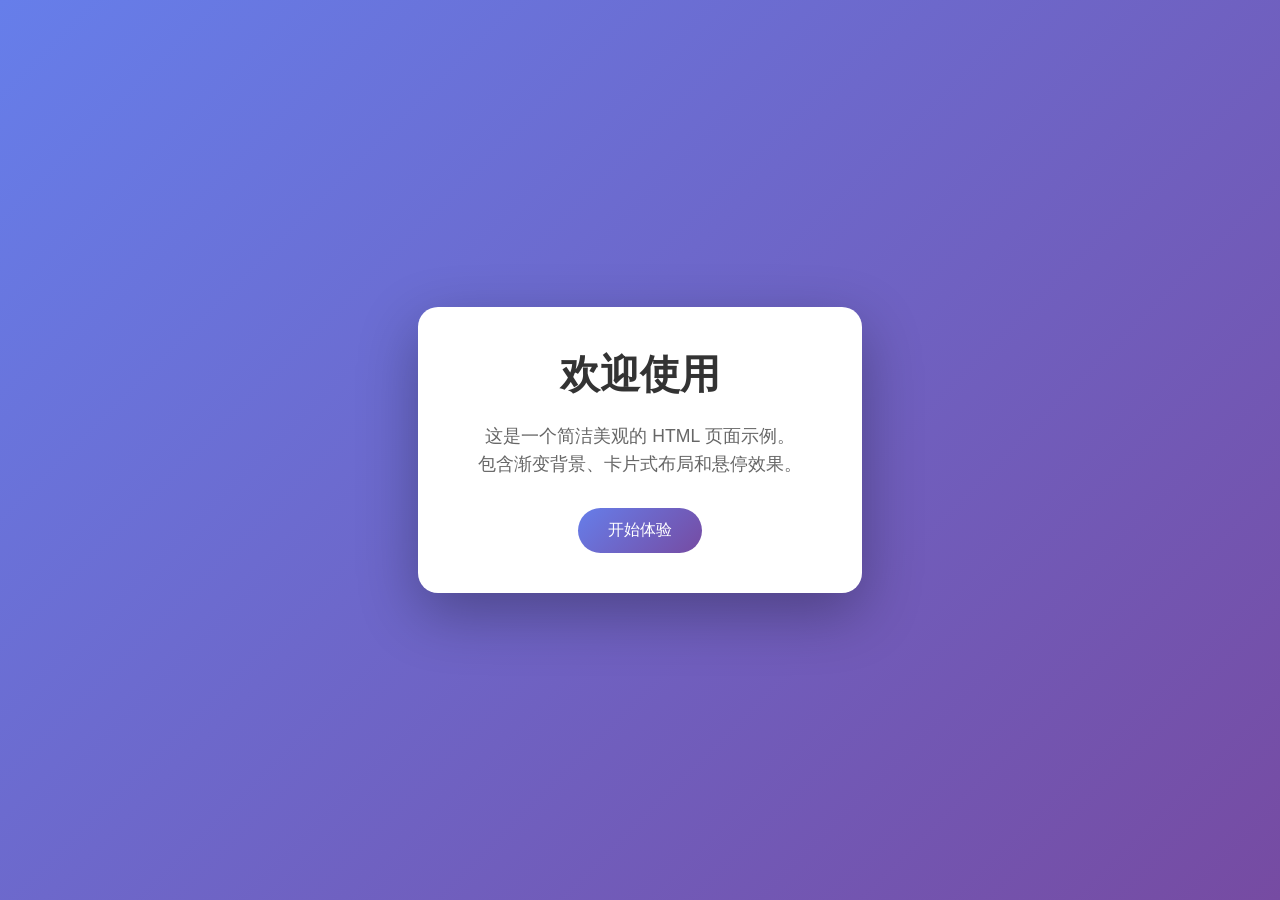
<file: index2.html>
<!DOCTYPE html>
<html lang="zh-CN">
<head>
    <meta charset="UTF-8">
    <meta name="viewport" content="width=device-width, initial-scale=1.0">
    <title>简单页面</title>
    <style>
        * {
            margin: 0;
            padding: 0;
            box-sizing: border-box;
        }

        body {
            font-family: -apple-system, BlinkMacSystemFont, 'Segoe UI', Roboto, 'Helvetica Neue', Arial, sans-serif;
            background: linear-gradient(135deg, #667eea 0%, #764ba2 100%);
            min-height: 100vh;
            display: flex;
            justify-content: center;
            align-items: center;
        }

        .container {
            background: white;
            padding: 40px 60px;
            border-radius: 20px;
            box-shadow: 0 20px 60px rgba(0, 0, 0, 0.3);
            text-align: center;
        }

        h1 {
            color: #333;
            margin-bottom: 20px;
            font-size: 2.5em;
        }

        p {
            color: #666;
            margin-bottom: 30px;
            font-size: 1.1em;
            line-height: 1.6;
        }

        .btn {
            display: inline-block;
            padding: 12px 30px;
            background: linear-gradient(135deg, #667eea 0%, #764ba2 100%);
            color: white;
            text-decoration: none;
            border-radius: 30px;
            font-weight: 500;
            transition: transform 0.3s, box-shadow 0.3s;
        }

        .btn:hover {
            transform: translateY(-3px);
            box-shadow: 0 10px 30px rgba(102, 126, 234, 0.4);
        }
    </style>
</head>
<body>
    <div class="container">
        <h1>欢迎使用</h1>
        <p>这是一个简洁美观的 HTML 页面示例。<br>包含渐变背景、卡片式布局和悬停效果。</p>
        <a href="#" class="btn">开始体验</a>
    </div>
</body>
</html>
</file>
